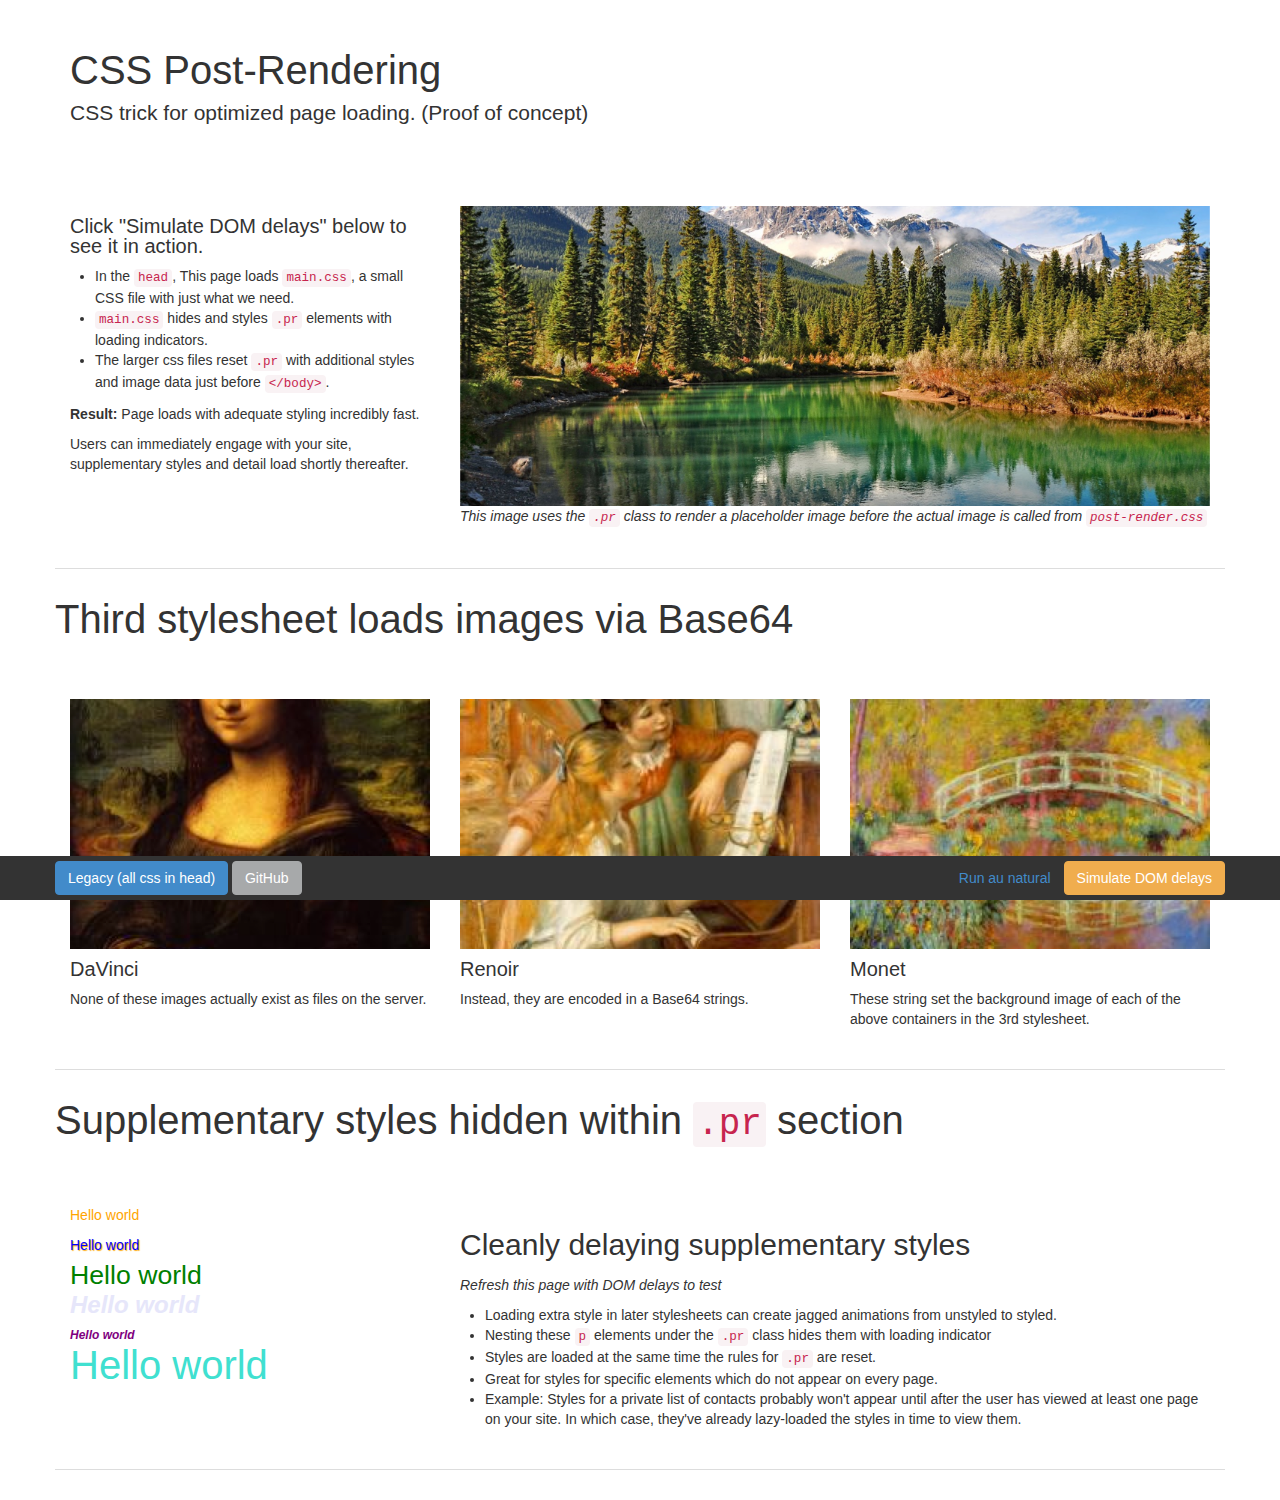
<file: index.html>
<!DOCTYPE HTML>
<html>
  <head>
    <link rel="stylesheet" href="main.css" />
  </head>
  <body>
    
    <div class="container">
       <header class="row-fluid">
         <hgroup class="span12">
           <h1>CSS Post-Rendering</h1>
           <p class="lead">CSS trick for optimized page loading. (Proof of concept)</p>
         </hgroup>
       </header>

      <section class="row-fluid">
        <article class="span4">
          <h4>Click "Simulate DOM delays" below to see it in action.</h4>
          <ul>
            <li>In the <code>head</code>, This page loads <code>main.css</code>, a small CSS file with just what we need.</li>
            <li><code>main.css</code> hides and styles <code>.pr</code> elements with loading indicators.</li>
            <li>The larger css files reset <code>.pr</code> with additional styles and image data just before <code>&lt;/body&gt;</code>.</li>
          </ul>
          <p><strong>Result:</strong> Page loads with adequate styling incredibly fast.</p>
          <p>Users can immediately engage with your site, supplementary styles and detail load shortly thereafter.</p>
        </article>
        <article class="span8">
          <div class="featured-img pr"></div>
          <p><em>This image uses the <code>.pr</code> class to render a placeholder image before the actual image is called from <code>post-render.css</code></em></p>
        </article>
      </section>

      <h1>Third stylesheet loads images via Base64</h1>
      <section class="row-fluid">
        <article class="span4">
          <div class="pr triad davinci"></div>
          <h4>DaVinci</h4>
          <p>None of these images actually exist as files on the server.</p>
        </article>
        <article class="span4">
          <div class="pr triad renoir"></div>
          <h4>Renoir</h4>
          <p>Instead, they are encoded in a Base64 strings.</p>
        </article>
        <article class="span4">
          <div class="pr triad monet"></div>
          <h4>Monet</h4>
          <p>These string set the background image of each of the above containers in the 3rd stylesheet.</p>
        </article>
      </section>

      <h1>Supplementary styles hidden within <code>.pr</code> section</h1>
      <section class="row-fluid">
        <article class="span4 pr">
          <p class="style1">Hello world</p>
          <p class="style2">Hello world</p>
          <p class="style3">Hello world</p>
          <p class="style4">Hello world</p>
          <p class="style5">Hello world</p>
          <p class="style6">Hello world</p>
        </article>
        <article class="span8">
          <h2>Cleanly delaying supplementary styles</h2>
          <p><em>Refresh this page with DOM delays to test</em></p>
          <ul>
            <li>Loading extra style in later stylesheets can create jagged animations from unstyled to styled.</li>
            <li>Nesting these <code>p</code> elements under the <code>.pr</code> class hides them with loading indicator</li>
            <li>Styles are loaded at the same time the rules for <code>.pr</code> are reset.</li>
            <li>Great for styles for specific elements which do not appear on every page.</li>
            <li>Example: Styles for a private list of contacts probably won't appear until after the user has viewed at least one page on your site. In which case, they've already lazy-loaded the styles in time to view them.</li>
          </ul>
        </article>
      </section>

    </div>

    <footer>
      <div class="container">
        <a href="index-legacy.html" class="btn btn-primary">Legacy (all css in head)</a>
        <a href="https://github.com/ajkochanowicz/CSS-Post-Rendering" class="btn">GitHub</a>
        <a href="index-simulated.html" class="pull-right btn btn-warning">Simulate DOM delays</a>
        <a href="index.html" class="pull-right btn btn-link">Run au natural</a>
      </div>
    </footer>
    <script src="dummy1.js"></script>
    <script src="dummy2.js"></script>
    <script src="dummy3.js"></script>
    <link rel="stylesheet" href="post-render.css" />
    <link rel="stylesheet" href="post-render2.css" />
    <link rel="stylesheet" href="dummy.css" />
  </body>
</html>
</file>
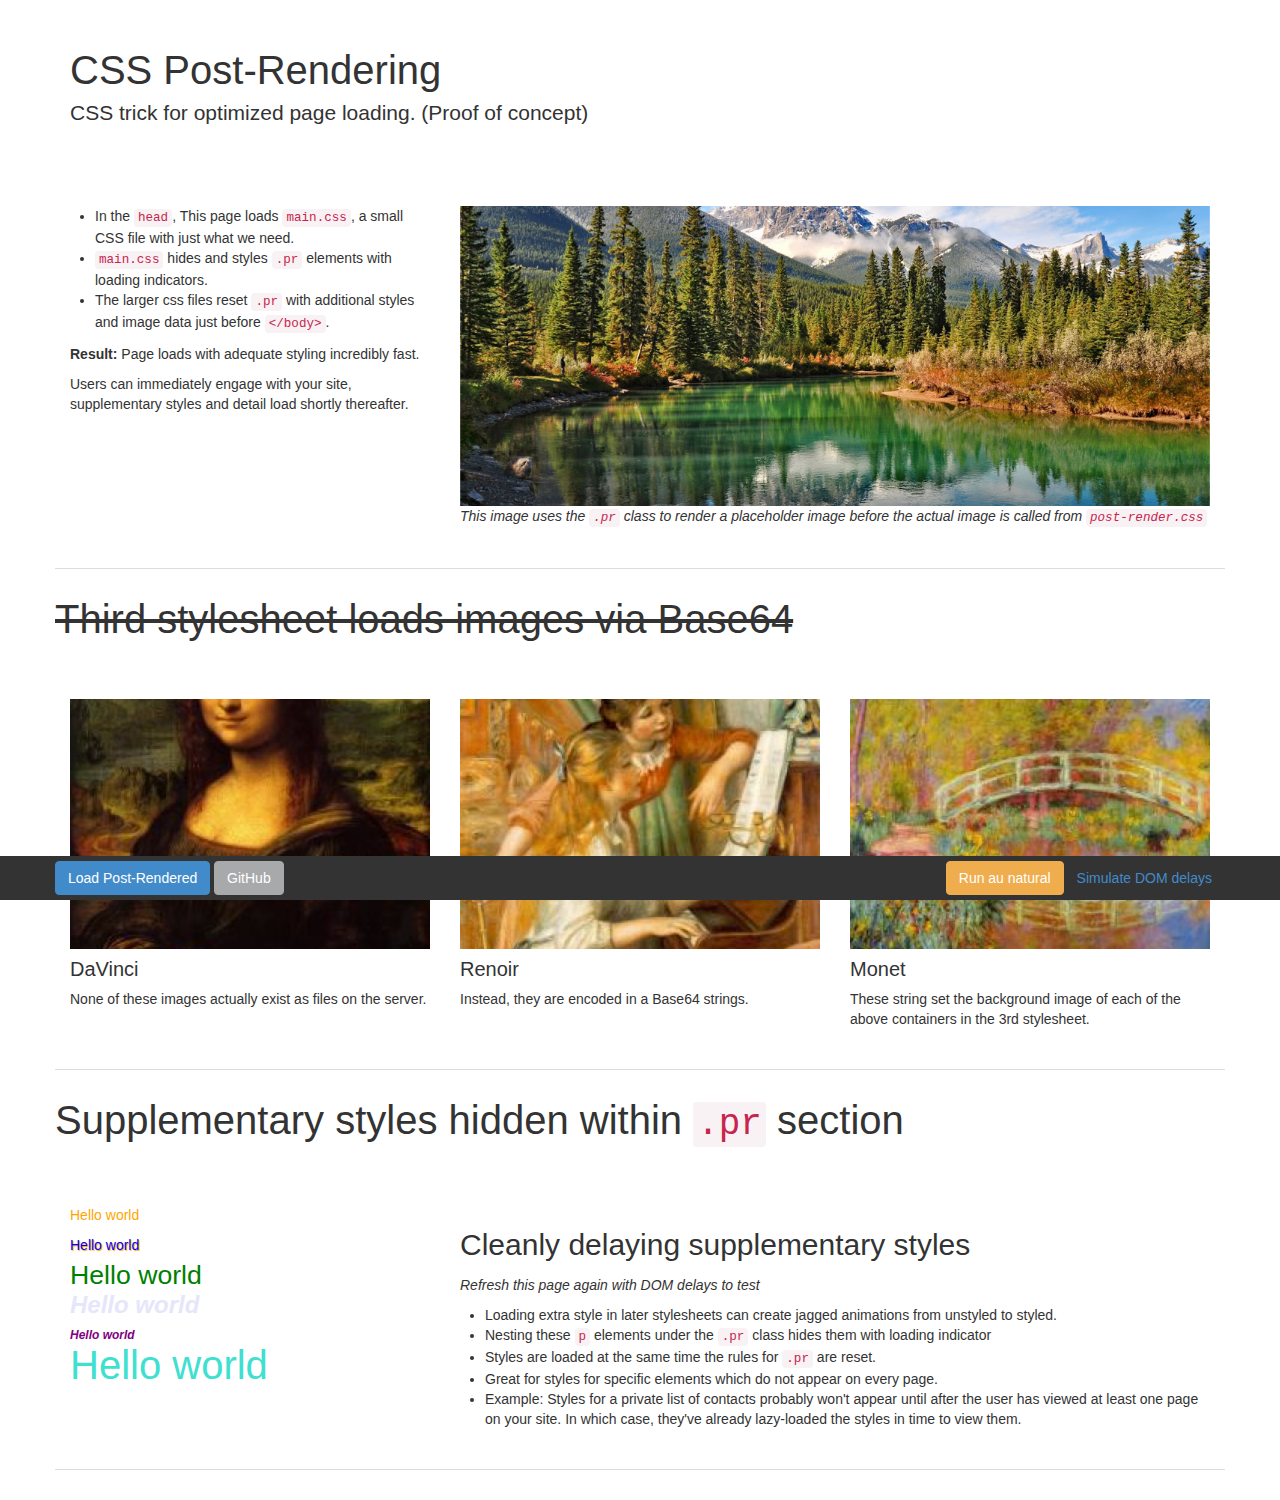
<file: index-legacy.html>
<!DOCTYPE HTML>
<html>
  <head>
    <link rel="stylesheet" href="legacy.css" />
    <link rel="stylesheet" href="dummy.css" />
  </head>
  <body>
    
    <div class="container">
       <header class="row-fluid">
         <hgroup class="span12">
           <h1>CSS Post-Rendering</h1>
           <p class="lead">CSS trick for optimized page loading. (Proof of concept)</p>
         </hgroup>
       </header>

      <section class="row-fluid">
        <article class="span4">
          <ul>
            <li>In the <code>head</code>, This page loads <code>main.css</code>, a small CSS file with just what we need.</li>
            <li><code>main.css</code> hides and styles <code>.pr</code> elements with loading indicators.</li>
            <li>The larger css files reset <code>.pr</code> with additional styles and image data just before <code>&lt;/body&gt;</code>.</li>
          </ul>
          <p><strong>Result:</strong> Page loads with adequate styling incredibly fast.</p>
          <p>Users can immediately engage with your site, supplementary styles and detail load shortly thereafter.</p>
        </article>
        <article class="span8">
          <div class="featured-img pr"></div>
          <p><em>This image uses the <code>.pr</code> class to render a placeholder image before the actual image is called from <code>post-render.css</code></em></p>
        </article>
      </section>

      <h1 style="text-decoration: line-through">Third stylesheet loads images via Base64</h1>
      <section class="row-fluid">
        <article class="span4">
          <div class="pr triad davinci"></div>
          <h4>DaVinci</h4>
          <p>None of these images actually exist as files on the server.</p>
        </article>
        <article class="span4">
          <div class="pr triad renoir"></div>
          <h4>Renoir</h4>
          <p>Instead, they are encoded in a Base64 strings.</p>
        </article>
        <article class="span4">
          <div class="pr triad monet"></div>
          <h4>Monet</h4>
          <p>These string set the background image of each of the above containers in the 3rd stylesheet.</p>
        </article>
      </section>

      <h1>Supplementary styles hidden within <code>.pr</code> section</h1>
      <section class="row-fluid">
        <article class="span4 pr">
          <p class="style1">Hello world</p>
          <p class="style2">Hello world</p>
          <p class="style3">Hello world</p>
          <p class="style4">Hello world</p>
          <p class="style5">Hello world</p>
          <p class="style6">Hello world</p>
        </article>
        <article class="span8">
          <h2>Cleanly delaying supplementary styles</h2>
          <p><em>Refresh this page again with DOM delays to test</em></p>
          <ul>
            <li>Loading extra style in later stylesheets can create jagged animations from unstyled to styled.</li>
            <li>Nesting these <code>p</code> elements under the <code>.pr</code> class hides them with loading indicator</li>
            <li>Styles are loaded at the same time the rules for <code>.pr</code> are reset.</li>
            <li>Great for styles for specific elements which do not appear on every page.</li>
            <li>Example: Styles for a private list of contacts probably won't appear until after the user has viewed at least one page on your site. In which case, they've already lazy-loaded the styles in time to view them.</li>
          </ul>
        </article>
      </section>

    </div>

    <footer>
      <div class="container">
        <a href="index.html" class="btn btn-primary">Load Post-Rendered</a>
        <a href="https://github.com/ajkochanowicz/CSS-Post-Rendering" class="btn">GitHub</a>
        <a href="index-simulated.html" class="pull-right btn btn-link">Simulate DOM delays</a>
        <a href="index.html" class="pull-right btn btn-warning">Run au natural</a>
      </div>
    </footer>
    <script src="dummy1.js"></script>
    <script src="dummy2.js"></script>
    <script src="dummy3.js"></script>
  </body>
</html>
</file>
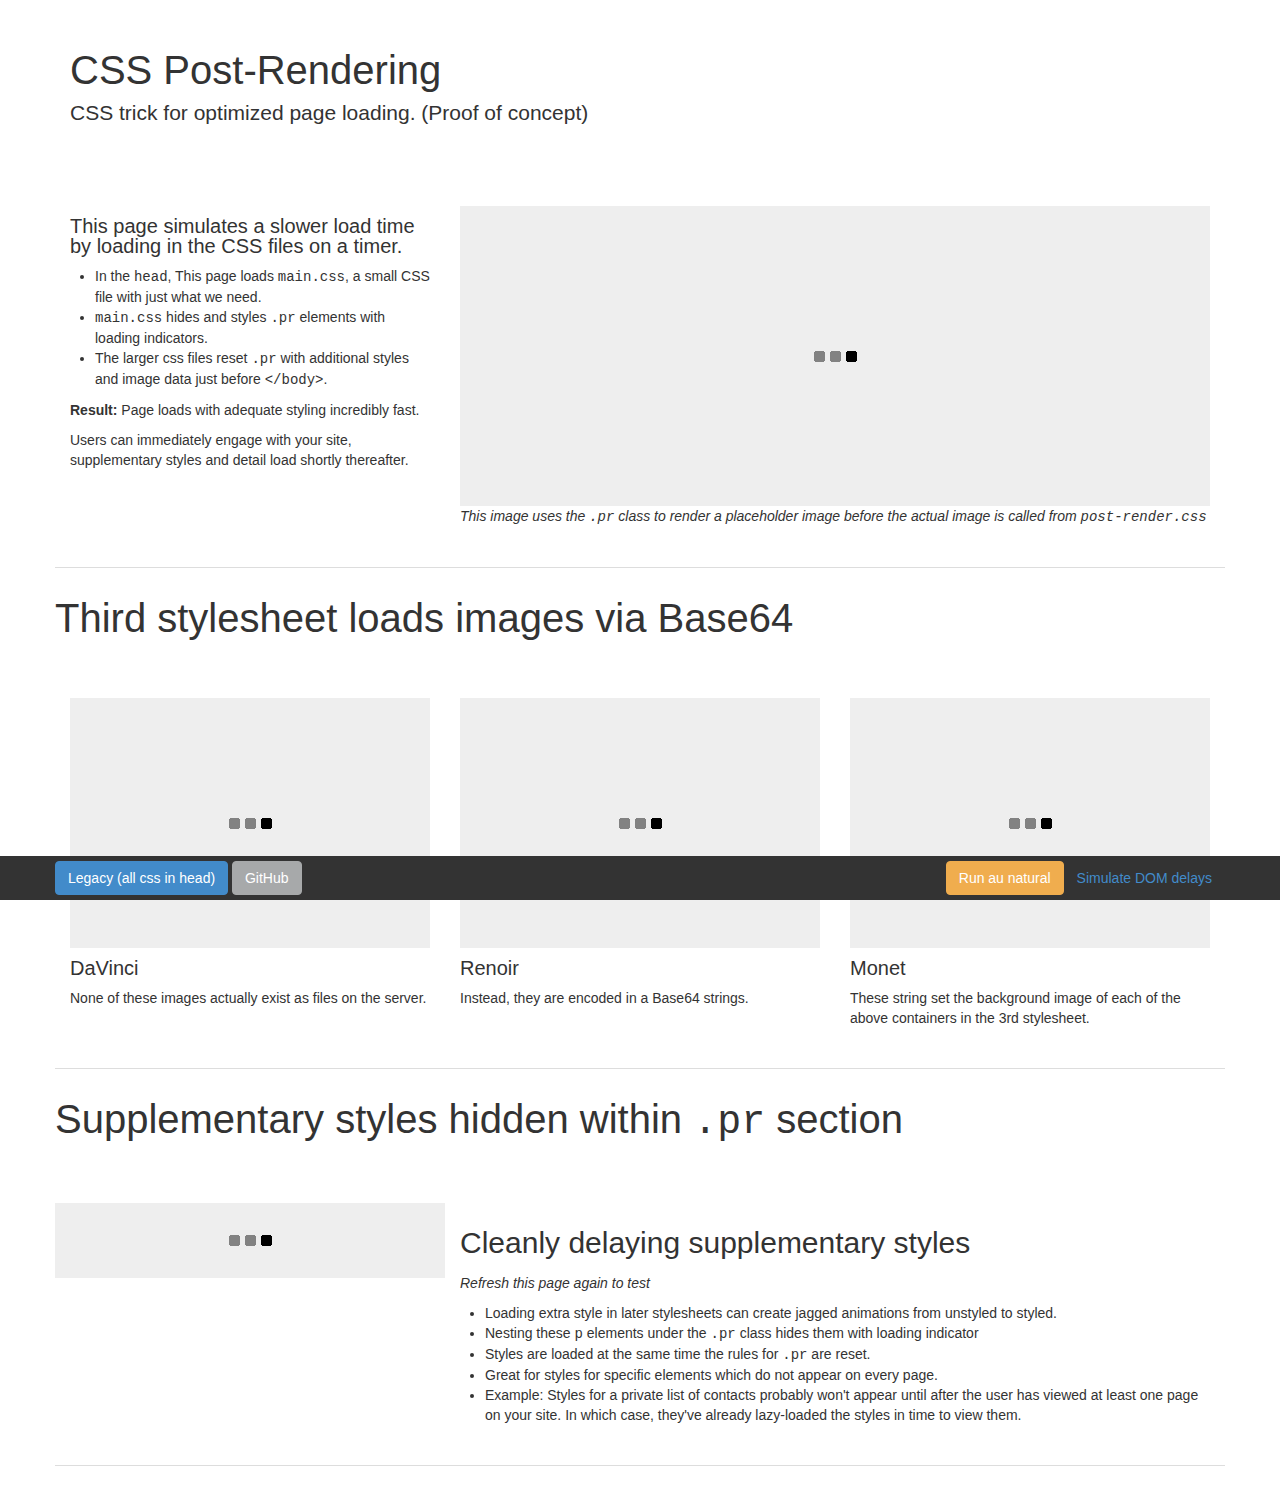
<file: index-simulated.html>
<!DOCTYPE HTML>
<html>
  <head>
    <link rel="stylesheet" href="main.css" />
  </head>
  <body>
    
    <div class="container">
       <header class="row-fluid">
         <hgroup class="span12">
           <h1>CSS Post-Rendering</h1>
           <p class="lead">CSS trick for optimized page loading. (Proof of concept)</p>
         </hgroup>
       </header>

      <section class="row-fluid">
        <article class="span4">
          <h4>This page simulates a slower load time by loading in the CSS files on a timer.</h4>
          <ul>
            <li>In the <code>head</code>, This page loads <code>main.css</code>, a small CSS file with just what we need.</li>
            <li><code>main.css</code> hides and styles <code>.pr</code> elements with loading indicators.</li>
            <li>The larger css files reset <code>.pr</code> with additional styles and image data just before <code>&lt;/body&gt;</code>.</li>
          </ul>
          <p><strong>Result:</strong> Page loads with adequate styling incredibly fast.</p>
          <p>Users can immediately engage with your site, supplementary styles and detail load shortly thereafter.</p>
        </article>
        <article class="span8">
          <div class="featured-img pr"></div>
          <p><em>This image uses the <code>.pr</code> class to render a placeholder image before the actual image is called from <code>post-render.css</code></em></p>
        </article>
      </section>

      <h1>Third stylesheet loads images via Base64</h1>
      <section class="row-fluid">
        <article class="span4">
          <div class="pr triad davinci"></div>
          <h4>DaVinci</h4>
          <p>None of these images actually exist as files on the server.</p>
        </article>
        <article class="span4">
          <div class="pr triad renoir"></div>
          <h4>Renoir</h4>
          <p>Instead, they are encoded in a Base64 strings.</p>
        </article>
        <article class="span4">
          <div class="pr triad monet"></div>
          <h4>Monet</h4>
          <p>These string set the background image of each of the above containers in the 3rd stylesheet.</p>
        </article>
      </section>

      <h1>Supplementary styles hidden within <code>.pr</code> section</h1>
      <section class="row-fluid">
        <article class="span4 pr">
          <p class="style1">Hello world</p>
          <p class="style2">Hello world</p>
          <p class="style3">Hello world</p>
          <p class="style4">Hello world</p>
          <p class="style5">Hello world</p>
          <p class="style6">Hello world</p>
        </article>
        <article class="span8">
          <h2>Cleanly delaying supplementary styles</h2>
          <p><em>Refresh this page again to test</em></p>
          <ul>
            <li>Loading extra style in later stylesheets can create jagged animations from unstyled to styled.</li>
            <li>Nesting these <code>p</code> elements under the <code>.pr</code> class hides them with loading indicator</li>
            <li>Styles are loaded at the same time the rules for <code>.pr</code> are reset.</li>
            <li>Great for styles for specific elements which do not appear on every page.</li>
            <li>Example: Styles for a private list of contacts probably won't appear until after the user has viewed at least one page on your site. In which case, they've already lazy-loaded the styles in time to view them.</li>
          </ul>
        </article>
      </section>

    </div>

    <footer>
      <div class="container">
        <a href="index-legacy.html" class="btn btn-primary">Legacy (all css in head)</a>
        <a href="https://github.com/ajkochanowicz/CSS-Post-Rendering" class="btn">GitHub</a>
        <a href="index-simulated.html" class="pull-right btn btn-link">Simulate DOM delays</a>
        <a href="index.html" class="pull-right btn btn-warning">Run au natural</a>
      </div>
    </footer>

    <!--
    <link rel="stylesheet" href="post-render.css" />
    <link rel="stylesheet" href="post-render2.css" />
    <link rel="stylesheet" href="dummy.css" />
    -->

    <script type="text/javascript">
      // Simulating a delay of a very large, second stylesheet for example.
      // In actual usage, just import the css files as commented out above
      setTimeout(function() {
         var r = Math.floor(Math.random()*10000)
         var d = document; // shortcut
         var body = d.getElementsByTagName('body')[0];
         var link  = d.createElement('link');
         link.rel  = 'stylesheet';
         link.type = 'text/css';
         link.href = 'post-render.css?v='+ r;
         link.media = 'all';
         body.appendChild(link);
         console.log('simulated really big css file loaded.')
      }, 2000);
    </script>

    <script type="text/javascript">
      // Simulating a delay of a very large, second stylesheet for example.
      // In actual usage, just import css file via html before </body>
      setTimeout(function() {
         var r = Math.floor(Math.random()*10000)
         var d = document; // shortcut
         var body = d.getElementsByTagName('body')[0];
         var link  = d.createElement('link');
         link.rel  = 'stylesheet';
         link.type = 'text/css';
         link.href = 'post-render2.css?v='+ r;
         link.media = 'all';
         body.appendChild(link);
         console.log('simulated really big css file loaded.')
      }, 3000);
    </script>
  </body>
</html>
</file>
<file: main.css>
/* PRE RENDERED CSS */
/* ================ */

header {
  margin: 30px 0;
  overflow: auto;
}

footer {
  position: fixed;
  bottom: 0;
  left: 0;
  right: 0;
  background-color: #333;
  padding: 5px;
}

section { 
  margin-top: 30px !important;
  margin-bottom: 30px !important;
	padding-top: 30px !important;
	padding-bottom: 30px !important;
	border-bottom: 1px solid #DDDDDD;
	overflow: auto;
}

h1 { 
  font-size: 40px; 
}
h1, h2, h3, h4, h5 {
  font-weight: 500;
  text-rendering: optimizelegibility;

}

.container { 
   max-width: 960px; 
   margin: 0px auto;
}

.featured-img {
	height: 300px;
	display: block;
}

.pr {
  background-color: #EEEEEE;
  /* Loading image via base64 to avoid an http request. */
  background-repeat: no-repeat;
  background-position: 50%;
  background-image: url('[data-uri]');
  min-height: 75px !important;
}

.pr.triad {
	height: 250px;
}

.pr * { display: none; }

/*!
 * Bootstrap v3.0.0
 *
 * Copyright 2013 Twitter, Inc
 * Licensed under the Apache License v2.0
 * http://www.apache.org/licenses/LICENSE-2.0
 *
 * Designed and built with all the love in the world by @mdo and @fat.
 */
/*! normalize.css v2.1.0 | MIT License | git.io/normalize */
article,
aside,
details,
figcaption,
figure,
footer,
header,
hgroup,
main,
nav,
section,
summary {
  display: block;
}
audio,
canvas,
video {
  display: inline-block;
}
audio:not([controls]) {
  display: none;
  height: 0;
}
[hidden] {
  display: none;
}
html {
  font-family: sans-serif;
  -webkit-text-size-adjust: 100%;
  -ms-text-size-adjust: 100%;
}
body {
  margin: 0;
}
a:focus {
  outline: thin dotted;
}
a:active,
a:hover {
  outline: 0;
}
h1 {
  font-size: 2em;
  margin: 0.67em 0;
}
abbr[title] {
  border-bottom: 1px dotted;
}
b,
strong {
  font-weight: bold;
}
dfn {
  font-style: italic;
}
hr {
  -moz-box-sizing: content-box;
  box-sizing: content-box;
  height: 0;
}
mark {
  background: #ff0;
  color: #000;
}
code,
kbd,
pre,
samp {
  font-family: monospace, serif;
  font-size: 1em;
}
pre {
  white-space: pre-wrap;
}
q {
  quotes: "\201C" "\201D" "\2018" "\2019";
}
small {
  font-size: 80%;
}
sub,
sup {
  font-size: 75%;
  line-height: 0;
  position: relative;
  vertical-align: baseline;
}
sup {
  top: -0.5em;
}
sub {
  bottom: -0.25em;
}
img {
  border: 0;
}
svg:not(:root) {
  overflow: hidden;
}
figure {
  margin: 0;
}
fieldset {
  border: 1px solid #c0c0c0;
  margin: 0 2px;
  padding: 0.35em 0.625em 0.75em;
}
legend {
  border: 0;
  padding: 0;
}
button,
input,
select,
textarea {
  font-family: inherit;
  font-size: 100%;
  margin: 0;
}
button,
input {
  line-height: normal;
}
button,
select {
  text-transform: none;
}
button,
html input[type="button"],
input[type="reset"],
input[type="submit"] {
  -webkit-appearance: button;
  cursor: pointer;
}
button[disabled],
html input[disabled] {
  cursor: default;
}
input[type="checkbox"],
input[type="radio"] {
  box-sizing: border-box;
  padding: 0;
}
input[type="search"] {
  -webkit-appearance: textfield;
  -moz-box-sizing: content-box;
  -webkit-box-sizing: content-box;
  box-sizing: content-box;
}
input[type="search"]::-webkit-search-cancel-button,
input[type="search"]::-webkit-search-decoration {
  -webkit-appearance: none;
}
button::-moz-focus-inner,
input::-moz-focus-inner {
  border: 0;
  padding: 0;
}
textarea {
  overflow: auto;
  vertical-align: top;
}
table {
  border-collapse: collapse;
  border-spacing: 0;
}
@media print {
  * {
    text-shadow: none !important;
    color: #000 !important;
    background: transparent !important;
    box-shadow: none !important;
  }
  a,
  a:visited {
    text-decoration: underline;
  }
  a[href]:after {
    content: " (" attr(href) ")";
  }
  abbr[title]:after {
    content: " (" attr(title) ")";
  }
  .ir a:after,
  a[href^="javascript:"]:after,
  a[href^="#"]:after {
    content: "";
  }
  pre,
  blockquote {
    border: 1px solid #999;
    page-break-inside: avoid;
  }
  thead {
    display: table-header-group;
  }
  tr,
  img {
    page-break-inside: avoid;
  }
  img {
    max-width: 100% !important;
  }
  @page  {
    margin: 0.5cm;
  }
  p,
  h2,
  h3 {
    orphans: 3;
    widows: 3;
  }
  h2,
  h3 {
    page-break-after: avoid;
  }
  .navbar-toggle {
    display: none;
  }
}
* {
  -webkit-box-sizing: border-box;
  -moz-box-sizing: border-box;
  box-sizing: border-box;
}
html {
  font-size: 62.5%;
  -webkit-overflow-scrolling: touch;
  -webkit-tap-highlight-color: rgba(0, 0, 0, 0);
}
@media screen and (max-device-width: 480px) {
  html {
    -webkit-text-size-adjust: 100%;
    -ms-text-size-adjust: 100%;
  }
}
body {
  color: #333333;
  background-color: #ffffff;
}
body,
input,
button,
select,
textarea {
  font-family: "Helvetica Neue", Helvetica, Arial, sans-serif;
  font-size: 14px;
  font-size: 1.4rem;
  line-height: 20px;
}
a {
  color: #428bca;
  text-decoration: none;
}
a:hover,
a:focus {
  color: #2a6496;
  text-decoration: underline;
}
a:focus {
  outline: thin dotted #333;
  outline: 5px auto -webkit-focus-ring-color;
  outline-offset: -2px;
}
img {
  max-width: 100%;
  width: auto\9;
  height: auto;
  vertical-align: middle;
}
.img-rounded {
  border-radius: 6px;
}
.img-circle {
  border-radius: 500px;
}
p {
  margin: 0 0 10px;
}
.lead {
  margin-bottom: 20px;
  font-size: 21px;
  font-size: 2.1rem;
  font-weight: 200;
  line-height: 1.25;
}
small {
  font-size: 85%;
}
strong {
  font-weight: bold;
}
em {
  font-style: italic;
}
cite {
  font-style: normal;
}
.muted {
  color: #999999;
}
a.muted:hover,
a.muted:focus {
  color: #808080;
}
.text-warning {
  color: #c09853;
}
a.text-warning:hover,
a.text-warning:focus {
  color: #a47e3c;
}
.text-error {
  color: #b94a48;
}
a.text-error:hover,
a.text-error:focus {
  color: #953b39;
}
.text-success {
  color: #468847;
}
a.text-success:hover,
a.text-success:focus {
  color: #356635;
}
.text-left {
  text-align: left;
}
.text-right {
  text-align: right;
}
.text-center {
  text-align: center;
}
h1,
h2,
h3,
h4,
h5,
h6,
.h1,
.h2,
.h3,
.h4,
.h5,
.h6 {
  font-family: inherit;
  font-weight: 500;
  line-height: 20px;
  text-rendering: optimizelegibility;
}
h1 small,
h2 small,
h3 small,
h4 small,
h5 small,
h6 small,
.h1 small,
.h2 small,
.h3 small,
.h4 small,
.h5 small,
.h6 small {
  font-weight: normal;
  line-height: 1;
  color: #999999;
}
h1,
h2,
h3 {
  margin-top: 20px;
  margin-bottom: 10px;
  line-height: 40px;
}
h3 {
  line-height: 30px;
}
h4,
h5,
h6 {
  margin-top: 10px;
  margin-bottom: 10px;
}
h1,
.h1 {
  font-size: 38.5;
  font-size: 4rem;
}
h2,
.h2 {
  font-size: 31.5;
  font-size: 3rem;
}
h3,
.h3 {
  font-size: 24.5;
  font-size: 2.5rem;
}
h4,
.h4 {
  font-size: 17.5;
  font-size: 2rem;
}
h5,
.h5 {
  font-size: 14;
  font-size: 1.6rem;
}
h6,
.h6 {
  font-size: 11.9;
  font-size: 1.2rem;
}
h1 small,
.h1 small {
  font-size: 24.5;
}
h2 small,
.h2 small {
  font-size: 17.5;
}
h3 small,
.h3 small {
  font-size: 14;
}
h4 small,
.h4 small {
  font-size: 14;
}
.page-header {
  padding-bottom: 9px;
  margin: 40px 0 20px;
  border-bottom: 1px solid #eeeeee;
}
ul,
ol {
  padding: 0;
  margin: 0 0 10px 25px;
}
ul ul,
ul ol,
ol ol,
ol ul {
  margin-bottom: 0;
}
li {
  line-height: 20px;
}
.list-unstyled,
.list-inline {
  margin-left: 0;
  list-style: none;
}
.list-inline > li {
  display: inline-block;
  padding-left: 5px;
  padding-right: 5px;
}
dl {
  margin-bottom: 20px;
}
dt,
dd {
  line-height: 20px;
}
dt {
  font-weight: bold;
}
dd {
  margin-left: 10px;
}
.dl-horizontal:before,
.dl-horizontal:after {
  content: " ";
  /* 1 */

  display: table;
  /* 2 */

}
.dl-horizontal:after {
  clear: both;
}
.dl-horizontal dt {
  float: left;
  width: 160px;
  clear: left;
  text-align: right;
  overflow: hidden;
  text-overflow: ellipsis;
  white-space: nowrap;
}
.dl-horizontal dd {
  margin-left: 180px;
}
hr {
  margin: 20px 0;
  border: 0;
  border-top: 1px solid #eeeeee;
  border-bottom: 1px solid #fff;
  border-bottom: 1px solid rgba(255, 255, 255, 0.5);
}
abbr[title],
abbr[data-original-title] {
  cursor: help;
  border-bottom: 1px dotted #999999;
}
abbr.initialism {
  font-size: 90%;
  text-transform: uppercase;
}
blockquote {
  padding: 0 0 0 15px;
  margin: 0 0 20px;
  border-left: 5px solid #eeeeee;
}
blockquote p {
  margin-bottom: 0;
  font-size: 17.5;
  font-weight: 300;
  line-height: 1.25;
}
blockquote small {
  display: block;
  line-height: 20px;
  color: #999999;
}
blockquote small:before {
  content: '\2014 \00A0';
}
blockquote.pull-right {
  float: right;
  padding-right: 15px;
  padding-left: 0;
  border-right: 5px solid #eeeeee;
  border-left: 0;
}
blockquote.pull-right p,
blockquote.pull-right small {
  text-align: right;
}
blockquote.pull-right small:before {
  content: '';
}
blockquote.pull-right small:after {
  content: '\00A0 \2014';
}
q:before,
q:after,
blockquote:before,
blockquote:after {
  content: "";
}
address {
  display: block;
  margin-bottom: 20px;
  font-style: normal;
  line-height: 20px;
}
.container {
  margin-right: auto;
  margin-left: auto;
}
.container:before,
.container:after {
  content: " ";
  /* 1 */

  display: table;
  /* 2 */

}
.container:after {
  clear: both;
}
.row {
  margin-left: -15px;
  margin-right: -15px;
}
.row:before,
.row:after {
  content: " ";
  /* 1 */

  display: table;
  /* 2 */

}
.row:after {
  clear: both;
}
[class^="span"] {
  position: relative;
  min-height: 1px;
  padding-left: 15px;
  padding-right: 15px;
}
@media screen and (min-width: 768px) {
  .container {
    max-width: 728px;
  }
  [class^="span"] {
    float: left;
  }
  .span12 {
    width: 100%;
  }
  .span11 {
    width: 91.66666666666666%;
  }
  .span10 {
    width: 83.33333333333334%;
  }
  .span9 {
    width: 75%;
  }
  .span8 {
    width: 66.66666666666666%;
  }
  .span7 {
    width: 58.333333333333336%;
  }
  .span6 {
    width: 50%;
  }
  .span5 {
    width: 41.66666666666667%;
  }
  .span4 {
    width: 33.33333333333333%;
  }
  .span3 {
    width: 25%;
  }
  .span2 {
    width: 16.666666666666664%;
  }
  .span1 {
    width: 8.333333333333332%;
  }
  .offset12 {
    margin-left: 100%;
  }
  .offset11 {
    margin-left: 91.66666666666666%;
  }
  .offset10 {
    margin-left: 83.33333333333334%;
  }
  .offset9 {
    margin-left: 75%;
  }
  .offset8 {
    margin-left: 66.66666666666666%;
  }
  .offset7 {
    margin-left: 58.333333333333336%;
  }
  .offset6 {
    margin-left: 50%;
  }
  .offset5 {
    margin-left: 41.66666666666667%;
  }
  .offset4 {
    margin-left: 33.33333333333333%;
  }
  .offset3 {
    margin-left: 25%;
  }
  .offset2 {
    margin-left: 16.666666666666664%;
  }
  .offset1 {
    margin-left: 8.333333333333332%;
  }
  .push12 {
    left: 100%;
  }
  .push11 {
    left: 91.66666666666666%;
  }
  .push10 {
    left: 83.33333333333334%;
  }
  .push9 {
    left: 75%;
  }
  .push8 {
    left: 66.66666666666666%;
  }
  .push7 {
    left: 58.333333333333336%;
  }
  .push6 {
    left: 50%;
  }
  .push5 {
    left: 41.66666666666667%;
  }
  .push4 {
    left: 33.33333333333333%;
  }
  .push3 {
    left: 25%;
  }
  .push2 {
    left: 16.666666666666664%;
  }
  .push1 {
    left: 8.333333333333332%;
  }
  .pull12 {
    right: 100%;
  }
  .pull11 {
    right: 91.66666666666666%;
  }
  .pull10 {
    right: 83.33333333333334%;
  }
  .pull9 {
    right: 75%;
  }
  .pull8 {
    right: 66.66666666666666%;
  }
  .pull7 {
    right: 58.333333333333336%;
  }
  .pull6 {
    right: 50%;
  }
  .pull5 {
    right: 41.66666666666667%;
  }
  .pull4 {
    right: 33.33333333333333%;
  }
  .pull3 {
    right: 25%;
  }
  .pull2 {
    right: 16.666666666666664%;
  }
  .pull1 {
    right: 8.333333333333332%;
  }
}
@media screen and (min-width: 992px) {
  .container {
    max-width: 940px;
  }
}
@media screen and (min-width: 1200px) {
  .container {
    max-width: 1170px;
  }
}
[class*="span"].pull-right {
  float: right;
}
form {
  margin: 0;
}
fieldset {
  padding: 0;
  margin: 0;
  border: 0;
}
legend {
  display: block;
  width: 100%;
  padding: 0;
  margin-bottom: 20px;
  font-size: 21;
  line-height: 40px;
  color: #333333;
  border: 0;
  border-bottom: 1px solid #e5e5e5;
}
label {
  display: inline-block;
  margin-bottom: 5px;
  font-weight: bold;
}
select,
textarea,
input[type="text"],
input[type="password"],
input[type="datetime"],
input[type="datetime-local"],
input[type="date"],
input[type="month"],
input[type="time"],
input[type="week"],
input[type="number"],
input[type="email"],
input[type="url"],
input[type="search"],
input[type="tel"],
input[type="color"] {
  display: inline-block;
  min-height: 34px;
  padding: 6px 9px;
  font-size: 14;
  line-height: 20px;
  color: #555555;
  vertical-align: middle;
  background-color: #ffffff;
  border: 1px solid #cccccc;
  border-radius: 4px;
  -webkit-box-shadow: inset 0 1px 1px rgba(0, 0, 0, 0.075);
  box-shadow: inset 0 1px 1px rgba(0, 0, 0, 0.075);
  -webkit-transition: border linear .2s, box-shadow linear .2s;
  -moz-transition: border linear .2s, box-shadow linear .2s;
  -o-transition: border linear .2s, box-shadow linear .2s;
  transition: border linear .2s, box-shadow linear .2s;
}
input,
select,
textarea {
  width: 100%;
}
input[type="file"],
input[type="image"],
input[type="submit"],
input[type="reset"],
input[type="button"],
input[type="radio"],
input[type="checkbox"] {
  width: auto;
}
textarea {
  height: auto;
}
textarea:focus,
input[type="text"]:focus,
input[type="password"]:focus,
input[type="datetime"]:focus,
input[type="datetime-local"]:focus,
input[type="date"]:focus,
input[type="month"]:focus,
input[type="time"]:focus,
input[type="week"]:focus,
input[type="number"]:focus,
input[type="email"]:focus,
input[type="url"]:focus,
input[type="search"]:focus,
input[type="tel"]:focus,
input[type="color"]:focus {
  border-color: rgba(82, 168, 236, 0.8);
  outline: 0;
  outline: thin dotted \9;
  /* IE6-9 */

  -webkit-box-shadow: 0 0 8px rgba(82, 168, 236, 0.6);
  box-shadow: 0 0 8px rgba(82, 168, 236, 0.6);
}
input[type="radio"],
input[type="checkbox"] {
  margin: 4px 0 0;
  margin-top: 1px \9;
  /* IE8-9 */

  line-height: normal;
}
select,
input[type="file"] {
  height: 34px;
  /* In IE7, the height of the select element cannot be changed by height, only font-size. TODO: Check if this is still needed when dropping IE7 support */

  line-height: 34px;
}
select[multiple],
select[size] {
  height: auto;
}
select:focus,
input[type="file"]:focus,
input[type="radio"]:focus,
input[type="checkbox"]:focus {
  outline: thin dotted #333;
  outline: 5px auto -webkit-focus-ring-color;
  outline-offset: -2px;
}
input:-moz-placeholder,
textarea:-moz-placeholder {
  color: #999999;
}
input::-moz-placeholder,
textarea::-moz-placeholder {
  color: #999999;
}
input:-ms-input-placeholder,
textarea:-ms-input-placeholder {
  color: #999999;
}
input::-webkit-input-placeholder,
textarea::-webkit-input-placeholder {
  color: #999999;
}
.radio,
.checkbox {
  display: block;
  min-height: 20px;
  margin-bottom: 10px;
  padding-left: 20px;
}
.radio label,
.checkbox label {
  display: inline;
  margin-bottom: 0;
  font-weight: normal;
}
.radio input[type="radio"],
.radio-inline input[type="radio"],
.checkbox input[type="checkbox"],
.checkbox-inline input[type="checkbox"] {
  float: left;
  margin-left: -20px;
}
.radio + .radio,
.checkbox + .checkbox {
  margin-top: -5px;
}
.controls > .radio:first-child,
.controls > .checkbox:first-child {
  padding-top: 5px;
}
.radio-inline,
.checkbox-inline {
  display: inline-block;
  padding-top: 5px;
  padding-left: 20px;
  margin-bottom: 0;
  vertical-align: middle;
  font-weight: normal;
}
.radio-inline + .radio-inline,
.checkbox-inline + .checkbox-inline {
  margin-top: 0;
  margin-left: 10px;
}
select.input-large,
textarea.input-large,
input[type="text"].input-large,
input[type="password"].input-large,
input[type="datetime"].input-large,
input[type="datetime-local"].input-large,
input[type="date"].input-large,
input[type="month"].input-large,
input[type="time"].input-large,
input[type="week"].input-large,
input[type="number"].input-large,
input[type="email"].input-large,
input[type="url"].input-large,
input[type="search"].input-large,
input[type="tel"].input-large,
input[type="color"].input-large {
  padding: 11px 14px;
  font-size: 17.5;
  border-radius: 6px;
}
select.input-small,
textarea.input-small,
input[type="text"].input-small,
input[type="password"].input-small,
input[type="datetime"].input-small,
input[type="datetime-local"].input-small,
input[type="date"].input-small,
input[type="month"].input-small,
input[type="time"].input-small,
input[type="week"].input-small,
input[type="number"].input-small,
input[type="email"].input-small,
input[type="url"].input-small,
input[type="search"].input-small,
input[type="tel"].input-small,
input[type="color"].input-small {
  min-height: 26px;
  padding: 2px 10px;
  font-size: 11.9;
  border-radius: 3px;
}
input[class*="span"],
select[class*="span"],
textarea[class*="span"] {
  float: none;
  margin-left: 0;
  margin-right: 0;
}
.input-append input[class*="span"],
.input-prepend input[class*="span"] {
  display: inline-block;
}
input[class*="span"],
select[class*="span"],
textarea[class*="span"] {
  height: 34px;
}
input[disabled],
select[disabled],
textarea[disabled],
input[readonly],
select[readonly],
textarea[readonly],
fieldset[disabled] input,
fieldset[disabled] select,
fieldset[disabled] textarea {
  cursor: not-allowed;
  background-color: #eeeeee;
}
input[type="radio"][disabled],
input[type="checkbox"][disabled],
input[type="radio"][readonly],
input[type="checkbox"][readonly],
fieldset[disabled] input[type="radio"],
fieldset[disabled] input[type="checkbox"] {
  background-color: transparent;
}
.has-warning .control-label {
  color: #c09853;
}
.has-warning .input-with-feedback {
  padding-right: 32px;
  border-color: #c09853;
  -webkit-box-shadow: inset 0 1px 1px rgba(0, 0, 0, 0.075);
  box-shadow: inset 0 1px 1px rgba(0, 0, 0, 0.075);
}
.has-warning .input-with-feedback:focus {
  border-color: #a47e3c;
  -webkit-box-shadow: inset 0 1px 1px rgba(0, 0, 0, 0.075), 0 0 6px #dbc59e;
  box-shadow: inset 0 1px 1px rgba(0, 0, 0, 0.075), 0 0 6px #dbc59e;
}
.has-error .control-label {
  color: #b94a48;
}
.has-error .input-with-feedback {
  padding-right: 32px;
  border-color: #b94a48;
  -webkit-box-shadow: inset 0 1px 1px rgba(0, 0, 0, 0.075);
  box-shadow: inset 0 1px 1px rgba(0, 0, 0, 0.075);
}
.has-error .input-with-feedback:focus {
  border-color: #953b39;
  -webkit-box-shadow: inset 0 1px 1px rgba(0, 0, 0, 0.075), 0 0 6px #d59392;
  box-shadow: inset 0 1px 1px rgba(0, 0, 0, 0.075), 0 0 6px #d59392;
}
.has-success .control-label {
  color: #468847;
}
.has-success .input-with-feedback {
  padding-right: 32px;
  border-color: #468847;
  -webkit-box-shadow: inset 0 1px 1px rgba(0, 0, 0, 0.075);
  box-shadow: inset 0 1px 1px rgba(0, 0, 0, 0.075);
}
.has-success .input-with-feedback:focus {
  border-color: #356635;
  -webkit-box-shadow: inset 0 1px 1px rgba(0, 0, 0, 0.075), 0 0 6px #7aba7b;
  box-shadow: inset 0 1px 1px rgba(0, 0, 0, 0.075), 0 0 6px #7aba7b;
}
input:focus:invalid,
textarea:focus:invalid,
select:focus:invalid {
  color: #b94a48;
  border-color: #ee5f5b;
}
input:focus:invalid:focus,
textarea:focus:invalid:focus,
select:focus:invalid:focus {
  border-color: #e9322d;
  -webkit-box-shadow: 0 0 6px #f8b9b7;
  box-shadow: 0 0 6px #f8b9b7;
}
.form-actions {
  padding: 19px 20px 20px;
  margin-top: 20px;
  margin-bottom: 20px;
  background-color: #f5f5f5;
  border-top: 1px solid #e5e5e5;
}
.form-actions:before,
.form-actions:after {
  content: " ";
  /* 1 */

  display: table;
  /* 2 */

}
.form-actions:after {
  clear: both;
}
.help-block,
.help-inline {
  color: #737373;
}
.help-block {
  display: block;
  margin-bottom: 10px;
}
.help-inline {
  display: inline-block;
  vertical-align: middle;
  padding-left: 5px;
}
.input-group {
  display: table;
}
.input-group[class*="span"] {
  float: none;
  padding: 0;
}
.input-group input,
.input-group select {
  width: 100%;
}
.input-group-addon,
.input-group-btn,
.input-group input {
  display: table-cell;
  margin: 0;
  border-radius: 0;
}
.input-group-addon.input-small,
.input-group-btn.input-small,
.input-group input.input-small {
  border-radius: 0;
}
.input-group-addon.input-large,
.input-group-btn.input-large,
.input-group input.input-large {
  border-radius: 0;
}
.input-group-addon,
.input-group-btn {
  width: 1%;
  vertical-align: middle;
}
.input-group-addon {
  -webkit-box-sizing: border-box;
  -moz-box-sizing: border-box;
  box-sizing: border-box;
  padding: 6px 8px;
  font-size: 14;
  font-weight: normal;
  line-height: 20px;
  text-align: center;
  text-shadow: 0 1px 0 #fff;
  background-color: #eeeeee;
  border: 1px solid #ccc;
}
.input-group-addon.input-small {
  padding: 2px 10px;
  font-size: 11.9;
}
.input-group-addon.input-large {
  padding: 11px 14px;
  font-size: 17.5;
}
.input-group input:first-child,
.input-group-addon:first-child {
  border-bottom-left-radius: 4px;
  border-top-left-radius: 4px;
}
.input-group input:first-child.input-small,
.input-group-addon:first-child.input-small {
  border-bottom-left-radius: 3px;
  border-top-left-radius: 3px;
}
.input-group input:first-child.input-large,
.input-group-addon:first-child.input-large {
  border-bottom-left-radius: 6px;
  border-top-left-radius: 6px;
}
.input-group-addon:first-child {
  border-right: 0;
}
.input-group input:last-child,
.input-group-addon:last-child {
  border-bottom-right-radius: 4px;
  border-top-right-radius: 4px;
}
.input-group input:last-child.input-small,
.input-group-addon:last-child.input-small {
  border-bottom-right-radius: 3px;
  border-top-right-radius: 3px;
}
.input-group input:last-child.input-large,
.input-group-addon:last-child.input-large {
  border-bottom-right-radius: 6px;
  border-top-right-radius: 6px;
}
.input-group-addon:last-child {
  border-left: 0;
}
.input-group-btn {
  position: relative;
  white-space: nowrap;
}
.input-group-btn > .btn {
  position: relative;
  float: left;
  border-radius: 0;
}
.input-group-btn > .btn + .btn {
  margin-left: -1px;
}
.input-group-btn > .btn:hover,
.input-group-btn > .btn:active {
  z-index: 2;
}
.input-group-btn:first-child > .btn:first-child,
.input-group-btn:first-child > .dropdown-toggle:first-child {
  border-bottom-left-radius: 4px;
  border-top-left-radius: 4px;
}
.input-group-btn:first-child > .btn:first-child.btn-large,
.input-group-btn:first-child > .dropdown-toggle:first-child.btn-large {
  border-bottom-left-radius: 6px;
  border-top-left-radius: 6px;
}
.input-group-btn:first-child > .btn:first-child.btn-small,
.input-group-btn:first-child > .dropdown-toggle:first-child.btn-small {
  border-bottom-left-radius: 3px;
  border-top-left-radius: 3px;
}
.input-group-btn:last-child > .btn:last-child,
.input-group-btn:last-child > .dropdown-toggle {
  border-bottom-right-radius: 4px;
  border-top-right-radius: 4px;
}
.input-group-btn:last-child > .btn:last-child.btn-large,
.input-group-btn:last-child > .dropdown-toggle.btn-large {
  border-bottom-right-radius: 6px;
  border-top-right-radius: 6px;
}
.input-group-btn:last-child > .btn:last-child.btn-small,
.input-group-btn:last-child > .dropdown-toggle.btn-small {
  border-bottom-right-radius: 3px;
  border-top-right-radius: 3px;
}
@media screen and (min-width: 768px) {
  .form-horizontal .control-group {
    position: relative;
    margin-bottom: 20px;
  }
  .form-horizontal .control-group:before,
  .form-horizontal .control-group:after {
    content: " ";
    /* 1 */
  
    display: table;
    /* 2 */
  
  }
  .form-horizontal .control-group:after {
    clear: both;
  }
  .form-horizontal .control-group input,
  .form-horizontal .control-group select,
  .form-horizontal .control-group textarea {
    margin-bottom: 0;
  }
  .form-horizontal .control-group > .control-label {
    float: left;
    width: 160px;
    padding-top: 6px;
    text-align: right;
  }
  .form-horizontal .control-group > .controls {
    margin-left: 180px;
  }
}
.btn {
  display: inline-block;
  padding: 6px 12px;
  margin-bottom: 0;
  font-size: 14;
  font-weight: 500;
  line-height: 20px;
  text-align: center;
  vertical-align: middle;
  cursor: pointer;
  border: 1px solid #a7a9aa;
  border-radius: 4px;
  white-space: nowrap;
}
.btn:focus {
  outline: thin dotted #333;
  outline: 5px auto -webkit-focus-ring-color;
  outline-offset: -2px;
}
.btn:hover,
.btn:focus {
  color: #fff;
  text-decoration: none;
}
.btn:active,
.btn.active {
  outline: 0;
  background-image: none;
  -webkit-box-shadow: inset 0 3px 5px rgba(0, 0, 0, 0.125);
  box-shadow: inset 0 3px 5px rgba(0, 0, 0, 0.125);
}
.btn.disabled,
.btn[disabled],
fieldset[disabled] .btn {
  cursor: default;
  pointer-events: none;
  opacity: 0.65;
  filter: alpha(opacity=65);
  -webkit-box-shadow: none;
  box-shadow: none;
}
.btn-large {
  padding: 11px 14px;
  font-size: 17.5;
  border-radius: 6px;
}
.btn-small {
  padding: 2px 10px;
  font-size: 11.9;
  border-radius: 3px;
}
.btn-mini {
  padding: 0 6px;
  font-size: 10.5;
  border-radius: 3px;
}
.btn-block {
  display: block;
  width: 100%;
  padding-left: 0;
  padding-right: 0;
}
.btn-block + .btn-block {
  margin-top: 5px;
}
input[type="submit"].btn-block,
input[type="reset"].btn-block,
input[type="button"].btn-block {
  width: 100%;
}
.btn {
  color: #ffffff;
  background-color: #a7a9aa;
  border-color: #a7a9aa;
}
.btn:hover,
.btn:focus,
.btn:active,
.btn.active {
  background-color: #9a9c9d;
  border-color: #8d9091;
}
.btn.disabled:hover,
.btn[disabled]:hover,
fieldset[disabled] .btn:hover,
.btn.disabled:focus,
.btn[disabled]:focus,
fieldset[disabled] .btn:focus,
.btn.disabled:active,
.btn[disabled]:active,
fieldset[disabled] .btn:active,
.btn.disabled.active,
.btn[disabled].active,
fieldset[disabled] .btn.active {
  background-color: #a7a9aa;
  border-color: #a7a9aa;
}
.btn-primary {
  background-color: #428bca;
  border-color: #428bca;
}
.btn-primary:hover,
.btn-primary:focus,
.btn-primary:active,
.btn-primary.active {
  background-color: #357ebd;
  border-color: #3071a9;
}
.btn-primary.disabled:hover,
.btn-primary[disabled]:hover,
fieldset[disabled] .btn-primary:hover,
.btn-primary.disabled:focus,
.btn-primary[disabled]:focus,
fieldset[disabled] .btn-primary:focus,
.btn-primary.disabled:active,
.btn-primary[disabled]:active,
fieldset[disabled] .btn-primary:active,
.btn-primary.disabled.active,
.btn-primary[disabled].active,
fieldset[disabled] .btn-primary.active {
  background-color: #428bca;
  border-color: #428bca;
}
.btn-warning {
  background-color: #f0ad4e;
  border-color: #f0ad4e;
}
.btn-warning:hover,
.btn-warning:focus,
.btn-warning:active,
.btn-warning.active {
  background-color: #eea236;
  border-color: #ec971f;
}
.btn-warning.disabled:hover,
.btn-warning[disabled]:hover,
fieldset[disabled] .btn-warning:hover,
.btn-warning.disabled:focus,
.btn-warning[disabled]:focus,
fieldset[disabled] .btn-warning:focus,
.btn-warning.disabled:active,
.btn-warning[disabled]:active,
fieldset[disabled] .btn-warning:active,
.btn-warning.disabled.active,
.btn-warning[disabled].active,
fieldset[disabled] .btn-warning.active {
  background-color: #f0ad4e;
  border-color: #f0ad4e;
}
.btn-danger {
  background-color: #d9534f;
  border-color: #d9534f;
}
.btn-danger:hover,
.btn-danger:focus,
.btn-danger:active,
.btn-danger.active {
  background-color: #d43f3a;
  border-color: #c9302c;
}
.btn-danger.disabled:hover,
.btn-danger[disabled]:hover,
fieldset[disabled] .btn-danger:hover,
.btn-danger.disabled:focus,
.btn-danger[disabled]:focus,
fieldset[disabled] .btn-danger:focus,
.btn-danger.disabled:active,
.btn-danger[disabled]:active,
fieldset[disabled] .btn-danger:active,
.btn-danger.disabled.active,
.btn-danger[disabled].active,
fieldset[disabled] .btn-danger.active {
  background-color: #d9534f;
  border-color: #d9534f;
}
.btn-success {
  background-color: #5cb85c;
  border-color: #5cb85c;
}
.btn-success:hover,
.btn-success:focus,
.btn-success:active,
.btn-success.active {
  background-color: #4cae4c;
  border-color: #449d44;
}
.btn-success.disabled:hover,
.btn-success[disabled]:hover,
fieldset[disabled] .btn-success:hover,
.btn-success.disabled:focus,
.btn-success[disabled]:focus,
fieldset[disabled] .btn-success:focus,
.btn-success.disabled:active,
.btn-success[disabled]:active,
fieldset[disabled] .btn-success:active,
.btn-success.disabled.active,
.btn-success[disabled].active,
fieldset[disabled] .btn-success.active {
  background-color: #5cb85c;
  border-color: #5cb85c;
}
.btn-info {
  background-color: #5bc0de;
  border-color: #5bc0de;
}
.btn-info:hover,
.btn-info:focus,
.btn-info:active,
.btn-info.active {
  background-color: #46b8da;
  border-color: #31b0d5;
}
.btn-info.disabled:hover,
.btn-info[disabled]:hover,
fieldset[disabled] .btn-info:hover,
.btn-info.disabled:focus,
.btn-info[disabled]:focus,
fieldset[disabled] .btn-info:focus,
.btn-info.disabled:active,
.btn-info[disabled]:active,
fieldset[disabled] .btn-info:active,
.btn-info.disabled.active,
.btn-info[disabled].active,
fieldset[disabled] .btn-info.active {
  background-color: #5bc0de;
  border-color: #5bc0de;
}
.btn-link,
.btn-link:active,
.btn-link[disabled],
fieldset[disabled] .btn-link {
  background-color: transparent;
  background-image: none;
  -webkit-box-shadow: none;
  box-shadow: none;
}
.btn-link,
.btn-link:hover,
.btn-link:focus,
.btn-link:active {
  border-color: transparent;
}
.btn-link {
  color: #428bca;
  font-weight: normal;
  cursor: pointer;
  border-radius: 0;
}
.btn-link:hover,
.btn-link:focus {
  color: #2a6496;
  text-decoration: underline;
  background-color: transparent;
}
.btn-link[disabled]:hover,
fieldset[disabled] .btn-link:hover,
.btn-link[disabled]:focus,
fieldset[disabled] .btn-link:focus {
  color: #333333;
  text-decoration: none;
}
.dropup,
.dropdown {
  position: relative;
}
.dropdown-toggle:active,
.open .dropdown-toggle {
  outline: 0;
}
.caret {
  display: inline-block;
  width: 0;
  height: 0;
  vertical-align: top;
  border-top: 4px solid #000;
  border-right: 4px solid transparent;
  border-left: 4px solid transparent;
  content: "";
}
.dropdown .caret {
  margin-top: 8px;
  margin-left: 2px;
}
.dropdown-menu {
  position: absolute;
  top: 100%;
  left: 0;
  z-index: 1000;
  display: none;
  float: left;
  min-width: 160px;
  padding: 5px 0;
  margin: 2px 0 0;
  list-style: none;
  background-color: #ffffff;
  border: 1px solid #ccc;
  border: 1px solid rgba(0, 0, 0, 0.15);
  border-radius: 4px;
  -webkit-box-shadow: 0 6px 12px rgba(0, 0, 0, 0.175);
  box-shadow: 0 6px 12px rgba(0, 0, 0, 0.175);
  -webkit-background-clip: padding-box;
  -moz-background-clip: padding-box;
  background-clip: padding-box;
}
.dropdown-menu.pull-right {
  right: 0;
  left: auto;
}
.dropdown-menu .divider {
  height: 1px;
  margin: 9px 0;
  overflow: hidden;
  background-color: #e5e5e5;
  border-bottom: 1px solid #ffffff;
}
.dropdown-menu > li > a {
  display: block;
  padding: 3px 20px;
  clear: both;
  font-weight: normal;
  line-height: 20px;
  color: #333333;
  white-space: nowrap;
}
.dropdown-menu > li > a:hover,
.dropdown-menu > li > a:focus,
.dropdown-submenu:hover > a,
.dropdown-submenu:focus > a {
  text-decoration: none;
  color: #ffffff;
  background-color: #357ebd;
  background-image: -moz-linear-gradient(top, #428bca, #357ebd);
  background-image: -webkit-gradient(linear, 0 0, 0 100%, from(#428bca), to(#357ebd));
  background-image: -webkit-linear-gradient(top, #428bca, #357ebd);
  background-image: -o-linear-gradient(top, #428bca, #357ebd);
  background-image: linear-gradient(to bottom, #428bca, #357ebd);
  background-repeat: repeat-x;
  filter: progid:DXImageTransform.Microsoft.gradient(startColorstr='#ff428bca', endColorstr='#ff357ebd', GradientType=0);
}
.dropdown-menu > .active > a,
.dropdown-menu > .active > a:hover,
.dropdown-menu > .active > a:focus {
  color: #ffffff;
  text-decoration: none;
  outline: 0;
  background-color: #357ebd;
  background-image: -moz-linear-gradient(top, #428bca, #357ebd);
  background-image: -webkit-gradient(linear, 0 0, 0 100%, from(#428bca), to(#357ebd));
  background-image: -webkit-linear-gradient(top, #428bca, #357ebd);
  background-image: -o-linear-gradient(top, #428bca, #357ebd);
  background-image: linear-gradient(to bottom, #428bca, #357ebd);
  background-repeat: repeat-x;
  filter: progid:DXImageTransform.Microsoft.gradient(startColorstr='#ff428bca', endColorstr='#ff357ebd', GradientType=0);
}
.dropdown-menu > .disabled > a,
.dropdown-menu > .disabled > a:hover,
.dropdown-menu > .disabled > a:focus {
  color: #999999;
}
.dropdown-menu > .disabled > a:hover,
.dropdown-menu > .disabled > a:focus {
  text-decoration: none;
  background-color: transparent;
  background-image: none;
  filter: progid:DXImageTransform.Microsoft.gradient(enabled = false);
  cursor: default;
}
.open > .dropdown-menu {
  display: block;
}
.pull-right > .dropdown-menu {
  right: 0;
  left: auto;
}
.dropup .caret,
.navbar-fixed-bottom .dropdown .caret {
  border-top: 0;
  border-bottom: 4px solid #000;
  content: "";
}
.dropup .dropdown-menu,
.navbar-fixed-bottom .dropdown .dropdown-menu {
  top: auto;
  bottom: 100%;
  margin-bottom: 1px;
}
.dropdown-submenu {
  position: relative;
}
.dropdown-submenu > .dropdown-menu {
  top: 0;
  left: 100%;
  margin-top: -6px;
  margin-left: -1px;
  border-top-left-radius: 0;
}
.dropdown-submenu:hover > .dropdown-menu {
  display: block;
}
.dropup .dropdown-submenu > .dropdown-menu {
  top: auto;
  bottom: 0;
  margin-top: 0;
  margin-bottom: -2px;
  border-bottom-left-radius: 0;
}
.dropdown-submenu > a:after {
  display: block;
  content: " ";
  float: right;
  width: 0;
  height: 0;
  border-color: transparent;
  border-style: solid;
  border-width: 5px 0 5px 5px;
  border-left-color: #cccccc;
  margin-top: 5px;
  margin-right: -10px;
}
.dropdown-submenu:hover > a:after {
  border-left-color: #ffffff;
}
.dropdown-submenu.pull-left {
  float: none;
}
.dropdown-submenu.pull-left > .dropdown-menu {
  left: -100%;
  margin-left: 10px;
  border-top-right-radius: 0;
}
.dropdown .dropdown-menu .nav-header {
  padding-left: 20px;
  padding-right: 20px;
}
.typeahead {
  z-index: 1051;
}
.well {
  min-height: 20px;
  padding: 19px;
  margin-bottom: 20px;
  background-color: #f5f5f5;
  border: 1px solid #e3e3e3;
  border-radius: 4px;
  -webkit-box-shadow: inset 0 1px 1px rgba(0, 0, 0, 0.05);
  box-shadow: inset 0 1px 1px rgba(0, 0, 0, 0.05);
}
.well blockquote {
  border-color: #ddd;
  border-color: rgba(0, 0, 0, 0.15);
}
.well-large {
  padding: 24px;
  border-radius: 6px;
}
.well-small {
  padding: 9px;
  border-radius: 3px;
}
.close {
  float: right;
  font-size: 20px;
  font-weight: bold;
  line-height: 20px;
  color: #000;
  text-shadow: 0 1px 0 #ffffff;
  opacity: 0.2;
  filter: alpha(opacity=20);
}
.close:hover,
.close:focus {
  color: #000;
  text-decoration: none;
  cursor: pointer;
  opacity: 0.5;
  filter: alpha(opacity=50);
}
button.close {
  padding: 0;
  cursor: pointer;
  background: transparent;
  border: 0;
  -webkit-appearance: none;
}
.nav {
  margin-left: 0;
  margin-bottom: 0;
  padding-left: 0;
  list-style: none;
}
.nav:before,
.nav:after {
  content: " ";
  /* 1 */

  display: table;
  /* 2 */

}
.nav:after {
  clear: both;
}
.nav > li {
  display: block;
}
.nav > li > a {
  position: relative;
  display: block;
  padding: 10px 15px;
}
.nav > li > a:hover,
.nav > li > a:focus {
  text-decoration: none;
  background-color: #eeeeee;
}
.nav > .pull-right {
  float: right;
}
.nav-tabs {
  border-bottom: 1px solid #ddd;
}
.nav-tabs > li {
  float: left;
  margin-bottom: -1px;
}
.nav-tabs > li > a {
  margin-right: 2px;
  line-height: 20px;
  border: 1px solid transparent;
  border-radius: 4px 4px 0 0;
}
.nav-tabs > li > a:hover {
  border-color: #eeeeee #eeeeee #dddddd;
}
.nav-tabs > .active > a,
.nav-tabs > .active > a:hover,
.nav-tabs > .active > a:focus {
  color: #555555;
  background-color: #ffffff;
  border: 1px solid #ddd;
  border-bottom-color: transparent;
  cursor: default;
}
.nav-pills > li {
  float: left;
}
.nav-pills > li > a {
  border-radius: 5px;
}
.nav-pills > li + li > a {
  margin-left: 2px;
}
.nav-pills > .active > a,
.nav-pills > .active > a:hover,
.nav-pills > .active > a:focus {
  color: #fff;
  background-color: #428bca;
}
.nav-stacked > li {
  float: none;
}
.nav-stacked > li + li > a {
  margin-top: 2px;
  margin-left: 0;
}
.nav-justified {
  max-height: 40px;
}
.nav-justified > li {
  float: none;
  display: table-cell;
  width: 1%;
  text-align: center;
}
.nav-list > li > a {
  margin-bottom: -1px;
  border: 1px solid #e5e5e5;
}
.nav-list > li:first-child > a {
  border-top-left-radius: 4px;
  border-top-right-radius: 4px;
}
.nav-list > li:last-child > a {
  border-bottom-left-radius: 4px;
  border-bottom-right-radius: 4px;
}
.nav-list > .active > a,
.nav-list > .active > a:hover,
.nav-list > .active > a:focus {
  z-index: 2;
  color: #fff;
  background-color: #428bca;
  border-color: #428bca;
}
.nav > .disabled > a {
  color: #999999;
}
.nav > .disabled > a:hover,
.nav > .disabled > a:focus {
  color: #999999;
  text-decoration: none;
  background-color: transparent;
  cursor: default;
}
.nav-header {
  display: block;
  padding: 3px 15px;
  font-size: 11px;
  font-weight: bold;
  line-height: 20px;
  color: #999999;
  text-shadow: 0 1px 0 rgba(255, 255, 255, 0.5);
  text-transform: uppercase;
}
.nav li + .nav-header {
  margin-top: 9px;
}
.nav .divider {
  height: 1px;
  margin: 9px 0;
  overflow: hidden;
  background-color: #e5e5e5;
  border-bottom: 1px solid #ffffff;
}
.tabbable:before,
.tabbable:after {
  content: " ";
  /* 1 */

  display: table;
  /* 2 */

}
.tabbable:after {
  clear: both;
}
.tab-content > .tab-pane,
.pill-content > .pill-pane {
  display: none;
}
.tab-content > .active,
.pill-content > .active {
  display: block;
}
/*
// Prevent IE8 from misplacing imgs
// See https://github.com/h5bp/html5-boilerplate/issues/984#issuecomment-3985989
.nav > li > a > img {
  max-width: none;
}

// Dropdowns
// -------------------------

.nav-tabs .dropdown-menu {
  // Remove the top rounded corners here since there is a hard edge above the menu
  .border-top-radius(0);
}

// Default dropdown links
// -------------------------
// Make carets use linkColor to start
.nav .dropdown-toggle .caret {
  border-top-color: @link-color;
  border-bottom-color: @link-color;
  margin-top: 8px;
}
.nav .dropdown-toggle:hover .caret {
  border-top-color: @link-color-hover;
  border-bottom-color: @link-color-hover;
}

// Active dropdown links
// -------------------------
.nav .active .dropdown-toggle .caret {
  border-top-color: #fff;
  border-bottom-color: #fff;
}
.nav-tabs .active .dropdown-toggle .caret {
  border-top-color: @gray;
  border-bottom-color: @gray;
}

// Active:hover dropdown links
// -------------------------
.nav > .dropdown.active > a:hover {
  cursor: pointer;
}

// Open dropdowns
// -------------------------
.nav-tabs .open .dropdown-toggle,
.nav-pills .open .dropdown-toggle,
.nav > li.dropdown.open.active > a:hover {
  color: #fff;
  background-color: @grayLight;
  border-color: @grayLight;
}
.nav li.dropdown.open .caret,
.nav li.dropdown.open.active .caret,
.nav li.dropdown.open a:hover .caret {
  border-top-color: #fff;
  border-bottom-color: #fff;
  .opacity(1);
}

// Dropdowns in stacked tabs
.tabs-stacked .open > a:hover {
  border-color: @grayLight;
}

*/
.navbar {
  position: relative;
  padding: 10px 15px;
  background-color: #eeeeee;
  border-radius: 4px;
}
.navbar:before,
.navbar:after {
  content: " ";
  /* 1 */

  display: table;
  /* 2 */

}
.navbar:after {
  clear: both;
}
.navbar .nav {
  margin-top: 15px;
}
.navbar .nav > li > a {
  padding-top: 15px;
  padding-bottom: 15px;
  color: #777777;
  line-height: 20px;
}
.navbar .nav > li > a:hover,
.navbar .nav > li > a:focus {
  color: #333333;
  background-color: transparent;
}
.navbar .nav > .active > a,
.navbar .nav > .active > a:hover,
.navbar .nav > .active > a:focus {
  color: #555555;
  background-color: #d5d5d5;
}
.navbar .nav > .disabled > a,
.navbar .nav > .disabled > a:hover,
.navbar .nav > .disabled > a:focus {
  color: #cccccc;
  background-color: transparent;
}
.navbar-static-top {
  border-radius: 0;
}
.navbar-fixed-top,
.navbar-fixed-bottom {
  position: fixed;
  right: 0;
  left: 0;
  z-index: 1030;
  border-radius: 0;
}
.navbar-fixed-top {
  top: 0;
}
.navbar-fixed-bottom {
  bottom: 0;
}
.navbar-brand {
  display: block;
  max-width: 200px;
  margin-left: auto;
  margin-right: auto;
  padding: 7px 15px;
  font-size: 18px;
  font-weight: 500;
  line-height: 20px;
  color: #777777;
  text-align: center;
}
.navbar-brand:hover,
.navbar-brand:focus {
  color: #5e5e5e;
  text-decoration: none;
  background-color: transparent;
}
.navbar-toggle {
  position: absolute;
  top: 10px;
  right: 10px;
  padding: 8px 12px;
  background-color: transparent;
  border: 1px solid #ddd;
  border-radius: 4px;
}
.navbar-toggle:hover,
.navbar-toggle:focus {
  background-color: #ddd;
}
.navbar-toggle .icon-bar {
  display: block;
  width: 22px;
  height: 2px;
  background-color: #ccc;
  border-radius: 1px;
}
.navbar-toggle .icon-bar + .icon-bar {
  margin-top: 4px;
}
.navbar .nav > .divider {
  height: 1px;
  margin: 9px 0;
  overflow: hidden;
  background-color: #e1e1e1;
  border-bottom: 1px solid #fbfbfb;
}
.navbar-form {
  margin-top: 8px;
  margin-bottom: 8px;
}
.navbar .nav > li > .dropdown-menu {
  margin-top: 0;
  border-top-left-radius: 0;
  border-top-right-radius: 0;
}
.navbar-fixed-bottom .nav > li > .dropdown-menu {
  border-bottom-left-radius: 0;
  border-bottom-right-radius: 0;
}
.navbar .nav li.dropdown > a:hover .caret,
.navbar .nav li.dropdown > a:focus .caret {
  border-top-color: #333333;
  border-bottom-color: #333333;
}
.navbar .nav li.dropdown.open > .dropdown-toggle,
.navbar .nav li.dropdown.active > .dropdown-toggle,
.navbar .nav li.dropdown.open.active > .dropdown-toggle {
  background-color: #d5d5d5;
  color: #555555;
}
.navbar .nav li.dropdown > .dropdown-toggle .caret {
  border-top-color: #777777;
  border-bottom-color: #777777;
}
.navbar .nav li.dropdown.open > .dropdown-toggle .caret,
.navbar .nav li.dropdown.active > .dropdown-toggle .caret,
.navbar .nav li.dropdown.open.active > .dropdown-toggle .caret {
  border-top-color: #555555;
  border-bottom-color: #555555;
}
.navbar .pull-right > li > .dropdown-menu,
.navbar .nav > li > .dropdown-menu.pull-right {
  left: auto;
  right: 0;
}
.navbar-inverse {
  background-color: #222222;
}
.navbar-inverse .navbar-brand {
  color: #999999;
}
.navbar-inverse .navbar-brand:hover,
.navbar-inverse .navbar-brand:focus {
  color: #ffffff;
  background-color: transparent;
}
.navbar-inverse .navbar-text {
  color: #999999;
}
.navbar-inverse .nav > li > a {
  color: #999999;
}
.navbar-inverse .nav > li > a:hover,
.navbar-inverse .nav > li > a:focus {
  color: #ffffff;
  background-color: transparent;
}
.navbar-inverse .nav > .active > a,
.navbar-inverse .nav > .active > a:hover,
.navbar-inverse .nav > .active > a:focus {
  color: #ffffff;
  background-color: #080808;
}
.navbar-inverse .nav > .disabled > a,
.navbar-inverse .nav > .disabled > a:hover,
.navbar-inverse .nav > .disabled > a:focus {
  color: #444444;
  background-color: transparent;
}
.navbar-inverse .navbar-toggle {
  border-color: #333;
}
.navbar-inverse .navbar-toggle:hover,
.navbar-inverse .navbar-toggle:focus {
  background-color: #333;
}
.navbar-inverse .navbar-toggle .icon-bar {
  background-color: #fff;
}
.navbar-inverse .nav > .divider {
  background-color: #151515;
  border-bottom-color: #2f2f2f;
}
.navbar-inverse .nav li.dropdown.open > .dropdown-toggle,
.navbar-inverse .nav li.dropdown.active > .dropdown-toggle,
.navbar-inverse .nav li.dropdown.open.active > .dropdown-toggle {
  background-color: #080808;
  color: #ffffff;
}
.navbar-inverse .nav li.dropdown > a:hover .caret {
  border-top-color: #ffffff;
  border-bottom-color: #ffffff;
}
.navbar-inverse .nav li.dropdown > .dropdown-toggle .caret {
  border-top-color: #999999;
  border-bottom-color: #999999;
}
.navbar-inverse .nav li.dropdown.open > .dropdown-toggle .caret,
.navbar-inverse .nav li.dropdown.active > .dropdown-toggle .caret,
.navbar-inverse .nav li.dropdown.open.active > .dropdown-toggle .caret {
  border-top-color: #ffffff;
  border-bottom-color: #ffffff;
}
@media screen and (min-width: 768px) {
  .navbar {
    padding-top: 0;
    padding-bottom: 0;
  }
  .navbar-brand {
    float: left;
    padding-top: 15px;
    padding-bottom: 15px;
    margin-left: -10px;
  }
  .navbar .nav {
    float: left;
    margin-top: 0;
  }
  .navbar .nav:before,
  .navbar .nav:after {
    content: " ";
    /* 1 */
  
    display: table;
    /* 2 */
  
  }
  .navbar .nav:after {
    clear: both;
  }
  .navbar .nav.pull-right {
    float: right;
  }
  .navbar .nav > li {
    float: left;
  }
  .navbar .nav > .divider {
    width: 1px;
    height: 30px;
    margin: 10px 9px;
    border-bottom: 0;
    border-right: 1px solid #fbfbfb;
  }
  .navbar-inverse .nav > .divider {
    border-right-color: #2f2f2f;
  }
  .navbar-toggle {
    position: relative;
    top: auto;
    left: auto;
    display: none;
  }
  .nav-collapse.collapse {
    height: auto !important;
    overflow: visible !important;
  }
}
/*

// Janky solution for now to account for links outside the .nav
// -------------------------
.navbar-link {
  color: @navbar-link-color;
  &:hover {
    color: @navbar-link-color-hover;
  }
}

// Buttons in navbar
// -------------------------
.navbar .btn,
.navbar .btn-group {
  .navbarVerticalAlign(30px); // Vertically center in navbar
}
.navbar .btn-group .btn,
.navbar .input-prepend .btn,
.navbar .input-append .btn {
  margin-top: 0; // then undo the margin here so we don't accidentally double it
}

// Navbar forms
// -------------------------
.navbar-form {
  margin-bottom: 0; // remove default bottom margin
  .clearfix();
  input,
  select,
  .radio,
  .checkbox {
    .navbarVerticalAlign(30px); // Vertically center in navbar
  }
  input,
  select,
  .btn {
    display: inline-block;
    margin-bottom: 0;
  }
  input[type="image"],
  input[type="checkbox"],
  input[type="radio"] {
    margin-top: 3px;
  }
  .input-append,
  .input-prepend {
    margin-top: 5px;
    white-space: nowrap; // preven two  items from separating within a .navbar-form that has .pull-left
    input {
      margin-top: 0; // remove the margin on top since it's on the parent
    }
  }
}

*/
.btn .caret {
  border-top-color: #ffffff;
}
.dropup .btn .caret {
  border-bottom-color: #ffffff;
}
.btn-group {
  position: relative;
  display: inline-block;
  vertical-align: middle;
}
.btn-group > .btn {
  position: relative;
  float: left;
}
.btn-group > .btn + btn {
  margin-left: -1px;
}
.btn-group > .btn:hover,
.btn-group > .btn:active {
  z-index: 2;
}
.btn-toolbar:before,
.btn-toolbar:after {
  content: " ";
  /* 1 */

  display: table;
  /* 2 */

}
.btn-toolbar:after {
  clear: both;
}
.btn-toolbar .btn-group {
  float: left;
}
.btn-toolbar > .btn + .btn,
.btn-toolbar > .btn-group + .btn,
.btn-toolbar > .btn + .btn-group,
.btn-toolbar > .btn-group + .btn-group {
  margin-left: 5px;
}
.btn-group > .btn {
  position: relative;
  border-radius: 0;
}
.btn-group > .btn:first-child {
  margin-left: 0;
  border-bottom-left-radius: 4px;
  border-top-left-radius: 4px;
}
.btn-group > .btn:last-child,
.btn-group > .dropdown-toggle {
  border-bottom-right-radius: 4px;
  border-top-right-radius: 4px;
}
.btn-group > .btn.large:first-child {
  margin-left: 0;
  border-bottom-left-radius: 6px;
  border-top-left-radius: 6px;
}
.btn-group > .btn.large:last-child,
.btn-group > .large.dropdown-toggle {
  border-bottom-right-radius: 6px;
  border-top-right-radius: 6px;
}
.btn-group .dropdown-toggle:active,
.btn-group.open .dropdown-toggle {
  outline: 0;
}
.btn-group > .btn + .dropdown-toggle {
  padding-left: 8px;
  padding-right: 8px;
}
.btn-group > .btn-mini + .dropdown-toggle {
  padding-left: 5px;
  padding-right: 5px;
}
.btn-group > .btn-large + .dropdown-toggle {
  padding-left: 12px;
  padding-right: 12px;
}
.btn-group.open .dropdown-toggle {
  -webkit-box-shadow: inset 0 3px 5px rgba(0, 0, 0, 0.125);
  box-shadow: inset 0 3px 5px rgba(0, 0, 0, 0.125);
}
.btn .caret {
  margin-top: 8px;
  margin-left: 0;
}
.btn-large .caret {
  border-width: 5px;
}
.dropup .btn-large .caret {
  border-bottom-width: 5px;
}
.btn-group-vertical > .btn {
  display: block;
  float: none;
  width: 100%;
  max-width: 100%;
}
.btn-group-vertical .btn:first-child {
  border-radius: 0;
  border-top-right-radius: 4px;
  border-top-left-radius: 4px;
}
.btn-group-vertical .btn:last-child {
  border-radius: 0;
  border-bottom-right-radius: 4px;
  border-bottom-left-radius: 4px;
}
.btn-group-vertical .btn-large:first-child {
  border-top-right-radius: 6px;
  border-top-left-radius: 6px;
}
.btn-group-vertical .btn-large:last-child {
  border-bottom-right-radius: 6px;
  border-bottom-left-radius: 6px;
}
.btn-group-justified {
  display: table;
  width: 100%;
}
.btn-group-justified .btn {
  float: none;
  display: table-cell;
  width: 1%;
}
.btn-group[data-toggle="buttons-radio"] > .btn > input[type="radio"],
.btn-group[data-toggle="buttons-checkbox"] > .btn > input[type="checkbox"] {
  display: none;
}
.breadcrumb {
  padding: 8px 15px;
  margin: 0 0 20px;
  list-style: none;
  background-color: #f5f5f5;
  border-radius: 4px;
}
.breadcrumb > li {
  display: inline-block;
  text-shadow: 0 1px 0 #fff;
}
.breadcrumb > li:after {
  display: inline-block;
  content: "\00a0 /";
  padding: 0 5px;
  color: #ccc;
}
.breadcrumb > .active {
  color: #999999;
}
.pagination {
  display: inline-block;
  margin: 20px 0;
  border-radius: 4px;
}
.pagination > li {
  display: inline;
}
.pagination > li > a,
.pagination > li > span {
  float: left;
  padding: 4px 12px;
  line-height: 20px;
  text-decoration: none;
  background-color: #ffffff;
  border: 1px solid #dddddd;
  border-left-width: 0;
}
.pagination > li > a:hover,
.pagination > li > a:focus,
.pagination > .active > a,
.pagination > .active > span {
  background-color: #f5f5f5;
}
.pagination > .active > a,
.pagination > .active > span {
  color: #999999;
  cursor: default;
}
.pagination > .disabled > span,
.pagination > .disabled > a,
.pagination > .disabled > a:hover,
.pagination > .disabled > a:focus {
  color: #999999;
  background-color: #ffffff;
  cursor: default;
}
.pagination > li:first-child > a,
.pagination > li:first-child > span {
  border-left-width: 1px;
  border-bottom-left-radius: 4px;
  border-top-left-radius: 4px;
}
.pagination > li:last-child > a,
.pagination > li:last-child > span {
  border-bottom-right-radius: 4px;
  border-top-right-radius: 4px;
}
.pagination-large > li > a,
.pagination-large > li > span {
  padding: 11px 14px;
  font-size: 17.5;
}
.pagination-large > li:first-child > a,
.pagination-large > li:first-child > span {
  border-bottom-left-radius: 6px;
  border-top-left-radius: 6px;
}
.pagination-large > li:last-child > a,
.pagination-large > li:last-child > span {
  border-bottom-right-radius: 6px;
  border-top-right-radius: 6px;
}
.pagination-mini > li:first-child > a,
.pagination-small > li:first-child > a,
.pagination-mini > li:first-child > span,
.pagination-small > li:first-child > span {
  border-bottom-left-radius: 3px;
  border-top-left-radius: 3px;
}
.pagination-mini > li:last-child > a,
.pagination-small > li:last-child > a,
.pagination-mini > li:last-child > span,
.pagination-small > li:last-child > span {
  border-bottom-right-radius: 3px;
  border-top-right-radius: 3px;
}
.pagination-small > li > a,
.pagination-small > li > span {
  padding: 2px 10px;
  font-size: 11.9;
}
.pagination-mini > li > a,
.pagination-mini > li > span {
  padding: 0 6px;
  font-size: 10.5;
}
.pager {
  margin: 20px 0;
  list-style: none;
  text-align: center;
}
.pager:before,
.pager:after {
  content: " ";
  /* 1 */

  display: table;
  /* 2 */

}
.pager:after {
  clear: both;
}
.pager li {
  display: inline;
}
.pager li > a,
.pager li > span {
  display: inline-block;
  padding: 5px 14px;
  background-color: #fff;
  border: 1px solid #ddd;
  border-radius: 15px;
}
.pager li > a:hover,
.pager li > a:focus {
  text-decoration: none;
  background-color: #f5f5f5;
}
.pager .next > a,
.pager .next > span {
  float: right;
}
.pager .previous > a,
.pager .previous > span {
  float: left;
}
.pager .disabled > a,
.pager .disabled > a:hover,
.pager .disabled > a:focus,
.pager .disabled > span {
  color: #999999;
  background-color: #fff;
  cursor: default;
}
.thumbnail,
.img-thumbnail {
  padding: 4px;
  line-height: 20px;
  border: 1px solid #ddd;
  border-radius: 4px;
  -webkit-transition: all 0.2s ease-in-out;
  -moz-transition: all 0.2s ease-in-out;
  -o-transition: all 0.2s ease-in-out;
  transition: all 0.2s ease-in-out;
}
.thumbnail {
  display: block;
}
.img-thumbnail {
  display: inline-block;
}
a.thumbnail:hover,
a.thumbnail:focus {
  border-color: #428bca;
}
.thumbnail > img {
  display: block;
  max-width: 100%;
  margin-left: auto;
  margin-right: auto;
}
.thumbnail .caption {
  padding: 9px;
  color: #555555;
}
.label {
  padding: .25em .6em;
  font-size: 75%;
  font-weight: 500;
  color: #fff;
  line-height: 1;
  vertical-align: middle;
  white-space: nowrap;
  text-align: center;
  background-color: #999999;
  border-radius: .25em;
}
a.label:hover,
a.label:focus {
  color: #fff;
  text-decoration: none;
  cursor: pointer;
}
.label-danger {
  background-color: #d9534f;
}
.label-danger[href] {
  background-color: #c9302c;
}
.label-warning {
  background-color: #f0ad4e;
}
.label-warning[href] {
  background-color: #ec971f;
}
.label-success {
  background-color: #5cb85c;
}
.label-success[href] {
  background-color: #449d44;
}
.label-info {
  background-color: #5bc0de;
}
.label-info[href] {
  background-color: #31b0d5;
}
.badge {
  display: inline-block;
  min-width: 10px;
  padding: 3px 7px;
  font-size: 12px;
  font-weight: bold;
  color: #fff;
  line-height: 1;
  vertical-align: middle;
  white-space: nowrap;
  text-align: center;
  background-color: #999999;
  border-radius: 10px;
}
.badge:empty {
  display: none;
}
a.badge:hover,
a.badge:focus {
  color: #fff;
  text-decoration: none;
  cursor: pointer;
}
.btn .badge {
  position: relative;
  top: -1px;
}
.btn-mini .badge {
  top: 0;
}
.nav-list > .active > a > .badge,
.nav-pills > .active > a > .badge {
  color: #428bca;
  background-color: #fff;
}
.nav-pills > li > a > .badge {
  margin-left: 3px;
}
.clearfix:before,
.clearfix:after {
  content: " ";
  /* 1 */

  display: table;
  /* 2 */

}
.clearfix:after {
  clear: both;
}
.pull-right {
  float: right;
}
.pull-left {
  float: left;
}
.hide {
  display: none !important;
}
.show {
  display: block !important;
}
.invisible {
  visibility: hidden;
}
.text-hide {
  font: 0/0 a;
  color: transparent;
  text-shadow: none;
  background-color: transparent;
  border: 0;
}
.affix {
  position: fixed;
}
@-ms-viewport {
  width: device-width;
}
.hidden {
  display: none;
  visibility: hidden;
}
.visible-phone {
  display: none !important;
}
.visible-tablet {
  display: none !important;
}
.hidden-desktop {
  display: none !important;
}
.visible-desktop {
  display: inherit !important;
}
@media (min-width: 768px) and (max-width: 979px) {
  .hidden-desktop {
    display: inherit !important;
  }
  .visible-desktop {
    display: none !important ;
  }
  .visible-tablet {
    display: inherit !important;
  }
  .hidden-tablet {
    display: none !important;
  }
}
@media (max-width: 767px) {
  .hidden-desktop {
    display: inherit !important;
  }
  .visible-desktop {
    display: none !important;
  }
  .visible-phone {
    display: inherit !important;
  }
  .hidden-phone {
    display: none !important;
  }
}
.visible-print {
  display: none !important;
}
@media print {
  .visible-print {
    display: inherit !important;
  }
  .hidden-print {
    display: none !important;
  }
}
</file>
<file: dummy.css>
/* [base64] */
/* [base64] */
/* [base64] */
/* [base64] */
/* [base64] */
/* [base64] */
/* [base64] */
/* [base64] */
/* [base64] */
/* [base64] */
/* [base64] */
/* [base64] */
/* [base64] */
/* [base64] */
</file>
<file: legacy.css>
.featured-img { background-image: url('mountains.png'); }
.renoir { background-image: url('renoir.png'); }
.davinci { background-image: url('davinci.png'); }
.monet { background-image: url('monet.png'); }
.pr { 
   background-size: 100%; 
   background-position: 50%;
}

header {
  margin: 30px 0;
  overflow: auto;
}

footer {
  position: fixed;
  bottom: 0;
  left: 0;
  right: 0;
  background-color: #333;
  padding: 5px;
}

section { 
  margin-top: 30px !important;
  margin-bottom: 30px !important;
  padding-top: 30px !important;
  padding-bottom: 30px !important;
  border-bottom: 1px solid #DDDDDD;
  overflow: auto;
}

h1 { 
  font-size: 40px; 
}
h1, h2, h3, h4, h5 {
  font-weight: 500;
  text-rendering: optimizelegibility;

}

.container { 
   max-width: 960px; 
   margin: 0px auto;
}

.featured-img {
  height: 300px;
  display: block;
}

.pr.triad {
  height: 250px;
}

/*!
 * Bootstrap v3.0.0
 *
 * Copyright 2013 Twitter, Inc
 * Licensed under the Apache License v2.0
 * http://www.apache.org/licenses/LICENSE-2.0
 *
 * Designed and built with all the love in the world by @mdo and @fat.
 */
/*! normalize.css v2.1.0 | MIT License | git.io/normalize */
article,
aside,
details,
figcaption,
figure,
footer,
header,
hgroup,
main,
nav,
section,
summary {
  display: block;
}
audio,
canvas,
video {
  display: inline-block;
}
audio:not([controls]) {
  display: none;
  height: 0;
}
[hidden] {
  display: none;
}
html {
  font-family: sans-serif;
  -webkit-text-size-adjust: 100%;
  -ms-text-size-adjust: 100%;
}
body {
  margin: 0;
}
a:focus {
  outline: thin dotted;
}
a:active,
a:hover {
  outline: 0;
}
h1 {
  font-size: 2em;
  margin: 0.67em 0;
}
abbr[title] {
  border-bottom: 1px dotted;
}
b,
strong {
  font-weight: bold;
}
dfn {
  font-style: italic;
}
hr {
  -moz-box-sizing: content-box;
  box-sizing: content-box;
  height: 0;
}
mark {
  background: #ff0;
  color: #000;
}
code,
kbd,
pre,
samp {
  font-family: monospace, serif;
  font-size: 1em;
}
pre {
  white-space: pre-wrap;
}
q {
  quotes: "\201C" "\201D" "\2018" "\2019";
}
small {
  font-size: 80%;
}
sub,
sup {
  font-size: 75%;
  line-height: 0;
  position: relative;
  vertical-align: baseline;
}
sup {
  top: -0.5em;
}
sub {
  bottom: -0.25em;
}
img {
  border: 0;
}
svg:not(:root) {
  overflow: hidden;
}
figure {
  margin: 0;
}
fieldset {
  border: 1px solid #c0c0c0;
  margin: 0 2px;
  padding: 0.35em 0.625em 0.75em;
}
legend {
  border: 0;
  padding: 0;
}
button,
input,
select,
textarea {
  font-family: inherit;
  font-size: 100%;
  margin: 0;
}
button,
input {
  line-height: normal;
}
button,
select {
  text-transform: none;
}
button,
html input[type="button"],
input[type="reset"],
input[type="submit"] {
  -webkit-appearance: button;
  cursor: pointer;
}
button[disabled],
html input[disabled] {
  cursor: default;
}
input[type="checkbox"],
input[type="radio"] {
  box-sizing: border-box;
  padding: 0;
}
input[type="search"] {
  -webkit-appearance: textfield;
  -moz-box-sizing: content-box;
  -webkit-box-sizing: content-box;
  box-sizing: content-box;
}
input[type="search"]::-webkit-search-cancel-button,
input[type="search"]::-webkit-search-decoration {
  -webkit-appearance: none;
}
button::-moz-focus-inner,
input::-moz-focus-inner {
  border: 0;
  padding: 0;
}
textarea {
  overflow: auto;
  vertical-align: top;
}
table {
  border-collapse: collapse;
  border-spacing: 0;
}
@media print {
  * {
    text-shadow: none !important;
    color: #000 !important;
    background: transparent !important;
    box-shadow: none !important;
  }
  a,
  a:visited {
    text-decoration: underline;
  }
  a[href]:after {
    content: " (" attr(href) ")";
  }
  abbr[title]:after {
    content: " (" attr(title) ")";
  }
  .ir a:after,
  a[href^="javascript:"]:after,
  a[href^="#"]:after {
    content: "";
  }
  pre,
  blockquote {
    border: 1px solid #999;
    page-break-inside: avoid;
  }
  thead {
    display: table-header-group;
  }
  tr,
  img {
    page-break-inside: avoid;
  }
  img {
    max-width: 100% !important;
  }
  @page  {
    margin: 0.5cm;
  }
  p,
  h2,
  h3 {
    orphans: 3;
    widows: 3;
  }
  h2,
  h3 {
    page-break-after: avoid;
  }
  .navbar-toggle {
    display: none;
  }
}
* {
  -webkit-box-sizing: border-box;
  -moz-box-sizing: border-box;
  box-sizing: border-box;
}
html {
  font-size: 62.5%;
  -webkit-overflow-scrolling: touch;
  -webkit-tap-highlight-color: rgba(0, 0, 0, 0);
}
@media screen and (max-device-width: 480px) {
  html {
    -webkit-text-size-adjust: 100%;
    -ms-text-size-adjust: 100%;
  }
}
body {
  color: #333333;
  background-color: #ffffff;
}
body,
input,
button,
select,
textarea {
  font-family: "Helvetica Neue", Helvetica, Arial, sans-serif;
  font-size: 14px;
  font-size: 1.4rem;
  line-height: 20px;
}
a {
  color: #428bca;
  text-decoration: none;
}
a:hover,
a:focus {
  color: #2a6496;
  text-decoration: underline;
}
a:focus {
  outline: thin dotted #333;
  outline: 5px auto -webkit-focus-ring-color;
  outline-offset: -2px;
}
img {
  max-width: 100%;
  width: auto\9;
  height: auto;
  vertical-align: middle;
}
.img-rounded {
  border-radius: 6px;
}
.img-circle {
  border-radius: 500px;
}
p {
  margin: 0 0 10px;
}
.lead {
  margin-bottom: 20px;
  font-size: 21px;
  font-size: 2.1rem;
  font-weight: 200;
  line-height: 1.25;
}
small {
  font-size: 85%;
}
strong {
  font-weight: bold;
}
em {
  font-style: italic;
}
cite {
  font-style: normal;
}
.muted {
  color: #999999;
}
a.muted:hover,
a.muted:focus {
  color: #808080;
}
.text-warning {
  color: #c09853;
}
a.text-warning:hover,
a.text-warning:focus {
  color: #a47e3c;
}
.text-error {
  color: #b94a48;
}
a.text-error:hover,
a.text-error:focus {
  color: #953b39;
}
.text-success {
  color: #468847;
}
a.text-success:hover,
a.text-success:focus {
  color: #356635;
}
.text-left {
  text-align: left;
}
.text-right {
  text-align: right;
}
.text-center {
  text-align: center;
}
h1,
h2,
h3,
h4,
h5,
h6,
.h1,
.h2,
.h3,
.h4,
.h5,
.h6 {
  font-family: inherit;
  font-weight: 500;
  line-height: 20px;
  text-rendering: optimizelegibility;
}
h1 small,
h2 small,
h3 small,
h4 small,
h5 small,
h6 small,
.h1 small,
.h2 small,
.h3 small,
.h4 small,
.h5 small,
.h6 small {
  font-weight: normal;
  line-height: 1;
  color: #999999;
}
h1,
h2,
h3 {
  margin-top: 20px;
  margin-bottom: 10px;
  line-height: 40px;
}
h3 {
  line-height: 30px;
}
h4,
h5,
h6 {
  margin-top: 10px;
  margin-bottom: 10px;
}
h1,
.h1 {
  font-size: 38.5;
  font-size: 4rem;
}
h2,
.h2 {
  font-size: 31.5;
  font-size: 3rem;
}
h3,
.h3 {
  font-size: 24.5;
  font-size: 2.5rem;
}
h4,
.h4 {
  font-size: 17.5;
  font-size: 2rem;
}
h5,
.h5 {
  font-size: 14;
  font-size: 1.6rem;
}
h6,
.h6 {
  font-size: 11.9;
  font-size: 1.2rem;
}
h1 small,
.h1 small {
  font-size: 24.5;
}
h2 small,
.h2 small {
  font-size: 17.5;
}
h3 small,
.h3 small {
  font-size: 14;
}
h4 small,
.h4 small {
  font-size: 14;
}
.page-header {
  padding-bottom: 9px;
  margin: 40px 0 20px;
  border-bottom: 1px solid #eeeeee;
}
ul,
ol {
  padding: 0;
  margin: 0 0 10px 25px;
}
ul ul,
ul ol,
ol ol,
ol ul {
  margin-bottom: 0;
}
li {
  line-height: 20px;
}
.list-unstyled,
.list-inline {
  margin-left: 0;
  list-style: none;
}
.list-inline > li {
  display: inline-block;
  padding-left: 5px;
  padding-right: 5px;
}
dl {
  margin-bottom: 20px;
}
dt,
dd {
  line-height: 20px;
}
dt {
  font-weight: bold;
}
dd {
  margin-left: 10px;
}
.dl-horizontal:before,
.dl-horizontal:after {
  content: " ";
  /* 1 */

  display: table;
  /* 2 */

}
.dl-horizontal:after {
  clear: both;
}
.dl-horizontal dt {
  float: left;
  width: 160px;
  clear: left;
  text-align: right;
  overflow: hidden;
  text-overflow: ellipsis;
  white-space: nowrap;
}
.dl-horizontal dd {
  margin-left: 180px;
}
hr {
  margin: 20px 0;
  border: 0;
  border-top: 1px solid #eeeeee;
  border-bottom: 1px solid #fff;
  border-bottom: 1px solid rgba(255, 255, 255, 0.5);
}
abbr[title],
abbr[data-original-title] {
  cursor: help;
  border-bottom: 1px dotted #999999;
}
abbr.initialism {
  font-size: 90%;
  text-transform: uppercase;
}
blockquote {
  padding: 0 0 0 15px;
  margin: 0 0 20px;
  border-left: 5px solid #eeeeee;
}
blockquote p {
  margin-bottom: 0;
  font-size: 17.5;
  font-weight: 300;
  line-height: 1.25;
}
blockquote small {
  display: block;
  line-height: 20px;
  color: #999999;
}
blockquote small:before {
  content: '\2014 \00A0';
}
blockquote.pull-right {
  float: right;
  padding-right: 15px;
  padding-left: 0;
  border-right: 5px solid #eeeeee;
  border-left: 0;
}
blockquote.pull-right p,
blockquote.pull-right small {
  text-align: right;
}
blockquote.pull-right small:before {
  content: '';
}
blockquote.pull-right small:after {
  content: '\00A0 \2014';
}
q:before,
q:after,
blockquote:before,
blockquote:after {
  content: "";
}
address {
  display: block;
  margin-bottom: 20px;
  font-style: normal;
  line-height: 20px;
}
code,
pre {
  padding: 0 3px 2px;
  font-family: Monaco, Menlo, Consolas, "Courier New", monospace;
  font-size: 12;
  color: #333333;
  border-radius: 4px;
}
code {
  padding: 2px 4px;
  font-size: 90%;
  color: #c7254e;
  background-color: #f9f2f4;
  white-space: nowrap;
}
pre {
  display: block;
  padding: 9.5px;
  margin: 0 0 10px;
  font-size: 13;
  line-height: 20px;
  word-break: break-all;
  word-wrap: break-word;
  white-space: pre;
  white-space: pre-wrap;
  background-color: #f5f5f5;
  border: 1px solid #ccc;
  border: 1px solid rgba(0, 0, 0, 0.15);
  border-radius: 4px;
}
pre.prettyprint {
  margin-bottom: 20px;
}
pre code {
  padding: 0;
  color: inherit;
  white-space: pre;
  white-space: pre-wrap;
  background-color: transparent;
  border: 0;
}
.pre-scrollable {
  max-height: 340px;
  overflow-y: scroll;
}
.container {
  margin-right: auto;
  margin-left: auto;
}
.container:before,
.container:after {
  content: " ";
  /* 1 */

  display: table;
  /* 2 */

}
.container:after {
  clear: both;
}
.row {
  margin-left: -15px;
  margin-right: -15px;
}
.row:before,
.row:after {
  content: " ";
  /* 1 */

  display: table;
  /* 2 */

}
.row:after {
  clear: both;
}
[class^="span"] {
  position: relative;
  min-height: 1px;
  padding-left: 15px;
  padding-right: 15px;
}
@media screen and (min-width: 768px) {
  .container {
    max-width: 728px;
  }
  [class^="span"] {
    float: left;
  }
  .span12 {
    width: 100%;
  }
  .span11 {
    width: 91.66666666666666%;
  }
  .span10 {
    width: 83.33333333333334%;
  }
  .span9 {
    width: 75%;
  }
  .span8 {
    width: 66.66666666666666%;
  }
  .span7 {
    width: 58.333333333333336%;
  }
  .span6 {
    width: 50%;
  }
  .span5 {
    width: 41.66666666666667%;
  }
  .span4 {
    width: 33.33333333333333%;
  }
  .span3 {
    width: 25%;
  }
  .span2 {
    width: 16.666666666666664%;
  }
  .span1 {
    width: 8.333333333333332%;
  }
  .offset12 {
    margin-left: 100%;
  }
  .offset11 {
    margin-left: 91.66666666666666%;
  }
  .offset10 {
    margin-left: 83.33333333333334%;
  }
  .offset9 {
    margin-left: 75%;
  }
  .offset8 {
    margin-left: 66.66666666666666%;
  }
  .offset7 {
    margin-left: 58.333333333333336%;
  }
  .offset6 {
    margin-left: 50%;
  }
  .offset5 {
    margin-left: 41.66666666666667%;
  }
  .offset4 {
    margin-left: 33.33333333333333%;
  }
  .offset3 {
    margin-left: 25%;
  }
  .offset2 {
    margin-left: 16.666666666666664%;
  }
  .offset1 {
    margin-left: 8.333333333333332%;
  }
  .push12 {
    left: 100%;
  }
  .push11 {
    left: 91.66666666666666%;
  }
  .push10 {
    left: 83.33333333333334%;
  }
  .push9 {
    left: 75%;
  }
  .push8 {
    left: 66.66666666666666%;
  }
  .push7 {
    left: 58.333333333333336%;
  }
  .push6 {
    left: 50%;
  }
  .push5 {
    left: 41.66666666666667%;
  }
  .push4 {
    left: 33.33333333333333%;
  }
  .push3 {
    left: 25%;
  }
  .push2 {
    left: 16.666666666666664%;
  }
  .push1 {
    left: 8.333333333333332%;
  }
  .pull12 {
    right: 100%;
  }
  .pull11 {
    right: 91.66666666666666%;
  }
  .pull10 {
    right: 83.33333333333334%;
  }
  .pull9 {
    right: 75%;
  }
  .pull8 {
    right: 66.66666666666666%;
  }
  .pull7 {
    right: 58.333333333333336%;
  }
  .pull6 {
    right: 50%;
  }
  .pull5 {
    right: 41.66666666666667%;
  }
  .pull4 {
    right: 33.33333333333333%;
  }
  .pull3 {
    right: 25%;
  }
  .pull2 {
    right: 16.666666666666664%;
  }
  .pull1 {
    right: 8.333333333333332%;
  }
}
@media screen and (min-width: 992px) {
  .container {
    max-width: 940px;
  }
}
@media screen and (min-width: 1200px) {
  .container {
    max-width: 1170px;
  }
}
[class*="span"].pull-right {
  float: right;
}
table {
  max-width: 100%;
  background-color: transparent;
  border-collapse: collapse;
  border-spacing: 0;
}
th {
  text-align: left;
}
.table {
  width: 100%;
  margin-bottom: 20px;
}
.table th,
.table td {
  padding: 8px;
  line-height: 20px;
  vertical-align: top;
  border-top: 1px solid #dddddd;
}
.table thead th {
  vertical-align: bottom;
}
.table caption + thead tr:first-child th,
.table caption + thead tr:first-child td,
.table colgroup + thead tr:first-child th,
.table colgroup + thead tr:first-child td,
.table thead:first-child tr:first-child th,
.table thead:first-child tr:first-child td {
  border-top: 0;
}
.table tbody + tbody {
  border-top: 2px solid #dddddd;
}
.table .table {
  background-color: #ffffff;
}
.table-condensed th,
.table-condensed td {
  padding: 4px 5px;
}
.table-bordered {
  border: 1px solid #dddddd;
  border-collapse: separate;
  border-left: 0;
  border-radius: 4px;
}
.table-bordered th,
.table-bordered td {
  border-left: 1px solid #dddddd;
}
.table-bordered caption + thead tr:first-child th,
.table-bordered caption + tbody tr:first-child th,
.table-bordered caption + tbody tr:first-child td,
.table-bordered colgroup + thead tr:first-child th,
.table-bordered colgroup + tbody tr:first-child th,
.table-bordered colgroup + tbody tr:first-child td,
.table-bordered thead:first-child tr:first-child th,
.table-bordered tbody:first-child tr:first-child th,
.table-bordered tbody:first-child tr:first-child td {
  border-top: 0;
}
.table-bordered thead:first-child tr:first-child > th:first-child,
.table-bordered tbody:first-child tr:first-child > td:first-child,
.table-bordered tbody:first-child tr:first-child > th:first-child {
  border-top-left-radius: 4px;
}
.table-bordered thead:first-child tr:first-child > th:last-child,
.table-bordered tbody:first-child tr:first-child > td:last-child,
.table-bordered tbody:first-child tr:first-child > th:last-child {
  border-top-right-radius: 4px;
}
.table-bordered thead:last-child tr:last-child > th:first-child,
.table-bordered tbody:last-child tr:last-child > td:first-child,
.table-bordered tbody:last-child tr:last-child > th:first-child,
.table-bordered tfoot:last-child tr:last-child > td:first-child,
.table-bordered tfoot:last-child tr:last-child > th:first-child {
  border-bottom-left-radius: 4px;
}
.table-bordered thead:last-child tr:last-child > th:last-child,
.table-bordered tbody:last-child tr:last-child > td:last-child,
.table-bordered tbody:last-child tr:last-child > th:last-child,
.table-bordered tfoot:last-child tr:last-child > td:last-child,
.table-bordered tfoot:last-child tr:last-child > th:last-child {
  border-bottom-right-radius: 4px;
}
.table-bordered tfoot + tbody:last-child tr:last-child > td:first-child {
  border-bottom-left-radius: 0;
}
.table-bordered tfoot + tbody:last-child tr:last-child > td:last-child {
  border-bottom-right-radius: 0;
}
.table-bordered caption + thead tr:first-child th:first-child,
.table-bordered caption + tbody tr:first-child td:first-child,
.table-bordered colgroup + thead tr:first-child th:first-child,
.table-bordered colgroup + tbody tr:first-child td:first-child {
  border-top-left-radius: 4px;
}
.table-bordered caption + thead tr:first-child th:last-child,
.table-bordered caption + tbody tr:first-child td:last-child,
.table-bordered colgroup + thead tr:first-child th:last-child,
.table-bordered colgroup + tbody tr:first-child td:last-child {
  border-top-right-radius: 4px;
}
.table-striped > tbody > tr:nth-child(odd) > td,
.table-striped > tbody > tr:nth-child(odd) > th {
  background-color: #f9f9f9;
}
.table-hover > tbody > tr:hover > td,
.table-hover > tbody > tr:hover > th {
  background-color: #f5f5f5;
}
table col[class^="span"] {
  float: none;
  display: table-column;
}
table td[class^="span"],
table th[class^="span"] {
  float: none;
  display: table-cell;
}
.table > tbody > tr > td.success,
.table > tbody > tr > th.success,
.table > tbody > tr.success > td {
  background-color: #dff0d8;
}
.table > tbody > tr > td.error,
.table > tbody > tr > th.error,
.table > tbody > tr.error > td {
  background-color: #f2dede;
}
.table > tbody > tr > td.warning,
.table > tbody > tr > th.warning,
.table > tbody > tr.warning > td {
  background-color: #fcf8e3;
}
.table-hover > tbody > tr > td.success:hover,
.table-hover > tbody > tr > th.success:hover,
.table-hover > tbody > tr.success:hover > td {
  background-color: #d0e9c6;
}
.table-hover > tbody > tr > td.error:hover,
.table-hover > tbody > tr > th.error:hover,
.table-hover > tbody > tr.error:hover > td {
  background-color: #ebcccc;
}
.table-hover > tbody > tr > td.warning:hover,
.table-hover > tbody > tr > th.warning:hover,
.table-hover > tbody > tr.warning:hover > td {
  background-color: #faf2cc;
}
form {
  margin: 0;
}
fieldset {
  padding: 0;
  margin: 0;
  border: 0;
}
legend {
  display: block;
  width: 100%;
  padding: 0;
  margin-bottom: 20px;
  font-size: 21;
  line-height: 40px;
  color: #333333;
  border: 0;
  border-bottom: 1px solid #e5e5e5;
}
label {
  display: inline-block;
  margin-bottom: 5px;
  font-weight: bold;
}
select,
textarea,
input[type="text"],
input[type="password"],
input[type="datetime"],
input[type="datetime-local"],
input[type="date"],
input[type="month"],
input[type="time"],
input[type="week"],
input[type="number"],
input[type="email"],
input[type="url"],
input[type="search"],
input[type="tel"],
input[type="color"] {
  display: inline-block;
  min-height: 34px;
  padding: 6px 9px;
  font-size: 14;
  line-height: 20px;
  color: #555555;
  vertical-align: middle;
  background-color: #ffffff;
  border: 1px solid #cccccc;
  border-radius: 4px;
  -webkit-box-shadow: inset 0 1px 1px rgba(0, 0, 0, 0.075);
  box-shadow: inset 0 1px 1px rgba(0, 0, 0, 0.075);
  -webkit-transition: border linear .2s, box-shadow linear .2s;
  -moz-transition: border linear .2s, box-shadow linear .2s;
  -o-transition: border linear .2s, box-shadow linear .2s;
  transition: border linear .2s, box-shadow linear .2s;
}
input,
select,
textarea {
  width: 100%;
}
input[type="file"],
input[type="image"],
input[type="submit"],
input[type="reset"],
input[type="button"],
input[type="radio"],
input[type="checkbox"] {
  width: auto;
}
textarea {
  height: auto;
}
textarea:focus,
input[type="text"]:focus,
input[type="password"]:focus,
input[type="datetime"]:focus,
input[type="datetime-local"]:focus,
input[type="date"]:focus,
input[type="month"]:focus,
input[type="time"]:focus,
input[type="week"]:focus,
input[type="number"]:focus,
input[type="email"]:focus,
input[type="url"]:focus,
input[type="search"]:focus,
input[type="tel"]:focus,
input[type="color"]:focus {
  border-color: rgba(82, 168, 236, 0.8);
  outline: 0;
  outline: thin dotted \9;
  /* IE6-9 */

  -webkit-box-shadow: 0 0 8px rgba(82, 168, 236, 0.6);
  box-shadow: 0 0 8px rgba(82, 168, 236, 0.6);
}
input[type="radio"],
input[type="checkbox"] {
  margin: 4px 0 0;
  margin-top: 1px \9;
  /* IE8-9 */

  line-height: normal;
}
select,
input[type="file"] {
  height: 34px;
  /* In IE7, the height of the select element cannot be changed by height, only font-size. TODO: Check if this is still needed when dropping IE7 support */

  line-height: 34px;
}
select[multiple],
select[size] {
  height: auto;
}
select:focus,
input[type="file"]:focus,
input[type="radio"]:focus,
input[type="checkbox"]:focus {
  outline: thin dotted #333;
  outline: 5px auto -webkit-focus-ring-color;
  outline-offset: -2px;
}
input:-moz-placeholder,
textarea:-moz-placeholder {
  color: #999999;
}
input::-moz-placeholder,
textarea::-moz-placeholder {
  color: #999999;
}
input:-ms-input-placeholder,
textarea:-ms-input-placeholder {
  color: #999999;
}
input::-webkit-input-placeholder,
textarea::-webkit-input-placeholder {
  color: #999999;
}
.radio,
.checkbox {
  display: block;
  min-height: 20px;
  margin-bottom: 10px;
  padding-left: 20px;
}
.radio label,
.checkbox label {
  display: inline;
  margin-bottom: 0;
  font-weight: normal;
}
.radio input[type="radio"],
.radio-inline input[type="radio"],
.checkbox input[type="checkbox"],
.checkbox-inline input[type="checkbox"] {
  float: left;
  margin-left: -20px;
}
.radio + .radio,
.checkbox + .checkbox {
  margin-top: -5px;
}
.controls > .radio:first-child,
.controls > .checkbox:first-child {
  padding-top: 5px;
}
.radio-inline,
.checkbox-inline {
  display: inline-block;
  padding-top: 5px;
  padding-left: 20px;
  margin-bottom: 0;
  vertical-align: middle;
  font-weight: normal;
}
.radio-inline + .radio-inline,
.checkbox-inline + .checkbox-inline {
  margin-top: 0;
  margin-left: 10px;
}
select.input-large,
textarea.input-large,
input[type="text"].input-large,
input[type="password"].input-large,
input[type="datetime"].input-large,
input[type="datetime-local"].input-large,
input[type="date"].input-large,
input[type="month"].input-large,
input[type="time"].input-large,
input[type="week"].input-large,
input[type="number"].input-large,
input[type="email"].input-large,
input[type="url"].input-large,
input[type="search"].input-large,
input[type="tel"].input-large,
input[type="color"].input-large {
  padding: 11px 14px;
  font-size: 17.5;
  border-radius: 6px;
}
select.input-small,
textarea.input-small,
input[type="text"].input-small,
input[type="password"].input-small,
input[type="datetime"].input-small,
input[type="datetime-local"].input-small,
input[type="date"].input-small,
input[type="month"].input-small,
input[type="time"].input-small,
input[type="week"].input-small,
input[type="number"].input-small,
input[type="email"].input-small,
input[type="url"].input-small,
input[type="search"].input-small,
input[type="tel"].input-small,
input[type="color"].input-small {
  min-height: 26px;
  padding: 2px 10px;
  font-size: 11.9;
  border-radius: 3px;
}
input[class*="span"],
select[class*="span"],
textarea[class*="span"] {
  float: none;
  margin-left: 0;
  margin-right: 0;
}
.input-append input[class*="span"],
.input-prepend input[class*="span"] {
  display: inline-block;
}
input[class*="span"],
select[class*="span"],
textarea[class*="span"] {
  height: 34px;
}
input[disabled],
select[disabled],
textarea[disabled],
input[readonly],
select[readonly],
textarea[readonly],
fieldset[disabled] input,
fieldset[disabled] select,
fieldset[disabled] textarea {
  cursor: not-allowed;
  background-color: #eeeeee;
}
input[type="radio"][disabled],
input[type="checkbox"][disabled],
input[type="radio"][readonly],
input[type="checkbox"][readonly],
fieldset[disabled] input[type="radio"],
fieldset[disabled] input[type="checkbox"] {
  background-color: transparent;
}
.has-warning .control-label {
  color: #c09853;
}
.has-warning .input-with-feedback {
  padding-right: 32px;
  border-color: #c09853;
  -webkit-box-shadow: inset 0 1px 1px rgba(0, 0, 0, 0.075);
  box-shadow: inset 0 1px 1px rgba(0, 0, 0, 0.075);
}
.has-warning .input-with-feedback:focus {
  border-color: #a47e3c;
  -webkit-box-shadow: inset 0 1px 1px rgba(0, 0, 0, 0.075), 0 0 6px #dbc59e;
  box-shadow: inset 0 1px 1px rgba(0, 0, 0, 0.075), 0 0 6px #dbc59e;
}
.has-error .control-label {
  color: #b94a48;
}
.has-error .input-with-feedback {
  padding-right: 32px;
  border-color: #b94a48;
  -webkit-box-shadow: inset 0 1px 1px rgba(0, 0, 0, 0.075);
  box-shadow: inset 0 1px 1px rgba(0, 0, 0, 0.075);
}
.has-error .input-with-feedback:focus {
  border-color: #953b39;
  -webkit-box-shadow: inset 0 1px 1px rgba(0, 0, 0, 0.075), 0 0 6px #d59392;
  box-shadow: inset 0 1px 1px rgba(0, 0, 0, 0.075), 0 0 6px #d59392;
}
.has-success .control-label {
  color: #468847;
}
.has-success .input-with-feedback {
  padding-right: 32px;
  border-color: #468847;
  -webkit-box-shadow: inset 0 1px 1px rgba(0, 0, 0, 0.075);
  box-shadow: inset 0 1px 1px rgba(0, 0, 0, 0.075);
}
.has-success .input-with-feedback:focus {
  border-color: #356635;
  -webkit-box-shadow: inset 0 1px 1px rgba(0, 0, 0, 0.075), 0 0 6px #7aba7b;
  box-shadow: inset 0 1px 1px rgba(0, 0, 0, 0.075), 0 0 6px #7aba7b;
}
input:focus:invalid,
textarea:focus:invalid,
select:focus:invalid {
  color: #b94a48;
  border-color: #ee5f5b;
}
input:focus:invalid:focus,
textarea:focus:invalid:focus,
select:focus:invalid:focus {
  border-color: #e9322d;
  -webkit-box-shadow: 0 0 6px #f8b9b7;
  box-shadow: 0 0 6px #f8b9b7;
}
.form-actions {
  padding: 19px 20px 20px;
  margin-top: 20px;
  margin-bottom: 20px;
  background-color: #f5f5f5;
  border-top: 1px solid #e5e5e5;
}
.form-actions:before,
.form-actions:after {
  content: " ";
  /* 1 */

  display: table;
  /* 2 */

}
.form-actions:after {
  clear: both;
}
.help-block,
.help-inline {
  color: #737373;
}
.help-block {
  display: block;
  margin-bottom: 10px;
}
.help-inline {
  display: inline-block;
  vertical-align: middle;
  padding-left: 5px;
}
.input-group {
  display: table;
}
.input-group[class*="span"] {
  float: none;
  padding: 0;
}
.input-group input,
.input-group select {
  width: 100%;
}
.input-group-addon,
.input-group-btn,
.input-group input {
  display: table-cell;
  margin: 0;
  border-radius: 0;
}
.input-group-addon.input-small,
.input-group-btn.input-small,
.input-group input.input-small {
  border-radius: 0;
}
.input-group-addon.input-large,
.input-group-btn.input-large,
.input-group input.input-large {
  border-radius: 0;
}
.input-group-addon,
.input-group-btn {
  width: 1%;
  vertical-align: middle;
}
.input-group-addon {
  -webkit-box-sizing: border-box;
  -moz-box-sizing: border-box;
  box-sizing: border-box;
  padding: 6px 8px;
  font-size: 14;
  font-weight: normal;
  line-height: 20px;
  text-align: center;
  text-shadow: 0 1px 0 #fff;
  background-color: #eeeeee;
  border: 1px solid #ccc;
}
.input-group-addon.input-small {
  padding: 2px 10px;
  font-size: 11.9;
}
.input-group-addon.input-large {
  padding: 11px 14px;
  font-size: 17.5;
}
.input-group input:first-child,
.input-group-addon:first-child {
  border-bottom-left-radius: 4px;
  border-top-left-radius: 4px;
}
.input-group input:first-child.input-small,
.input-group-addon:first-child.input-small {
  border-bottom-left-radius: 3px;
  border-top-left-radius: 3px;
}
.input-group input:first-child.input-large,
.input-group-addon:first-child.input-large {
  border-bottom-left-radius: 6px;
  border-top-left-radius: 6px;
}
.input-group-addon:first-child {
  border-right: 0;
}
.input-group input:last-child,
.input-group-addon:last-child {
  border-bottom-right-radius: 4px;
  border-top-right-radius: 4px;
}
.input-group input:last-child.input-small,
.input-group-addon:last-child.input-small {
  border-bottom-right-radius: 3px;
  border-top-right-radius: 3px;
}
.input-group input:last-child.input-large,
.input-group-addon:last-child.input-large {
  border-bottom-right-radius: 6px;
  border-top-right-radius: 6px;
}
.input-group-addon:last-child {
  border-left: 0;
}
.input-group-btn {
  position: relative;
  white-space: nowrap;
}
.input-group-btn > .btn {
  position: relative;
  float: left;
  border-radius: 0;
}
.input-group-btn > .btn + .btn {
  margin-left: -1px;
}
.input-group-btn > .btn:hover,
.input-group-btn > .btn:active {
  z-index: 2;
}
.input-group-btn:first-child > .btn:first-child,
.input-group-btn:first-child > .dropdown-toggle:first-child {
  border-bottom-left-radius: 4px;
  border-top-left-radius: 4px;
}
.input-group-btn:first-child > .btn:first-child.btn-large,
.input-group-btn:first-child > .dropdown-toggle:first-child.btn-large {
  border-bottom-left-radius: 6px;
  border-top-left-radius: 6px;
}
.input-group-btn:first-child > .btn:first-child.btn-small,
.input-group-btn:first-child > .dropdown-toggle:first-child.btn-small {
  border-bottom-left-radius: 3px;
  border-top-left-radius: 3px;
}
.input-group-btn:last-child > .btn:last-child,
.input-group-btn:last-child > .dropdown-toggle {
  border-bottom-right-radius: 4px;
  border-top-right-radius: 4px;
}
.input-group-btn:last-child > .btn:last-child.btn-large,
.input-group-btn:last-child > .dropdown-toggle.btn-large {
  border-bottom-right-radius: 6px;
  border-top-right-radius: 6px;
}
.input-group-btn:last-child > .btn:last-child.btn-small,
.input-group-btn:last-child > .dropdown-toggle.btn-small {
  border-bottom-right-radius: 3px;
  border-top-right-radius: 3px;
}
@media screen and (min-width: 768px) {
  .form-horizontal .control-group {
    position: relative;
    margin-bottom: 20px;
  }
  .form-horizontal .control-group:before,
  .form-horizontal .control-group:after {
    content: " ";
    /* 1 */
  
    display: table;
    /* 2 */
  
  }
  .form-horizontal .control-group:after {
    clear: both;
  }
  .form-horizontal .control-group input,
  .form-horizontal .control-group select,
  .form-horizontal .control-group textarea {
    margin-bottom: 0;
  }
  .form-horizontal .control-group > .control-label {
    float: left;
    width: 160px;
    padding-top: 6px;
    text-align: right;
  }
  .form-horizontal .control-group > .controls {
    margin-left: 180px;
  }
}
.btn {
  display: inline-block;
  padding: 6px 12px;
  margin-bottom: 0;
  font-size: 14;
  font-weight: 500;
  line-height: 20px;
  text-align: center;
  vertical-align: middle;
  cursor: pointer;
  border: 1px solid #a7a9aa;
  border-radius: 4px;
  white-space: nowrap;
}
.btn:focus {
  outline: thin dotted #333;
  outline: 5px auto -webkit-focus-ring-color;
  outline-offset: -2px;
}
.btn:hover,
.btn:focus {
  color: #fff;
  text-decoration: none;
}
.btn:active,
.btn.active {
  outline: 0;
  background-image: none;
  -webkit-box-shadow: inset 0 3px 5px rgba(0, 0, 0, 0.125);
  box-shadow: inset 0 3px 5px rgba(0, 0, 0, 0.125);
}
.btn.disabled,
.btn[disabled],
fieldset[disabled] .btn {
  cursor: default;
  pointer-events: none;
  opacity: 0.65;
  filter: alpha(opacity=65);
  -webkit-box-shadow: none;
  box-shadow: none;
}
.btn-large {
  padding: 11px 14px;
  font-size: 17.5;
  border-radius: 6px;
}
.btn-small {
  padding: 2px 10px;
  font-size: 11.9;
  border-radius: 3px;
}
.btn-mini {
  padding: 0 6px;
  font-size: 10.5;
  border-radius: 3px;
}
.btn-block {
  display: block;
  width: 100%;
  padding-left: 0;
  padding-right: 0;
}
.btn-block + .btn-block {
  margin-top: 5px;
}
input[type="submit"].btn-block,
input[type="reset"].btn-block,
input[type="button"].btn-block {
  width: 100%;
}
.btn {
  color: #ffffff;
  background-color: #a7a9aa;
  border-color: #a7a9aa;
}
.btn:hover,
.btn:focus,
.btn:active,
.btn.active {
  background-color: #9a9c9d;
  border-color: #8d9091;
}
.btn.disabled:hover,
.btn[disabled]:hover,
fieldset[disabled] .btn:hover,
.btn.disabled:focus,
.btn[disabled]:focus,
fieldset[disabled] .btn:focus,
.btn.disabled:active,
.btn[disabled]:active,
fieldset[disabled] .btn:active,
.btn.disabled.active,
.btn[disabled].active,
fieldset[disabled] .btn.active {
  background-color: #a7a9aa;
  border-color: #a7a9aa;
}
.btn-primary {
  background-color: #428bca;
  border-color: #428bca;
}
.btn-primary:hover,
.btn-primary:focus,
.btn-primary:active,
.btn-primary.active {
  background-color: #357ebd;
  border-color: #3071a9;
}
.btn-primary.disabled:hover,
.btn-primary[disabled]:hover,
fieldset[disabled] .btn-primary:hover,
.btn-primary.disabled:focus,
.btn-primary[disabled]:focus,
fieldset[disabled] .btn-primary:focus,
.btn-primary.disabled:active,
.btn-primary[disabled]:active,
fieldset[disabled] .btn-primary:active,
.btn-primary.disabled.active,
.btn-primary[disabled].active,
fieldset[disabled] .btn-primary.active {
  background-color: #428bca;
  border-color: #428bca;
}
.btn-warning {
  background-color: #f0ad4e;
  border-color: #f0ad4e;
}
.btn-warning:hover,
.btn-warning:focus,
.btn-warning:active,
.btn-warning.active {
  background-color: #eea236;
  border-color: #ec971f;
}
.btn-warning.disabled:hover,
.btn-warning[disabled]:hover,
fieldset[disabled] .btn-warning:hover,
.btn-warning.disabled:focus,
.btn-warning[disabled]:focus,
fieldset[disabled] .btn-warning:focus,
.btn-warning.disabled:active,
.btn-warning[disabled]:active,
fieldset[disabled] .btn-warning:active,
.btn-warning.disabled.active,
.btn-warning[disabled].active,
fieldset[disabled] .btn-warning.active {
  background-color: #f0ad4e;
  border-color: #f0ad4e;
}
.btn-danger {
  background-color: #d9534f;
  border-color: #d9534f;
}
.btn-danger:hover,
.btn-danger:focus,
.btn-danger:active,
.btn-danger.active {
  background-color: #d43f3a;
  border-color: #c9302c;
}
.btn-danger.disabled:hover,
.btn-danger[disabled]:hover,
fieldset[disabled] .btn-danger:hover,
.btn-danger.disabled:focus,
.btn-danger[disabled]:focus,
fieldset[disabled] .btn-danger:focus,
.btn-danger.disabled:active,
.btn-danger[disabled]:active,
fieldset[disabled] .btn-danger:active,
.btn-danger.disabled.active,
.btn-danger[disabled].active,
fieldset[disabled] .btn-danger.active {
  background-color: #d9534f;
  border-color: #d9534f;
}
.btn-success {
  background-color: #5cb85c;
  border-color: #5cb85c;
}
.btn-success:hover,
.btn-success:focus,
.btn-success:active,
.btn-success.active {
  background-color: #4cae4c;
  border-color: #449d44;
}
.btn-success.disabled:hover,
.btn-success[disabled]:hover,
fieldset[disabled] .btn-success:hover,
.btn-success.disabled:focus,
.btn-success[disabled]:focus,
fieldset[disabled] .btn-success:focus,
.btn-success.disabled:active,
.btn-success[disabled]:active,
fieldset[disabled] .btn-success:active,
.btn-success.disabled.active,
.btn-success[disabled].active,
fieldset[disabled] .btn-success.active {
  background-color: #5cb85c;
  border-color: #5cb85c;
}
.btn-info {
  background-color: #5bc0de;
  border-color: #5bc0de;
}
.btn-info:hover,
.btn-info:focus,
.btn-info:active,
.btn-info.active {
  background-color: #46b8da;
  border-color: #31b0d5;
}
.btn-info.disabled:hover,
.btn-info[disabled]:hover,
fieldset[disabled] .btn-info:hover,
.btn-info.disabled:focus,
.btn-info[disabled]:focus,
fieldset[disabled] .btn-info:focus,
.btn-info.disabled:active,
.btn-info[disabled]:active,
fieldset[disabled] .btn-info:active,
.btn-info.disabled.active,
.btn-info[disabled].active,
fieldset[disabled] .btn-info.active {
  background-color: #5bc0de;
  border-color: #5bc0de;
}
.btn-link,
.btn-link:active,
.btn-link[disabled],
fieldset[disabled] .btn-link {
  background-color: transparent;
  background-image: none;
  -webkit-box-shadow: none;
  box-shadow: none;
}
.btn-link,
.btn-link:hover,
.btn-link:focus,
.btn-link:active {
  border-color: transparent;
}
.btn-link {
  color: #428bca;
  font-weight: normal;
  cursor: pointer;
  border-radius: 0;
}
.btn-link:hover,
.btn-link:focus {
  color: #2a6496;
  text-decoration: underline;
  background-color: transparent;
}
.btn-link[disabled]:hover,
fieldset[disabled] .btn-link:hover,
.btn-link[disabled]:focus,
fieldset[disabled] .btn-link:focus {
  color: #333333;
  text-decoration: none;
}
.fade {
  opacity: 0;
  -webkit-transition: opacity 0.15s linear;
  -moz-transition: opacity 0.15s linear;
  -o-transition: opacity 0.15s linear;
  transition: opacity 0.15s linear;
}
.fade.in {
  opacity: 1;
}
/*.collapse {
  position: relative;
  height: 0;
  overflow: hidden;
  .transition(height .35s ease);
  &.in {
    height: auto;
  }
}*/
.collapse {
  position: relative;
  height: 0;
  overflow: hidden;
  -webkit-transition: height 0.35s ease;
  -moz-transition: height 0.35s ease;
  -o-transition: height 0.35s ease;
  transition: height 0.35s ease;
}
.collapse.in {
  height: auto;
}
@font-face {
  font-family: 'Glyphicons Halflings';
  src: url('../fonts/glyphiconshalflings-regular.eot');
  src: url('../fonts/glyphiconshalflings-regular.eot?#iefix') format('embedded-opentype'), url('../fonts/glyphiconshalflings-regular.woff') format('woff'), url('../fonts/glyphiconshalflings-regular.ttf') format('truetype'), url('../fonts/glyphiconshalflings-regular.svg#glyphicons_halflingsregular') format('svg');
  font-style: normal;
  font-weight: normal;
}
.glyphicon:before {
  font-family: 'Glyphicons Halflings';
  font-style: normal;
  line-height: 1;
}
.glyphicon-glass:before {
  content: "\e001";
}
.glyphicon-music:before {
  content: "\e002";
}
.glyphicon-search:before {
  content: "\e003";
}
.glyphicon-envelope:before {
  content: "\2709";
}
.glyphicon-heart:before {
  content: "\e005";
}
.glyphicon-star:before {
  content: "\e006";
}
.glyphicon-star-empty:before {
  content: "\e007";
}
.glyphicon-user:before {
  content: "\e008";
}
.glyphicon-film:before {
  content: "\e009";
}
.glyphicon-th-large:before {
  content: "\e010";
}
.glyphicon-th:before {
  content: "\e011";
}
.glyphicon-th-list:before {
  content: "\e012";
}
.glyphicon-ok:before {
  content: "\e013";
}
.glyphicon-remove:before {
  content: "\e014";
}
.glyphicon-zoom-in:before {
  content: "\e015";
}
.glyphicon-zoom-out:before {
  content: "\e016";
}
.glyphicon-off:before {
  content: "\e017";
}
.glyphicon-signal:before {
  content: "\e018";
}
.glyphicon-cog:before {
  content: "\e019";
}
.glyphicon-trash:before {
  content: "\e020";
}
.glyphicon-home:before {
  content: "\e021";
}
.glyphicon-file:before {
  content: "\e022";
}
.glyphicon-time:before {
  content: "\e023";
}
.glyphicon-road:before {
  content: "\e024";
}
.glyphicon-download-alt:before {
  content: "\e025";
}
.glyphicon-download:before {
  content: "\e026";
}
.glyphicon-upload:before {
  content: "\e027";
}
.glyphicon-inbox:before {
  content: "\e028";
}
.glyphicon-play-circle:before {
  content: "\e029";
}
.glyphicon-repeat:before {
  content: "\e030";
}
.glyphicon-refresh:before {
  content: "\e031";
}
.glyphicon-list-alt:before {
  content: "\e032";
}
.glyphicon-lock:before {
  content: "\e033";
}
.glyphicon-flag:before {
  content: "\e034";
}
.glyphicon-headphones:before {
  content: "\e035";
}
.glyphicon-volume-off:before {
  content: "\e036";
}
.glyphicon-volume-down:before {
  content: "\e037";
}
.glyphicon-volume-up:before {
  content: "\e038";
}
.glyphicon-qrcode:before {
  content: "\e039";
}
.glyphicon-barcode:before {
  content: "\e040";
}
.glyphicon-tag:before {
  content: "\e041";
}
.glyphicon-tags:before {
  content: "\e042";
}
.glyphicon-book:before {
  content: "\e043";
}
.glyphicon-bookmark:before {
  content: "\e044";
}
.glyphicon-print:before {
  content: "\e045";
}
.glyphicon-camera:before {
  content: "\e046";
}
.glyphicon-font:before {
  content: "\e047";
}
.glyphicon-bold:before {
  content: "\e048";
}
.glyphicon-italic:before {
  content: "\e049";
}
.glyphicon-text-height:before {
  content: "\e050";
}
.glyphicon-text-width:before {
  content: "\e051";
}
.glyphicon-align-left:before {
  content: "\e052";
}
.glyphicon-align-center:before {
  content: "\e053";
}
.glyphicon-align-right:before {
  content: "\e054";
}
.glyphicon-align-justify:before {
  content: "\e055";
}
.glyphicon-list:before {
  content: "\e056";
}
.glyphicon-indent-left:before {
  content: "\e057";
}
.glyphicon-indent-right:before {
  content: "\e058";
}
.glyphicon-facetime-video:before {
  content: "\e059";
}
.glyphicon-picture:before {
  content: "\e060";
}
.glyphicon-pencil:before {
  content: "\270f";
}
.glyphicon-map-marker:before {
  content: "\e062";
}
.glyphicon-adjust:before {
  content: "\e063";
}
.glyphicon-tint:before {
  content: "\e064";
}
.glyphicon-edit:before {
  content: "\e065";
}
.glyphicon-share:before {
  content: "\e066";
}
.glyphicon-check:before {
  content: "\e067";
}
.glyphicon-move:before {
  content: "\e068";
}
.glyphicon-step-backward:before {
  content: "\e069";
}
.glyphicon-fast-backward:before {
  content: "\e070";
}
.glyphicon-backward:before {
  content: "\e071";
}
.glyphicon-play:before {
  content: "\e072";
}
.glyphicon-pause:before {
  content: "\e073";
}
.glyphicon-stop:before {
  content: "\e074";
}
.glyphicon-forward:before {
  content: "\e075";
}
.glyphicon-fast-forward:before {
  content: "\e076";
}
.glyphicon-step-forward:before {
  content: "\e077";
}
.glyphicon-eject:before {
  content: "\e078";
}
.glyphicon-chevron-left:before {
  content: "\e079";
}
.glyphicon-chevron-right:before {
  content: "\e080";
}
.glyphicon-plus-sign:before {
  content: "\e081";
}
.glyphicon-minus-sign:before {
  content: "\e082";
}
.glyphicon-remove-sign:before {
  content: "\e083";
}
.glyphicon-ok-sign:before {
  content: "\e084";
}
.glyphicon-question-sign:before {
  content: "\e085";
}
.glyphicon-info-sign:before {
  content: "\e086";
}
.glyphicon-screenshot:before {
  content: "\e087";
}
.glyphicon-remove-circle:before {
  content: "\e088";
}
.glyphicon-ok-circle:before {
  content: "\e089";
}
.glyphicon-ban-circle:before {
  content: "\e090";
}
.glyphicon-arrow-left:before {
  content: "\e091";
}
.glyphicon-arrow-right:before {
  content: "\e092";
}
.glyphicon-arrow-up:before {
  content: "\e093";
}
.glyphicon-arrow-down:before {
  content: "\e094";
}
.glyphicon-share-alt:before {
  content: "\e095";
}
.glyphicon-resize-full:before {
  content: "\e096";
}
.glyphicon-resize-small:before {
  content: "\e097";
}
.glyphicon-plus:before {
  content: "\002b";
}
.glyphicon-minus:before {
  content: "\2212";
}
.glyphicon-asterisk:before {
  content: "\002a";
}
.glyphicon-exclamation-sign:before {
  content: "\e101";
}
.glyphicon-gift:before {
  content: "\e102";
}
.glyphicon-leaf:before {
  content: "\e103";
}
.glyphicon-fire:before {
  content: "\e104";
}
.glyphicon-eye-open:before {
  content: "\e105";
}
.glyphicon-eye-close:before {
  content: "\e106";
}
.glyphicon-warning-sign:before {
  content: "\e107";
}
.glyphicon-plane:before {
  content: "\e108";
}
.glyphicon-calendar:before {
  content: "\e109";
}
.glyphicon-random:before {
  content: "\e110";
}
.glyphicon-comment:before {
  content: "\e111";
}
.glyphicon-magnet:before {
  content: "\e112";
}
.glyphicon-chevron-up:before {
  content: "\e113";
}
.glyphicon-chevron-down:before {
  content: "\e114";
}
.glyphicon-retweet:before {
  content: "\e115";
}
.glyphicon-shopping-cart:before {
  content: "\e116";
}
.glyphicon-folder-close:before {
  content: "\e117";
}
.glyphicon-folder-open:before {
  content: "\e118";
}
.glyphicon-resize-vertical:before {
  content: "\e119";
}
.glyphicon-resize-horizontal:before {
  content: "\e120";
}
.glyphicon-hdd:before {
  content: "\e121";
}
.glyphicon-bullhorn:before {
  content: "\e122";
}
.glyphicon-bell:before {
  content: "\e123";
}
.glyphicon-certificate:before {
  content: "\e124";
}
.glyphicon-thumbs-up:before {
  content: "\e125";
}
.glyphicon-thumbs-down:before {
  content: "\e126";
}
.glyphicon-hand-right:before {
  content: "\e127";
}
.glyphicon-hand-left:before {
  content: "\e128";
}
.glyphicon-hand-up:before {
  content: "\e129";
}
.glyphicon-hand-down:before {
  content: "\e130";
}
.glyphicon-circle-arrow-right:before {
  content: "\e131";
}
.glyphicon-circle-arrow-left:before {
  content: "\e132";
}
.glyphicon-circle-arrow-up:before {
  content: "\e133";
}
.glyphicon-circle-arrow-down:before {
  content: "\e134";
}
.glyphicon-globe:before {
  content: "\e135";
}
.glyphicon-wrench:before {
  content: "\e136";
}
.glyphicon-tasks:before {
  content: "\e137";
}
.glyphicon-filter:before {
  content: "\e138";
}
.glyphicon-briefcase:before {
  content: "\e139";
}
.glyphicon-fullscreen:before {
  content: "\e140";
}
.glyphicon-dashboard:before {
  content: "\e141";
}
.glyphicon-paperclip:before {
  content: "\e142";
}
.glyphicon-heart-empty:before {
  content: "\e143";
}
.glyphicon-link:before {
  content: "\e144";
}
.glyphicon-phone:before {
  content: "\e145";
}
.glyphicon-pushpin:before {
  content: "\e146";
}
.glyphicon-euro:before {
  content: "\20ac";
}
.glyphicon-usd:before {
  content: "\e148";
}
.glyphicon-gbp:before {
  content: "\e149";
}
.glyphicon-sort:before {
  content: "\e150";
}
.glyphicon-sort-by-alphabet:before {
  content: "\e151";
}
.glyphicon-sort-by-alphabet-alt:before {
  content: "\e152";
}
.glyphicon-sort-by-order:before {
  content: "\e153";
}
.glyphicon-sort-by-order-alt:before {
  content: "\e154";
}
.glyphicon-sort-by-attributes:before {
  content: "\e155";
}
.glyphicon-sort-by-attributes-alt:before {
  content: "\e156";
}
.glyphicon-unchecked:before {
  content: "\e157";
}
.glyphicon-expand:before {
  content: "\e158";
}
.glyphicon-collapse:before {
  content: "\e159";
}
.glyphicon-collapse-top:before {
  content: "\e160";
}
.dropup,
.dropdown {
  position: relative;
}
.dropdown-toggle:active,
.open .dropdown-toggle {
  outline: 0;
}
.caret {
  display: inline-block;
  width: 0;
  height: 0;
  vertical-align: top;
  border-top: 4px solid #000;
  border-right: 4px solid transparent;
  border-left: 4px solid transparent;
  content: "";
}
.dropdown .caret {
  margin-top: 8px;
  margin-left: 2px;
}
.dropdown-menu {
  position: absolute;
  top: 100%;
  left: 0;
  z-index: 1000;
  display: none;
  float: left;
  min-width: 160px;
  padding: 5px 0;
  margin: 2px 0 0;
  list-style: none;
  background-color: #ffffff;
  border: 1px solid #ccc;
  border: 1px solid rgba(0, 0, 0, 0.15);
  border-radius: 4px;
  -webkit-box-shadow: 0 6px 12px rgba(0, 0, 0, 0.175);
  box-shadow: 0 6px 12px rgba(0, 0, 0, 0.175);
  -webkit-background-clip: padding-box;
  -moz-background-clip: padding-box;
  background-clip: padding-box;
}
.dropdown-menu.pull-right {
  right: 0;
  left: auto;
}
.dropdown-menu .divider {
  height: 1px;
  margin: 9px 0;
  overflow: hidden;
  background-color: #e5e5e5;
  border-bottom: 1px solid #ffffff;
}
.dropdown-menu > li > a {
  display: block;
  padding: 3px 20px;
  clear: both;
  font-weight: normal;
  line-height: 20px;
  color: #333333;
  white-space: nowrap;
}
.dropdown-menu > li > a:hover,
.dropdown-menu > li > a:focus,
.dropdown-submenu:hover > a,
.dropdown-submenu:focus > a {
  text-decoration: none;
  color: #ffffff;
  background-color: #357ebd;
  background-image: -moz-linear-gradient(top, #428bca, #357ebd);
  background-image: -webkit-gradient(linear, 0 0, 0 100%, from(#428bca), to(#357ebd));
  background-image: -webkit-linear-gradient(top, #428bca, #357ebd);
  background-image: -o-linear-gradient(top, #428bca, #357ebd);
  background-image: linear-gradient(to bottom, #428bca, #357ebd);
  background-repeat: repeat-x;
  filter: progid:DXImageTransform.Microsoft.gradient(startColorstr='#ff428bca', endColorstr='#ff357ebd', GradientType=0);
}
.dropdown-menu > .active > a,
.dropdown-menu > .active > a:hover,
.dropdown-menu > .active > a:focus {
  color: #ffffff;
  text-decoration: none;
  outline: 0;
  background-color: #357ebd;
  background-image: -moz-linear-gradient(top, #428bca, #357ebd);
  background-image: -webkit-gradient(linear, 0 0, 0 100%, from(#428bca), to(#357ebd));
  background-image: -webkit-linear-gradient(top, #428bca, #357ebd);
  background-image: -o-linear-gradient(top, #428bca, #357ebd);
  background-image: linear-gradient(to bottom, #428bca, #357ebd);
  background-repeat: repeat-x;
  filter: progid:DXImageTransform.Microsoft.gradient(startColorstr='#ff428bca', endColorstr='#ff357ebd', GradientType=0);
}
.dropdown-menu > .disabled > a,
.dropdown-menu > .disabled > a:hover,
.dropdown-menu > .disabled > a:focus {
  color: #999999;
}
.dropdown-menu > .disabled > a:hover,
.dropdown-menu > .disabled > a:focus {
  text-decoration: none;
  background-color: transparent;
  background-image: none;
  filter: progid:DXImageTransform.Microsoft.gradient(enabled = false);
  cursor: default;
}
.open > .dropdown-menu {
  display: block;
}
.pull-right > .dropdown-menu {
  right: 0;
  left: auto;
}
.dropup .caret,
.navbar-fixed-bottom .dropdown .caret {
  border-top: 0;
  border-bottom: 4px solid #000;
  content: "";
}
.dropup .dropdown-menu,
.navbar-fixed-bottom .dropdown .dropdown-menu {
  top: auto;
  bottom: 100%;
  margin-bottom: 1px;
}
.dropdown-submenu {
  position: relative;
}
.dropdown-submenu > .dropdown-menu {
  top: 0;
  left: 100%;
  margin-top: -6px;
  margin-left: -1px;
  border-top-left-radius: 0;
}
.dropdown-submenu:hover > .dropdown-menu {
  display: block;
}
.dropup .dropdown-submenu > .dropdown-menu {
  top: auto;
  bottom: 0;
  margin-top: 0;
  margin-bottom: -2px;
  border-bottom-left-radius: 0;
}
.dropdown-submenu > a:after {
  display: block;
  content: " ";
  float: right;
  width: 0;
  height: 0;
  border-color: transparent;
  border-style: solid;
  border-width: 5px 0 5px 5px;
  border-left-color: #cccccc;
  margin-top: 5px;
  margin-right: -10px;
}
.dropdown-submenu:hover > a:after {
  border-left-color: #ffffff;
}
.dropdown-submenu.pull-left {
  float: none;
}
.dropdown-submenu.pull-left > .dropdown-menu {
  left: -100%;
  margin-left: 10px;
  border-top-right-radius: 0;
}
.dropdown .dropdown-menu .nav-header {
  padding-left: 20px;
  padding-right: 20px;
}
.typeahead {
  z-index: 1051;
}
.well {
  min-height: 20px;
  padding: 19px;
  margin-bottom: 20px;
  background-color: #f5f5f5;
  border: 1px solid #e3e3e3;
  border-radius: 4px;
  -webkit-box-shadow: inset 0 1px 1px rgba(0, 0, 0, 0.05);
  box-shadow: inset 0 1px 1px rgba(0, 0, 0, 0.05);
}
.well blockquote {
  border-color: #ddd;
  border-color: rgba(0, 0, 0, 0.15);
}
.well-large {
  padding: 24px;
  border-radius: 6px;
}
.well-small {
  padding: 9px;
  border-radius: 3px;
}
.close {
  float: right;
  font-size: 20px;
  font-weight: bold;
  line-height: 20px;
  color: #000;
  text-shadow: 0 1px 0 #ffffff;
  opacity: 0.2;
  filter: alpha(opacity=20);
}
.close:hover,
.close:focus {
  color: #000;
  text-decoration: none;
  cursor: pointer;
  opacity: 0.5;
  filter: alpha(opacity=50);
}
button.close {
  padding: 0;
  cursor: pointer;
  background: transparent;
  border: 0;
  -webkit-appearance: none;
}
.nav {
  margin-left: 0;
  margin-bottom: 0;
  padding-left: 0;
  list-style: none;
}
.nav:before,
.nav:after {
  content: " ";
  /* 1 */

  display: table;
  /* 2 */

}
.nav:after {
  clear: both;
}
.nav > li {
  display: block;
}
.nav > li > a {
  position: relative;
  display: block;
  padding: 10px 15px;
}
.nav > li > a:hover,
.nav > li > a:focus {
  text-decoration: none;
  background-color: #eeeeee;
}
.nav > .pull-right {
  float: right;
}
.nav-tabs {
  border-bottom: 1px solid #ddd;
}
.nav-tabs > li {
  float: left;
  margin-bottom: -1px;
}
.nav-tabs > li > a {
  margin-right: 2px;
  line-height: 20px;
  border: 1px solid transparent;
  border-radius: 4px 4px 0 0;
}
.nav-tabs > li > a:hover {
  border-color: #eeeeee #eeeeee #dddddd;
}
.nav-tabs > .active > a,
.nav-tabs > .active > a:hover,
.nav-tabs > .active > a:focus {
  color: #555555;
  background-color: #ffffff;
  border: 1px solid #ddd;
  border-bottom-color: transparent;
  cursor: default;
}
.nav-pills > li {
  float: left;
}
.nav-pills > li > a {
  border-radius: 5px;
}
.nav-pills > li + li > a {
  margin-left: 2px;
}
.nav-pills > .active > a,
.nav-pills > .active > a:hover,
.nav-pills > .active > a:focus {
  color: #fff;
  background-color: #428bca;
}
.nav-stacked > li {
  float: none;
}
.nav-stacked > li + li > a {
  margin-top: 2px;
  margin-left: 0;
}
.nav-justified {
  max-height: 40px;
}
.nav-justified > li {
  float: none;
  display: table-cell;
  width: 1%;
  text-align: center;
}
.nav-list > li > a {
  margin-bottom: -1px;
  border: 1px solid #e5e5e5;
}
.nav-list > li:first-child > a {
  border-top-left-radius: 4px;
  border-top-right-radius: 4px;
}
.nav-list > li:last-child > a {
  border-bottom-left-radius: 4px;
  border-bottom-right-radius: 4px;
}
.nav-list > .active > a,
.nav-list > .active > a:hover,
.nav-list > .active > a:focus {
  z-index: 2;
  color: #fff;
  background-color: #428bca;
  border-color: #428bca;
}
.nav > .disabled > a {
  color: #999999;
}
.nav > .disabled > a:hover,
.nav > .disabled > a:focus {
  color: #999999;
  text-decoration: none;
  background-color: transparent;
  cursor: default;
}
.nav-header {
  display: block;
  padding: 3px 15px;
  font-size: 11px;
  font-weight: bold;
  line-height: 20px;
  color: #999999;
  text-shadow: 0 1px 0 rgba(255, 255, 255, 0.5);
  text-transform: uppercase;
}
.nav li + .nav-header {
  margin-top: 9px;
}
.nav .divider {
  height: 1px;
  margin: 9px 0;
  overflow: hidden;
  background-color: #e5e5e5;
  border-bottom: 1px solid #ffffff;
}
.tabbable:before,
.tabbable:after {
  content: " ";
  /* 1 */

  display: table;
  /* 2 */

}
.tabbable:after {
  clear: both;
}
.tab-content > .tab-pane,
.pill-content > .pill-pane {
  display: none;
}
.tab-content > .active,
.pill-content > .active {
  display: block;
}
/*
// Prevent IE8 from misplacing imgs
// See https://github.com/h5bp/html5-boilerplate/issues/984#issuecomment-3985989
.nav > li > a > img {
  max-width: none;
}

// Dropdowns
// -------------------------

.nav-tabs .dropdown-menu {
  // Remove the top rounded corners here since there is a hard edge above the menu
  .border-top-radius(0);
}

// Default dropdown links
// -------------------------
// Make carets use linkColor to start
.nav .dropdown-toggle .caret {
  border-top-color: @link-color;
  border-bottom-color: @link-color;
  margin-top: 8px;
}
.nav .dropdown-toggle:hover .caret {
  border-top-color: @link-color-hover;
  border-bottom-color: @link-color-hover;
}

// Active dropdown links
// -------------------------
.nav .active .dropdown-toggle .caret {
  border-top-color: #fff;
  border-bottom-color: #fff;
}
.nav-tabs .active .dropdown-toggle .caret {
  border-top-color: @gray;
  border-bottom-color: @gray;
}

// Active:hover dropdown links
// -------------------------
.nav > .dropdown.active > a:hover {
  cursor: pointer;
}

// Open dropdowns
// -------------------------
.nav-tabs .open .dropdown-toggle,
.nav-pills .open .dropdown-toggle,
.nav > li.dropdown.open.active > a:hover {
  color: #fff;
  background-color: @grayLight;
  border-color: @grayLight;
}
.nav li.dropdown.open .caret,
.nav li.dropdown.open.active .caret,
.nav li.dropdown.open a:hover .caret {
  border-top-color: #fff;
  border-bottom-color: #fff;
  .opacity(1);
}

// Dropdowns in stacked tabs
.tabs-stacked .open > a:hover {
  border-color: @grayLight;
}

*/
.navbar {
  position: relative;
  padding: 10px 15px;
  background-color: #eeeeee;
  border-radius: 4px;
}
.navbar:before,
.navbar:after {
  content: " ";
  /* 1 */

  display: table;
  /* 2 */

}
.navbar:after {
  clear: both;
}
.navbar .nav {
  margin-top: 15px;
}
.navbar .nav > li > a {
  padding-top: 15px;
  padding-bottom: 15px;
  color: #777777;
  line-height: 20px;
}
.navbar .nav > li > a:hover,
.navbar .nav > li > a:focus {
  color: #333333;
  background-color: transparent;
}
.navbar .nav > .active > a,
.navbar .nav > .active > a:hover,
.navbar .nav > .active > a:focus {
  color: #555555;
  background-color: #d5d5d5;
}
.navbar .nav > .disabled > a,
.navbar .nav > .disabled > a:hover,
.navbar .nav > .disabled > a:focus {
  color: #cccccc;
  background-color: transparent;
}
.navbar-static-top {
  border-radius: 0;
}
.navbar-fixed-top,
.navbar-fixed-bottom {
  position: fixed;
  right: 0;
  left: 0;
  z-index: 1030;
  border-radius: 0;
}
.navbar-fixed-top {
  top: 0;
}
.navbar-fixed-bottom {
  bottom: 0;
}
.navbar-brand {
  display: block;
  max-width: 200px;
  margin-left: auto;
  margin-right: auto;
  padding: 7px 15px;
  font-size: 18px;
  font-weight: 500;
  line-height: 20px;
  color: #777777;
  text-align: center;
}
.navbar-brand:hover,
.navbar-brand:focus {
  color: #5e5e5e;
  text-decoration: none;
  background-color: transparent;
}
.navbar-toggle {
  position: absolute;
  top: 10px;
  right: 10px;
  padding: 8px 12px;
  background-color: transparent;
  border: 1px solid #ddd;
  border-radius: 4px;
}
.navbar-toggle:hover,
.navbar-toggle:focus {
  background-color: #ddd;
}
.navbar-toggle .icon-bar {
  display: block;
  width: 22px;
  height: 2px;
  background-color: #ccc;
  border-radius: 1px;
}
.navbar-toggle .icon-bar + .icon-bar {
  margin-top: 4px;
}
.navbar .nav > .divider {
  height: 1px;
  margin: 9px 0;
  overflow: hidden;
  background-color: #e1e1e1;
  border-bottom: 1px solid #fbfbfb;
}
.navbar-form {
  margin-top: 8px;
  margin-bottom: 8px;
}
.navbar .nav > li > .dropdown-menu {
  margin-top: 0;
  border-top-left-radius: 0;
  border-top-right-radius: 0;
}
.navbar-fixed-bottom .nav > li > .dropdown-menu {
  border-bottom-left-radius: 0;
  border-bottom-right-radius: 0;
}
.navbar .nav li.dropdown > a:hover .caret,
.navbar .nav li.dropdown > a:focus .caret {
  border-top-color: #333333;
  border-bottom-color: #333333;
}
.navbar .nav li.dropdown.open > .dropdown-toggle,
.navbar .nav li.dropdown.active > .dropdown-toggle,
.navbar .nav li.dropdown.open.active > .dropdown-toggle {
  background-color: #d5d5d5;
  color: #555555;
}
.navbar .nav li.dropdown > .dropdown-toggle .caret {
  border-top-color: #777777;
  border-bottom-color: #777777;
}
.navbar .nav li.dropdown.open > .dropdown-toggle .caret,
.navbar .nav li.dropdown.active > .dropdown-toggle .caret,
.navbar .nav li.dropdown.open.active > .dropdown-toggle .caret {
  border-top-color: #555555;
  border-bottom-color: #555555;
}
.navbar .pull-right > li > .dropdown-menu,
.navbar .nav > li > .dropdown-menu.pull-right {
  left: auto;
  right: 0;
}
.navbar-inverse {
  background-color: #222222;
}
.navbar-inverse .navbar-brand {
  color: #999999;
}
.navbar-inverse .navbar-brand:hover,
.navbar-inverse .navbar-brand:focus {
  color: #ffffff;
  background-color: transparent;
}
.navbar-inverse .navbar-text {
  color: #999999;
}
.navbar-inverse .nav > li > a {
  color: #999999;
}
.navbar-inverse .nav > li > a:hover,
.navbar-inverse .nav > li > a:focus {
  color: #ffffff;
  background-color: transparent;
}
.navbar-inverse .nav > .active > a,
.navbar-inverse .nav > .active > a:hover,
.navbar-inverse .nav > .active > a:focus {
  color: #ffffff;
  background-color: #080808;
}
.navbar-inverse .nav > .disabled > a,
.navbar-inverse .nav > .disabled > a:hover,
.navbar-inverse .nav > .disabled > a:focus {
  color: #444444;
  background-color: transparent;
}
.navbar-inverse .navbar-toggle {
  border-color: #333;
}
.navbar-inverse .navbar-toggle:hover,
.navbar-inverse .navbar-toggle:focus {
  background-color: #333;
}
.navbar-inverse .navbar-toggle .icon-bar {
  background-color: #fff;
}
.navbar-inverse .nav > .divider {
  background-color: #151515;
  border-bottom-color: #2f2f2f;
}
.navbar-inverse .nav li.dropdown.open > .dropdown-toggle,
.navbar-inverse .nav li.dropdown.active > .dropdown-toggle,
.navbar-inverse .nav li.dropdown.open.active > .dropdown-toggle {
  background-color: #080808;
  color: #ffffff;
}
.navbar-inverse .nav li.dropdown > a:hover .caret {
  border-top-color: #ffffff;
  border-bottom-color: #ffffff;
}
.navbar-inverse .nav li.dropdown > .dropdown-toggle .caret {
  border-top-color: #999999;
  border-bottom-color: #999999;
}
.navbar-inverse .nav li.dropdown.open > .dropdown-toggle .caret,
.navbar-inverse .nav li.dropdown.active > .dropdown-toggle .caret,
.navbar-inverse .nav li.dropdown.open.active > .dropdown-toggle .caret {
  border-top-color: #ffffff;
  border-bottom-color: #ffffff;
}
@media screen and (min-width: 768px) {
  .navbar {
    padding-top: 0;
    padding-bottom: 0;
  }
  .navbar-brand {
    float: left;
    padding-top: 15px;
    padding-bottom: 15px;
    margin-left: -10px;
  }
  .navbar .nav {
    float: left;
    margin-top: 0;
  }
  .navbar .nav:before,
  .navbar .nav:after {
    content: " ";
    /* 1 */
  
    display: table;
    /* 2 */
  
  }
  .navbar .nav:after {
    clear: both;
  }
  .navbar .nav.pull-right {
    float: right;
  }
  .navbar .nav > li {
    float: left;
  }
  .navbar .nav > .divider {
    width: 1px;
    height: 30px;
    margin: 10px 9px;
    border-bottom: 0;
    border-right: 1px solid #fbfbfb;
  }
  .navbar-inverse .nav > .divider {
    border-right-color: #2f2f2f;
  }
  .navbar-toggle {
    position: relative;
    top: auto;
    left: auto;
    display: none;
  }
  .nav-collapse.collapse {
    height: auto !important;
    overflow: visible !important;
  }
}
/*

// Janky solution for now to account for links outside the .nav
// -------------------------
.navbar-link {
  color: @navbar-link-color;
  &:hover {
    color: @navbar-link-color-hover;
  }
}

// Buttons in navbar
// -------------------------
.navbar .btn,
.navbar .btn-group {
  .navbarVerticalAlign(30px); // Vertically center in navbar
}
.navbar .btn-group .btn,
.navbar .input-prepend .btn,
.navbar .input-append .btn {
  margin-top: 0; // then undo the margin here so we don't accidentally double it
}

// Navbar forms
// -------------------------
.navbar-form {
  margin-bottom: 0; // remove default bottom margin
  .clearfix();
  input,
  select,
  .radio,
  .checkbox {
    .navbarVerticalAlign(30px); // Vertically center in navbar
  }
  input,
  select,
  .btn {
    display: inline-block;
    margin-bottom: 0;
  }
  input[type="image"],
  input[type="checkbox"],
  input[type="radio"] {
    margin-top: 3px;
  }
  .input-append,
  .input-prepend {
    margin-top: 5px;
    white-space: nowrap; // preven two  items from separating within a .navbar-form that has .pull-left
    input {
      margin-top: 0; // remove the margin on top since it's on the parent
    }
  }
}

*/
.btn .caret {
  border-top-color: #ffffff;
}
.dropup .btn .caret {
  border-bottom-color: #ffffff;
}
.btn-group {
  position: relative;
  display: inline-block;
  vertical-align: middle;
}
.btn-group > .btn {
  position: relative;
  float: left;
}
.btn-group > .btn + btn {
  margin-left: -1px;
}
.btn-group > .btn:hover,
.btn-group > .btn:active {
  z-index: 2;
}
.btn-toolbar:before,
.btn-toolbar:after {
  content: " ";
  /* 1 */

  display: table;
  /* 2 */

}
.btn-toolbar:after {
  clear: both;
}
.btn-toolbar .btn-group {
  float: left;
}
.btn-toolbar > .btn + .btn,
.btn-toolbar > .btn-group + .btn,
.btn-toolbar > .btn + .btn-group,
.btn-toolbar > .btn-group + .btn-group {
  margin-left: 5px;
}
.btn-group > .btn {
  position: relative;
  border-radius: 0;
}
.btn-group > .btn:first-child {
  margin-left: 0;
  border-bottom-left-radius: 4px;
  border-top-left-radius: 4px;
}
.btn-group > .btn:last-child,
.btn-group > .dropdown-toggle {
  border-bottom-right-radius: 4px;
  border-top-right-radius: 4px;
}
.btn-group > .btn.large:first-child {
  margin-left: 0;
  border-bottom-left-radius: 6px;
  border-top-left-radius: 6px;
}
.btn-group > .btn.large:last-child,
.btn-group > .large.dropdown-toggle {
  border-bottom-right-radius: 6px;
  border-top-right-radius: 6px;
}
.btn-group .dropdown-toggle:active,
.btn-group.open .dropdown-toggle {
  outline: 0;
}
.btn-group > .btn + .dropdown-toggle {
  padding-left: 8px;
  padding-right: 8px;
}
.btn-group > .btn-mini + .dropdown-toggle {
  padding-left: 5px;
  padding-right: 5px;
}
.btn-group > .btn-large + .dropdown-toggle {
  padding-left: 12px;
  padding-right: 12px;
}
.btn-group.open .dropdown-toggle {
  -webkit-box-shadow: inset 0 3px 5px rgba(0, 0, 0, 0.125);
  box-shadow: inset 0 3px 5px rgba(0, 0, 0, 0.125);
}
.btn .caret {
  margin-top: 8px;
  margin-left: 0;
}
.btn-large .caret {
  border-width: 5px;
}
.dropup .btn-large .caret {
  border-bottom-width: 5px;
}
.btn-group-vertical > .btn {
  display: block;
  float: none;
  width: 100%;
  max-width: 100%;
}
.btn-group-vertical .btn:first-child {
  border-radius: 0;
  border-top-right-radius: 4px;
  border-top-left-radius: 4px;
}
.btn-group-vertical .btn:last-child {
  border-radius: 0;
  border-bottom-right-radius: 4px;
  border-bottom-left-radius: 4px;
}
.btn-group-vertical .btn-large:first-child {
  border-top-right-radius: 6px;
  border-top-left-radius: 6px;
}
.btn-group-vertical .btn-large:last-child {
  border-bottom-right-radius: 6px;
  border-bottom-left-radius: 6px;
}
.btn-group-justified {
  display: table;
  width: 100%;
}
.btn-group-justified .btn {
  float: none;
  display: table-cell;
  width: 1%;
}
.btn-group[data-toggle="buttons-radio"] > .btn > input[type="radio"],
.btn-group[data-toggle="buttons-checkbox"] > .btn > input[type="checkbox"] {
  display: none;
}
.breadcrumb {
  padding: 8px 15px;
  margin: 0 0 20px;
  list-style: none;
  background-color: #f5f5f5;
  border-radius: 4px;
}
.breadcrumb > li {
  display: inline-block;
  text-shadow: 0 1px 0 #fff;
}
.breadcrumb > li:after {
  display: inline-block;
  content: "\00a0 /";
  padding: 0 5px;
  color: #ccc;
}
.breadcrumb > .active {
  color: #999999;
}
.pagination {
  display: inline-block;
  margin: 20px 0;
  border-radius: 4px;
}
.pagination > li {
  display: inline;
}
.pagination > li > a,
.pagination > li > span {
  float: left;
  padding: 4px 12px;
  line-height: 20px;
  text-decoration: none;
  background-color: #ffffff;
  border: 1px solid #dddddd;
  border-left-width: 0;
}
.pagination > li > a:hover,
.pagination > li > a:focus,
.pagination > .active > a,
.pagination > .active > span {
  background-color: #f5f5f5;
}
.pagination > .active > a,
.pagination > .active > span {
  color: #999999;
  cursor: default;
}
.pagination > .disabled > span,
.pagination > .disabled > a,
.pagination > .disabled > a:hover,
.pagination > .disabled > a:focus {
  color: #999999;
  background-color: #ffffff;
  cursor: default;
}
.pagination > li:first-child > a,
.pagination > li:first-child > span {
  border-left-width: 1px;
  border-bottom-left-radius: 4px;
  border-top-left-radius: 4px;
}
.pagination > li:last-child > a,
.pagination > li:last-child > span {
  border-bottom-right-radius: 4px;
  border-top-right-radius: 4px;
}
.pagination-large > li > a,
.pagination-large > li > span {
  padding: 11px 14px;
  font-size: 17.5;
}
.pagination-large > li:first-child > a,
.pagination-large > li:first-child > span {
  border-bottom-left-radius: 6px;
  border-top-left-radius: 6px;
}
.pagination-large > li:last-child > a,
.pagination-large > li:last-child > span {
  border-bottom-right-radius: 6px;
  border-top-right-radius: 6px;
}
.pagination-mini > li:first-child > a,
.pagination-small > li:first-child > a,
.pagination-mini > li:first-child > span,
.pagination-small > li:first-child > span {
  border-bottom-left-radius: 3px;
  border-top-left-radius: 3px;
}
.pagination-mini > li:last-child > a,
.pagination-small > li:last-child > a,
.pagination-mini > li:last-child > span,
.pagination-small > li:last-child > span {
  border-bottom-right-radius: 3px;
  border-top-right-radius: 3px;
}
.pagination-small > li > a,
.pagination-small > li > span {
  padding: 2px 10px;
  font-size: 11.9;
}
.pagination-mini > li > a,
.pagination-mini > li > span {
  padding: 0 6px;
  font-size: 10.5;
}
.pager {
  margin: 20px 0;
  list-style: none;
  text-align: center;
}
.pager:before,
.pager:after {
  content: " ";
  /* 1 */

  display: table;
  /* 2 */

}
.pager:after {
  clear: both;
}
.pager li {
  display: inline;
}
.pager li > a,
.pager li > span {
  display: inline-block;
  padding: 5px 14px;
  background-color: #fff;
  border: 1px solid #ddd;
  border-radius: 15px;
}
.pager li > a:hover,
.pager li > a:focus {
  text-decoration: none;
  background-color: #f5f5f5;
}
.pager .next > a,
.pager .next > span {
  float: right;
}
.pager .previous > a,
.pager .previous > span {
  float: left;
}
.pager .disabled > a,
.pager .disabled > a:hover,
.pager .disabled > a:focus,
.pager .disabled > span {
  color: #999999;
  background-color: #fff;
  cursor: default;
}
.modal-open {
  overflow: hidden;
}
.modal {
  display: none;
  overflow: auto;
  overflow-y: scroll;
  position: fixed;
  top: 0;
  right: 0;
  bottom: 0;
  left: 0;
  z-index: 1040;
  -webkit-overflow-scrolling: touch;
}
.modal.fade {
  top: -25%;
  -webkit-transition: opacity 0.3s linear, top 0.3s ease-out;
  -moz-transition: opacity 0.3s linear, top 0.3s ease-out;
  -o-transition: opacity 0.3s linear, top 0.3s ease-out;
  transition: opacity 0.3s linear, top 0.3s ease-out;
}
.modal.fade.in {
  top: 0;
}
.modal-dialog {
  position: relative;
  top: 0;
  left: 0;
  right: 0;
  width: auto;
  padding: 10px;
  z-index: 1050;
}
.modal-content {
  position: relative;
  background-color: #fff;
  border: 1px solid #999;
  border: 1px solid rgba(0, 0, 0, 0.2);
  border-radius: 6px;
  -webkit-box-shadow: 0 3px 9px rgba(0, 0, 0, 0.5);
  box-shadow: 0 3px 9px rgba(0, 0, 0, 0.5);
  -webkit-background-clip: padding-box;
  -moz-background-clip: padding-box;
  background-clip: padding-box;
  outline: none;
}
.modal-backdrop {
  position: fixed;
  top: 0;
  right: 0;
  bottom: 0;
  left: 0;
  z-index: 1030;
  background-color: #000;
}
.modal-backdrop.fade {
  opacity: 0;
  filter: alpha(opacity=0);
}
.modal-backdrop.fade.in {
  opacity: 0.5;
  filter: alpha(opacity=50);
}
.modal-header {
  padding: 9px 15px;
  border-bottom: 1px solid #e5e5e5;
}
.modal-header .close {
  margin-top: 2px;
}
.modal-title {
  margin: 0;
  line-height: 30px;
}
.modal-body {
  position: relative;
  padding: 20px;
}
.modal-footer {
  margin-top: 15px;
  padding: 19px 20px 20px;
  text-align: right;
  border-top: 1px solid #e5e5e5;
}
.modal-footer:before,
.modal-footer:after {
  content: " ";
  /* 1 */

  display: table;
  /* 2 */

}
.modal-footer:after {
  clear: both;
}
.modal-footer .btn + .btn {
  margin-left: 5px;
  margin-bottom: 0;
}
.modal-footer .btn-group .btn + .btn {
  margin-left: -1px;
}
.modal-footer .btn-block + .btn-block {
  margin-left: 0;
}
@media screen and (min-width: 768px) {
  .modal-dialog {
    left: 50%;
    right: auto;
    width: 560px;
    margin-left: -280px;
    padding-top: 30px;
    padding-bottom: 30px;
  }
  .modal-content {
    -webkit-box-shadow: 0 5px 15px rgba(0, 0, 0, 0.5);
    box-shadow: 0 5px 15px rgba(0, 0, 0, 0.5);
  }
}
.tooltip {
  position: absolute;
  z-index: 1030;
  display: block;
  visibility: visible;
  font-size: 11px;
  line-height: 1.4;
  opacity: 0;
  filter: alpha(opacity=0);
}
.tooltip.in {
  opacity: 1;
  filter: alpha(opacity=100);
}
.tooltip.top {
  margin-top: -3px;
  padding: 5px 0;
}
.tooltip.right {
  margin-left: 3px;
  padding: 0 5px;
}
.tooltip.bottom {
  margin-top: 3px;
  padding: 5px 0;
}
.tooltip.left {
  margin-left: -3px;
  padding: 0 5px;
}
.tooltip-inner {
  max-width: 200px;
  padding: 3px 8px;
  color: #ffffff;
  text-align: center;
  text-decoration: none;
  background-color: rgba(0, 0, 0, 0.9);
  border-radius: 4px;
}
.tooltip-arrow {
  position: absolute;
  width: 0;
  height: 0;
  border-color: transparent;
  border-style: solid;
}
.tooltip.top .tooltip-arrow {
  bottom: 0;
  left: 50%;
  margin-left: -5px;
  border-width: 5px 5px 0;
  border-top-color: rgba(0, 0, 0, 0.9);
}
.tooltip.right .tooltip-arrow {
  top: 50%;
  left: 0;
  margin-top: -5px;
  border-width: 5px 5px 5px 0;
  border-right-color: rgba(0, 0, 0, 0.9);
}
.tooltip.left .tooltip-arrow {
  top: 50%;
  right: 0;
  margin-top: -5px;
  border-width: 5px 0 5px 5px;
  border-left-color: rgba(0, 0, 0, 0.9);
}
.tooltip.bottom .tooltip-arrow {
  top: 0;
  left: 50%;
  margin-left: -5px;
  border-width: 0 5px 5px;
  border-bottom-color: rgba(0, 0, 0, 0.9);
}
.popover {
  position: absolute;
  top: 0;
  left: 0;
  z-index: 1010;
  display: none;
  max-width: 276px;
  padding: 1px;
  text-align: left;
  background-color: #ffffff;
  -webkit-background-clip: padding-box;
  -moz-background-clip: padding;
  background-clip: padding-box;
  border: 1px solid #ccc;
  border: 1px solid rgba(0, 0, 0, 0.2);
  border-radius: 6px;
  -webkit-box-shadow: 0 5px 10px rgba(0, 0, 0, 0.2);
  box-shadow: 0 5px 10px rgba(0, 0, 0, 0.2);
  white-space: normal;
}
.popover.top {
  margin-top: -10px;
}
.popover.right {
  margin-left: 10px;
}
.popover.bottom {
  margin-top: 10px;
}
.popover.left {
  margin-left: -10px;
}
.popover-title {
  margin: 0;
  padding: 8px 14px;
  font-size: 14px;
  font-weight: normal;
  line-height: 18px;
  background-color: #f7f7f7;
  border-bottom: 1px solid #ebebeb;
  border-radius: 5px 5px 0 0;
}
.popover-title:empty {
  display: none;
}
.popover-content {
  padding: 9px 14px;
}
.popover .arrow,
.popover .arrow:after {
  position: absolute;
  display: block;
  width: 0;
  height: 0;
  border-color: transparent;
  border-style: solid;
}
.popover .arrow {
  border-width: 11px;
}
.popover .arrow:after {
  border-width: 10px;
  content: "";
}
.popover.top .arrow {
  left: 50%;
  margin-left: -11px;
  border-bottom-width: 0;
  border-top-color: #999;
  border-top-color: rgba(0, 0, 0, 0.25);
  bottom: -11px;
}
.popover.top .arrow:after {
  bottom: 1px;
  margin-left: -10px;
  border-bottom-width: 0;
  border-top-color: #ffffff;
}
.popover.right .arrow {
  top: 50%;
  left: -11px;
  margin-top: -11px;
  border-left-width: 0;
  border-right-color: #999;
  border-right-color: rgba(0, 0, 0, 0.25);
}
.popover.right .arrow:after {
  left: 1px;
  bottom: -10px;
  border-left-width: 0;
  border-right-color: #ffffff;
}
.popover.bottom .arrow {
  left: 50%;
  margin-left: -11px;
  border-top-width: 0;
  border-bottom-color: #999;
  border-bottom-color: rgba(0, 0, 0, 0.25);
  top: -11px;
}
.popover.bottom .arrow:after {
  top: 1px;
  margin-left: -10px;
  border-top-width: 0;
  border-bottom-color: #ffffff;
}
.popover.left .arrow {
  top: 50%;
  right: -11px;
  margin-top: -11px;
  border-right-width: 0;
  border-left-color: #999;
  border-left-color: rgba(0, 0, 0, 0.25);
}
.popover.left .arrow:after {
  right: 1px;
  border-right-width: 0;
  border-left-color: #ffffff;
  bottom: -10px;
}
.alert {
  padding: 8px 35px 8px 14px;
  margin-bottom: 20px;
  color: #c09853;
  background-color: #fcf8e3;
  border: 1px solid #fbeed5;
  border-radius: 4px;
}
.alert h4 {
  margin-top: 0;
  color: inherit;
}
.alert hr {
  border-top-color: #f8e5be;
}
.alert > a,
.alert > p > a {
  font-weight: 500;
  color: #a47e3c;
}
.close {
  position: relative;
  top: -2px;
  right: -21px;
  line-height: 20px;
  color: inherit;
}
.alert-success {
  background-color: #dff0d8;
  border-color: #d6e9c6;
  color: #468847;
}
.alert-success hr {
  border-top-color: #c9e2b3;
}
.alert-success > a,
.alert-success > p > a {
  color: #356635;
}
.alert-danger,
.alert-error {
  background-color: #f2dede;
  border-color: #eed3d7;
  color: #b94a48;
}
.alert-danger hr,
.alert-error hr {
  border-top-color: #e6c1c7;
}
.alert-danger > a,
.alert-error > a,
.alert-danger > p > a,
.alert-error > p > a {
  color: #953b39;
}
.alert-info {
  background-color: #d9edf7;
  border-color: #bce8f1;
  color: #3a87ad;
}
.alert-info hr {
  border-top-color: #a6e1ec;
}
.alert-info > a,
.alert-info > p > a {
  color: #2d6987;
}
.alert-block {
  padding-top: 14px;
  padding-bottom: 14px;
}
.alert-block > p,
.alert-block > ul {
  margin-bottom: 0;
}
.alert-block p + p {
  margin-top: 5px;
}
.thumbnail,
.img-thumbnail {
  padding: 4px;
  line-height: 20px;
  border: 1px solid #ddd;
  border-radius: 4px;
  -webkit-transition: all 0.2s ease-in-out;
  -moz-transition: all 0.2s ease-in-out;
  -o-transition: all 0.2s ease-in-out;
  transition: all 0.2s ease-in-out;
}
.thumbnail {
  display: block;
}
.img-thumbnail {
  display: inline-block;
}
a.thumbnail:hover,
a.thumbnail:focus {
  border-color: #428bca;
}
.thumbnail > img {
  display: block;
  max-width: 100%;
  margin-left: auto;
  margin-right: auto;
}
.thumbnail .caption {
  padding: 9px;
  color: #555555;
}
.media,
.media-body {
  overflow: hidden;
  zoom: 1;
}
.media,
.media .media {
  margin-top: 15px;
}
.media:first-child {
  margin-top: 0;
}
.media-object {
  display: block;
}
.media-heading {
  margin: 0 0 5px;
}
.media > .pull-left {
  margin-right: 10px;
}
.media > .pull-right {
  margin-left: 10px;
}
.media-list {
  margin-left: 0;
  list-style: none;
}
.label {
  padding: .25em .6em;
  font-size: 75%;
  font-weight: 500;
  color: #fff;
  line-height: 1;
  vertical-align: middle;
  white-space: nowrap;
  text-align: center;
  background-color: #999999;
  border-radius: .25em;
}
a.label:hover,
a.label:focus {
  color: #fff;
  text-decoration: none;
  cursor: pointer;
}
.label-danger {
  background-color: #d9534f;
}
.label-danger[href] {
  background-color: #c9302c;
}
.label-warning {
  background-color: #f0ad4e;
}
.label-warning[href] {
  background-color: #ec971f;
}
.label-success {
  background-color: #5cb85c;
}
.label-success[href] {
  background-color: #449d44;
}
.label-info {
  background-color: #5bc0de;
}
.label-info[href] {
  background-color: #31b0d5;
}
.badge {
  display: inline-block;
  min-width: 10px;
  padding: 3px 7px;
  font-size: 12px;
  font-weight: bold;
  color: #fff;
  line-height: 1;
  vertical-align: middle;
  white-space: nowrap;
  text-align: center;
  background-color: #999999;
  border-radius: 10px;
}
.badge:empty {
  display: none;
}
a.badge:hover,
a.badge:focus {
  color: #fff;
  text-decoration: none;
  cursor: pointer;
}
.btn .badge {
  position: relative;
  top: -1px;
}
.btn-mini .badge {
  top: 0;
}
.nav-list > .active > a > .badge,
.nav-pills > .active > a > .badge {
  color: #428bca;
  background-color: #fff;
}
.nav-pills > li > a > .badge {
  margin-left: 3px;
}
@-webkit-keyframes progress-bar-stripes {
  from {
    background-position: 40px 0;
  }
  to {
    background-position: 0 0;
  }
}
@-moz-keyframes progress-bar-stripes {
  from {
    background-position: 40px 0;
  }
  to {
    background-position: 0 0;
  }
}
@-ms-keyframes progress-bar-stripes {
  from {
    background-position: 40px 0;
  }
  to {
    background-position: 0 0;
  }
}
@-o-keyframes progress-bar-stripes {
  from {
    background-position: 0 0;
  }
  to {
    background-position: 40px 0;
  }
}
@keyframes progress-bar-stripes {
  from {
    background-position: 40px 0;
  }
  to {
    background-position: 0 0;
  }
}
.progress {
  overflow: hidden;
  height: 20px;
  margin-bottom: 20px;
  background-color: #f5f5f5;
  border-radius: 4px;
  -webkit-box-shadow: inset 0 1px 2px rgba(0, 0, 0, 0.1);
  box-shadow: inset 0 1px 2px rgba(0, 0, 0, 0.1);
}
.progress-bar {
  float: left;
  width: 0%;
  height: 100%;
  font-size: 12px;
  color: #fff;
  text-align: center;
  text-shadow: 0 -1px 0 rgba(0, 0, 0, 0.25);
  background-color: #428bca;
  -webkit-box-shadow: inset 0 -1px 0 rgba(0, 0, 0, 0.15);
  box-shadow: inset 0 -1px 0 rgba(0, 0, 0, 0.15);
  -webkit-transition: width 0.6s ease;
  -moz-transition: width 0.6s ease;
  -o-transition: width 0.6s ease;
  transition: width 0.6s ease;
}
.progress-striped .progress-bar {
  background-color: #428bca;
  background-image: -webkit-gradient(linear, 0 100%, 100% 0, color-stop(0.25, rgba(255, 255, 255, 0.15)), color-stop(0.25, transparent), color-stop(0.5, transparent), color-stop(0.5, rgba(255, 255, 255, 0.15)), color-stop(0.75, rgba(255, 255, 255, 0.15)), color-stop(0.75, transparent), to(transparent));
  background-image: -webkit-linear-gradient(45deg, rgba(255, 255, 255, 0.15) 25%, transparent 25%, transparent 50%, rgba(255, 255, 255, 0.15) 50%, rgba(255, 255, 255, 0.15) 75%, transparent 75%, transparent);
  background-image: -moz-linear-gradient(45deg, rgba(255, 255, 255, 0.15) 25%, transparent 25%, transparent 50%, rgba(255, 255, 255, 0.15) 50%, rgba(255, 255, 255, 0.15) 75%, transparent 75%, transparent);
  background-image: -o-linear-gradient(45deg, rgba(255, 255, 255, 0.15) 25%, transparent 25%, transparent 50%, rgba(255, 255, 255, 0.15) 50%, rgba(255, 255, 255, 0.15) 75%, transparent 75%, transparent);
  background-image: linear-gradient(45deg, rgba(255, 255, 255, 0.15) 25%, transparent 25%, transparent 50%, rgba(255, 255, 255, 0.15) 50%, rgba(255, 255, 255, 0.15) 75%, transparent 75%, transparent);
  -webkit-background-size: 40px 40px;
  -moz-background-size: 40px 40px;
  -o-background-size: 40px 40px;
  background-size: 40px 40px;
}
.progress.active .progress-bar {
  -webkit-animation: progress-bar-stripes 2s linear infinite;
  -moz-animation: progress-bar-stripes 2s linear infinite;
  -ms-animation: progress-bar-stripes 2s linear infinite;
  -o-animation: progress-bar-stripes 2s linear infinite;
  animation: progress-bar-stripes 2s linear infinite;
}
.progress-bar-danger {
  background-color: #d9534f;
}
.progress-striped .progress-bar-danger {
  background-color: #d9534f;
  background-image: -webkit-gradient(linear, 0 100%, 100% 0, color-stop(0.25, rgba(255, 255, 255, 0.15)), color-stop(0.25, transparent), color-stop(0.5, transparent), color-stop(0.5, rgba(255, 255, 255, 0.15)), color-stop(0.75, rgba(255, 255, 255, 0.15)), color-stop(0.75, transparent), to(transparent));
  background-image: -webkit-linear-gradient(45deg, rgba(255, 255, 255, 0.15) 25%, transparent 25%, transparent 50%, rgba(255, 255, 255, 0.15) 50%, rgba(255, 255, 255, 0.15) 75%, transparent 75%, transparent);
  background-image: -moz-linear-gradient(45deg, rgba(255, 255, 255, 0.15) 25%, transparent 25%, transparent 50%, rgba(255, 255, 255, 0.15) 50%, rgba(255, 255, 255, 0.15) 75%, transparent 75%, transparent);
  background-image: -o-linear-gradient(45deg, rgba(255, 255, 255, 0.15) 25%, transparent 25%, transparent 50%, rgba(255, 255, 255, 0.15) 50%, rgba(255, 255, 255, 0.15) 75%, transparent 75%, transparent);
  background-image: linear-gradient(45deg, rgba(255, 255, 255, 0.15) 25%, transparent 25%, transparent 50%, rgba(255, 255, 255, 0.15) 50%, rgba(255, 255, 255, 0.15) 75%, transparent 75%, transparent);
}
.progress-bar-success {
  background-color: #5cb85c;
}
.progress-striped .progress-bar-success {
  background-color: #5cb85c;
  background-image: -webkit-gradient(linear, 0 100%, 100% 0, color-stop(0.25, rgba(255, 255, 255, 0.15)), color-stop(0.25, transparent), color-stop(0.5, transparent), color-stop(0.5, rgba(255, 255, 255, 0.15)), color-stop(0.75, rgba(255, 255, 255, 0.15)), color-stop(0.75, transparent), to(transparent));
  background-image: -webkit-linear-gradient(45deg, rgba(255, 255, 255, 0.15) 25%, transparent 25%, transparent 50%, rgba(255, 255, 255, 0.15) 50%, rgba(255, 255, 255, 0.15) 75%, transparent 75%, transparent);
  background-image: -moz-linear-gradient(45deg, rgba(255, 255, 255, 0.15) 25%, transparent 25%, transparent 50%, rgba(255, 255, 255, 0.15) 50%, rgba(255, 255, 255, 0.15) 75%, transparent 75%, transparent);
  background-image: -o-linear-gradient(45deg, rgba(255, 255, 255, 0.15) 25%, transparent 25%, transparent 50%, rgba(255, 255, 255, 0.15) 50%, rgba(255, 255, 255, 0.15) 75%, transparent 75%, transparent);
  background-image: linear-gradient(45deg, rgba(255, 255, 255, 0.15) 25%, transparent 25%, transparent 50%, rgba(255, 255, 255, 0.15) 50%, rgba(255, 255, 255, 0.15) 75%, transparent 75%, transparent);
}
.progress-bar-warning {
  background-color: #f0ad4e;
}
.progress-striped .progress-bar-warning {
  background-color: #f0ad4e;
  background-image: -webkit-gradient(linear, 0 100%, 100% 0, color-stop(0.25, rgba(255, 255, 255, 0.15)), color-stop(0.25, transparent), color-stop(0.5, transparent), color-stop(0.5, rgba(255, 255, 255, 0.15)), color-stop(0.75, rgba(255, 255, 255, 0.15)), color-stop(0.75, transparent), to(transparent));
  background-image: -webkit-linear-gradient(45deg, rgba(255, 255, 255, 0.15) 25%, transparent 25%, transparent 50%, rgba(255, 255, 255, 0.15) 50%, rgba(255, 255, 255, 0.15) 75%, transparent 75%, transparent);
  background-image: -moz-linear-gradient(45deg, rgba(255, 255, 255, 0.15) 25%, transparent 25%, transparent 50%, rgba(255, 255, 255, 0.15) 50%, rgba(255, 255, 255, 0.15) 75%, transparent 75%, transparent);
  background-image: -o-linear-gradient(45deg, rgba(255, 255, 255, 0.15) 25%, transparent 25%, transparent 50%, rgba(255, 255, 255, 0.15) 50%, rgba(255, 255, 255, 0.15) 75%, transparent 75%, transparent);
  background-image: linear-gradient(45deg, rgba(255, 255, 255, 0.15) 25%, transparent 25%, transparent 50%, rgba(255, 255, 255, 0.15) 50%, rgba(255, 255, 255, 0.15) 75%, transparent 75%, transparent);
}
.progress-bar-info {
  background-color: #5bc0de;
}
.progress-striped .progress-bar-info {
  background-color: #5bc0de;
  background-image: -webkit-gradient(linear, 0 100%, 100% 0, color-stop(0.25, rgba(255, 255, 255, 0.15)), color-stop(0.25, transparent), color-stop(0.5, transparent), color-stop(0.5, rgba(255, 255, 255, 0.15)), color-stop(0.75, rgba(255, 255, 255, 0.15)), color-stop(0.75, transparent), to(transparent));
  background-image: -webkit-linear-gradient(45deg, rgba(255, 255, 255, 0.15) 25%, transparent 25%, transparent 50%, rgba(255, 255, 255, 0.15) 50%, rgba(255, 255, 255, 0.15) 75%, transparent 75%, transparent);
  background-image: -moz-linear-gradient(45deg, rgba(255, 255, 255, 0.15) 25%, transparent 25%, transparent 50%, rgba(255, 255, 255, 0.15) 50%, rgba(255, 255, 255, 0.15) 75%, transparent 75%, transparent);
  background-image: -o-linear-gradient(45deg, rgba(255, 255, 255, 0.15) 25%, transparent 25%, transparent 50%, rgba(255, 255, 255, 0.15) 50%, rgba(255, 255, 255, 0.15) 75%, transparent 75%, transparent);
  background-image: linear-gradient(45deg, rgba(255, 255, 255, 0.15) 25%, transparent 25%, transparent 50%, rgba(255, 255, 255, 0.15) 50%, rgba(255, 255, 255, 0.15) 75%, transparent 75%, transparent);
}
.accordion {
  margin-bottom: 20px;
}
.accordion-group {
  margin-bottom: 2px;
  border: 1px solid #e5e5e5;
  border-radius: 4px;
}
.accordion-heading {
  border-bottom: 0;
}
.accordion-heading .accordion-toggle {
  display: block;
  padding: 8px 15px;
}
.accordion-toggle {
  cursor: pointer;
}
.accordion-inner {
  padding: 9px 15px;
  border-top: 1px solid #e5e5e5;
}
.carousel {
  position: relative;
}
.carousel-inner {
  position: relative;
  overflow: hidden;
  width: 100%;
}
.carousel-inner > .item {
  display: none;
  position: relative;
  -webkit-transition: 0.6s ease-in-out left;
  -moz-transition: 0.6s ease-in-out left;
  -o-transition: 0.6s ease-in-out left;
  transition: 0.6s ease-in-out left;
}
.carousel-inner > .item > img,
.carousel-inner > .item > a > img {
  display: block;
  line-height: 1;
}
.carousel-inner > .active,
.carousel-inner > .next,
.carousel-inner > .prev {
  display: block;
}
.carousel-inner > .active {
  left: 0;
}
.carousel-inner > .next,
.carousel-inner > .prev {
  position: absolute;
  top: 0;
  width: 100%;
}
.carousel-inner > .next {
  left: 100%;
}
.carousel-inner > .prev {
  left: -100%;
}
.carousel-inner > .next.left,
.carousel-inner > .prev.right {
  left: 0;
}
.carousel-inner > .active.left {
  left: -100%;
}
.carousel-inner > .active.right {
  left: 100%;
}
.carousel-control {
  position: absolute;
  top: 0;
  left: 0;
  bottom: 0;
  width: 15%;
  opacity: 0.5;
  filter: alpha(opacity=50);
  font-size: 20px;
  color: #fff;
  text-align: center;
  text-shadow: 0 1px 2px rgba(0, 0, 0, 0.6);
}
.carousel-control.left {
  background-color: rgba(0, 0, 0, 0.0001);
  background-image: -moz-linear-gradient(left, rgba(0, 0, 0, 0.5), rgba(0, 0, 0, 0.0001));
  background-image: -webkit-gradient(linear, 0 0, 100% 0, from(rgba(0, 0, 0, 0.5)), to(rgba(0, 0, 0, 0.0001)));
  background-image: -webkit-linear-gradient(left, rgba(0, 0, 0, 0.5), rgba(0, 0, 0, 0.0001));
  background-image: -o-linear-gradient(left, rgba(0, 0, 0, 0.5), rgba(0, 0, 0, 0.0001));
  background-image: linear-gradient(to right, rgba(0, 0, 0, 0.5), rgba(0, 0, 0, 0.0001));
  background-repeat: repeat-x;
  filter: progid:DXImageTransform.Microsoft.gradient(startColorstr='#80000000', endColorstr='#00000000', GradientType=1);
  background-color: transparent;
}
.carousel-control.right {
  left: auto;
  right: 0;
  background-color: rgba(0, 0, 0, 0.5);
  background-image: -moz-linear-gradient(left, rgba(0, 0, 0, 0.0001), rgba(0, 0, 0, 0.5));
  background-image: -webkit-gradient(linear, 0 0, 100% 0, from(rgba(0, 0, 0, 0.0001)), to(rgba(0, 0, 0, 0.5)));
  background-image: -webkit-linear-gradient(left, rgba(0, 0, 0, 0.0001), rgba(0, 0, 0, 0.5));
  background-image: -o-linear-gradient(left, rgba(0, 0, 0, 0.0001), rgba(0, 0, 0, 0.5));
  background-image: linear-gradient(to right, rgba(0, 0, 0, 0.0001), rgba(0, 0, 0, 0.5));
  background-repeat: repeat-x;
  filter: progid:DXImageTransform.Microsoft.gradient(startColorstr='#00000000', endColorstr='#80000000', GradientType=1);
  background-color: transparent;
}
.carousel-control:hover,
.carousel-control:focus {
  color: #fff;
  text-decoration: none;
  opacity: 0.9;
  filter: alpha(opacity=90);
}
.carousel-control .glyphicon {
  position: absolute;
  top: 50%;
  left: 50%;
  z-index: 5;
  display: inline-block;
  width: 20px;
  height: 20px;
  margin-top: -10px;
  margin-left: -10px;
}
.carousel-indicators {
  position: absolute;
  bottom: 20px;
  left: 50%;
  z-index: 5;
  width: 100px;
  margin: 0 0 0 -50px;
  list-style: none;
  text-align: center;
}
.carousel-indicators li {
  display: inline-block;
  width: 8px;
  height: 8px;
  margin-left: 0;
  margin-right: 0;
  text-indent: -999px;
  border: 1px solid #fff;
  border-radius: 5px;
  cursor: pointer;
}
.carousel-indicators .active {
  background-color: #fff;
}
.carousel-caption {
  position: absolute;
  left: 20%;
  right: 20%;
  bottom: 20px;
  display: none;
  padding-top: 20px;
  padding-bottom: 20px;
  color: #fff;
  text-shadow: 0 1px 2px rgba(0, 0, 0, 0.6);
}
@media screen and (min-width: 768px) {
  .carousel-control .glyphicon {
    width: 30px;
    height: 30px;
    margin-top: -15px;
    margin-left: -15px;
    font-size: 30px;
  }
  .carousel-caption {
    left: 0;
    right: 0;
    z-index: 10;
    display: block;
    max-width: 60%;
    padding: 30px;
    margin-left: 0;
    margin-right: 0;
  }
}
.jumbotron {
  padding: 30px;
  margin-bottom: 30px;
  font-size: 21px;
  font-weight: 200;
  line-height: 30px;
  color: inherit;
  background-color: #eeeeee;
}
.jumbotron h1 {
  line-height: 1;
  color: inherit;
}
.jumbotron p {
  line-height: 1.4;
}
@media screen and (min-width: 768px) {
  .jumbotron {
    padding: 50px 60px;
    border-radius: 6px;
  }
  .jumbotron h1 {
    font-size: 60px;
  }
}
.clearfix:before,
.clearfix:after {
  content: " ";
  /* 1 */

  display: table;
  /* 2 */

}
.clearfix:after {
  clear: both;
}
.pull-right {
  float: right;
}
.pull-left {
  float: left;
}
.hide {
  display: none !important;
}
.show {
  display: block !important;
}
.invisible {
  visibility: hidden;
}
.text-hide {
  font: 0/0 a;
  color: transparent;
  text-shadow: none;
  background-color: transparent;
  border: 0;
}
.affix {
  position: fixed;
}
@-ms-viewport {
  width: device-width;
}
.hidden {
  display: none;
  visibility: hidden;
}
.visible-phone {
  display: none !important;
}
.visible-tablet {
  display: none !important;
}
.hidden-desktop {
  display: none !important;
}
.visible-desktop {
  display: inherit !important;
}
@media (min-width: 768px) and (max-width: 979px) {
  .hidden-desktop {
    display: inherit !important;
  }
  .visible-desktop {
    display: none !important ;
  }
  .visible-tablet {
    display: inherit !important;
  }
  .hidden-tablet {
    display: none !important;
  }
}
@media (max-width: 767px) {
  .hidden-desktop {
    display: inherit !important;
  }
  .visible-desktop {
    display: none !important;
  }
  .visible-phone {
    display: inherit !important;
  }
  .hidden-phone {
    display: none !important;
  }
}
.visible-print {
  display: none !important;
}
@media print {
  .visible-print {
    display: inherit !important;
  }
  .hidden-print {
    display: none !important;
  }
}

p.style1 {  
  color: orange;
}
p.style2 {
  color: blue;
  text-shadow: 1px 1px 1px orange;
}
p.style3 {
  color: green;
  font-size: 20pt;
}
p.style4 {
  color: lavender;
  font-size: 18pt;
  font-weight: bold;
  font-style: italic;
}
p.style5 {
  color: purple;
  font-size: 9pt;
  font-weight: bold;
  font-style: italic;
}
p.style6 {
  color: turquoise;
  font-size: 30pt;
}
</file>
